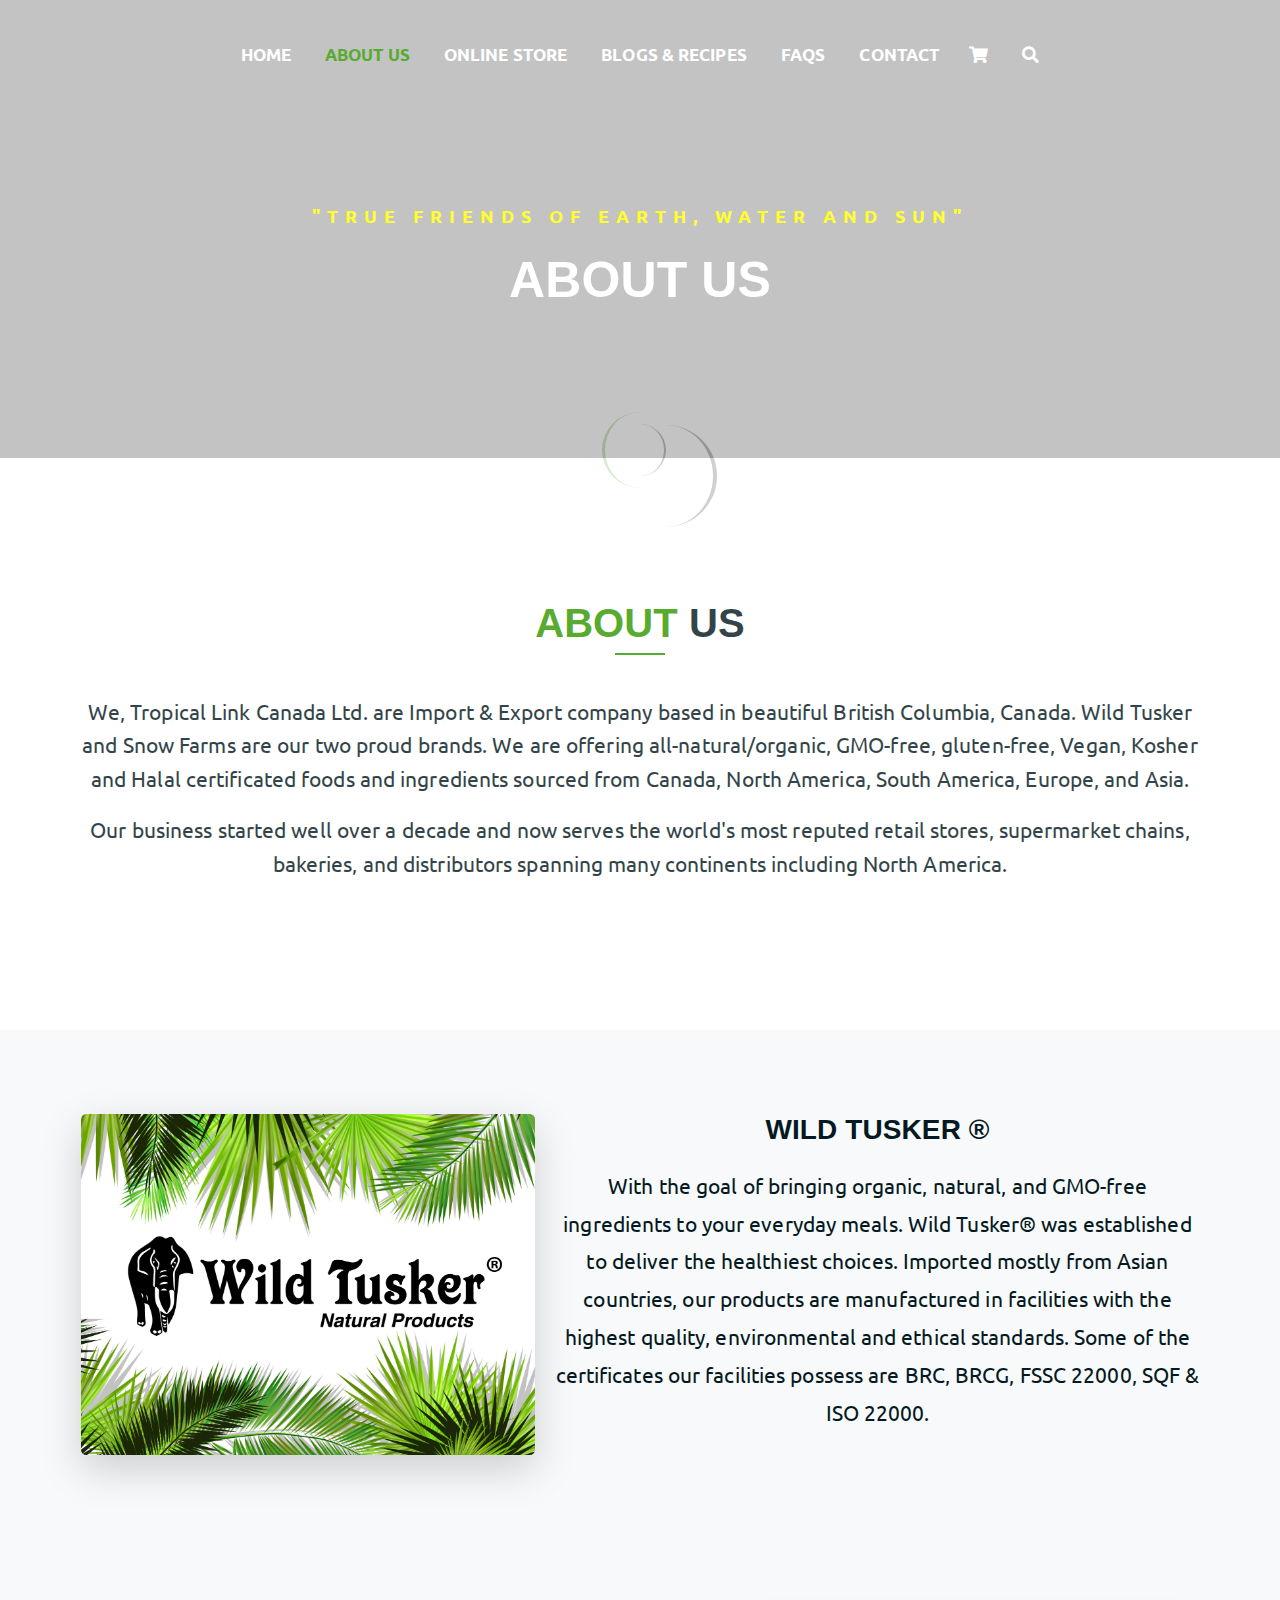
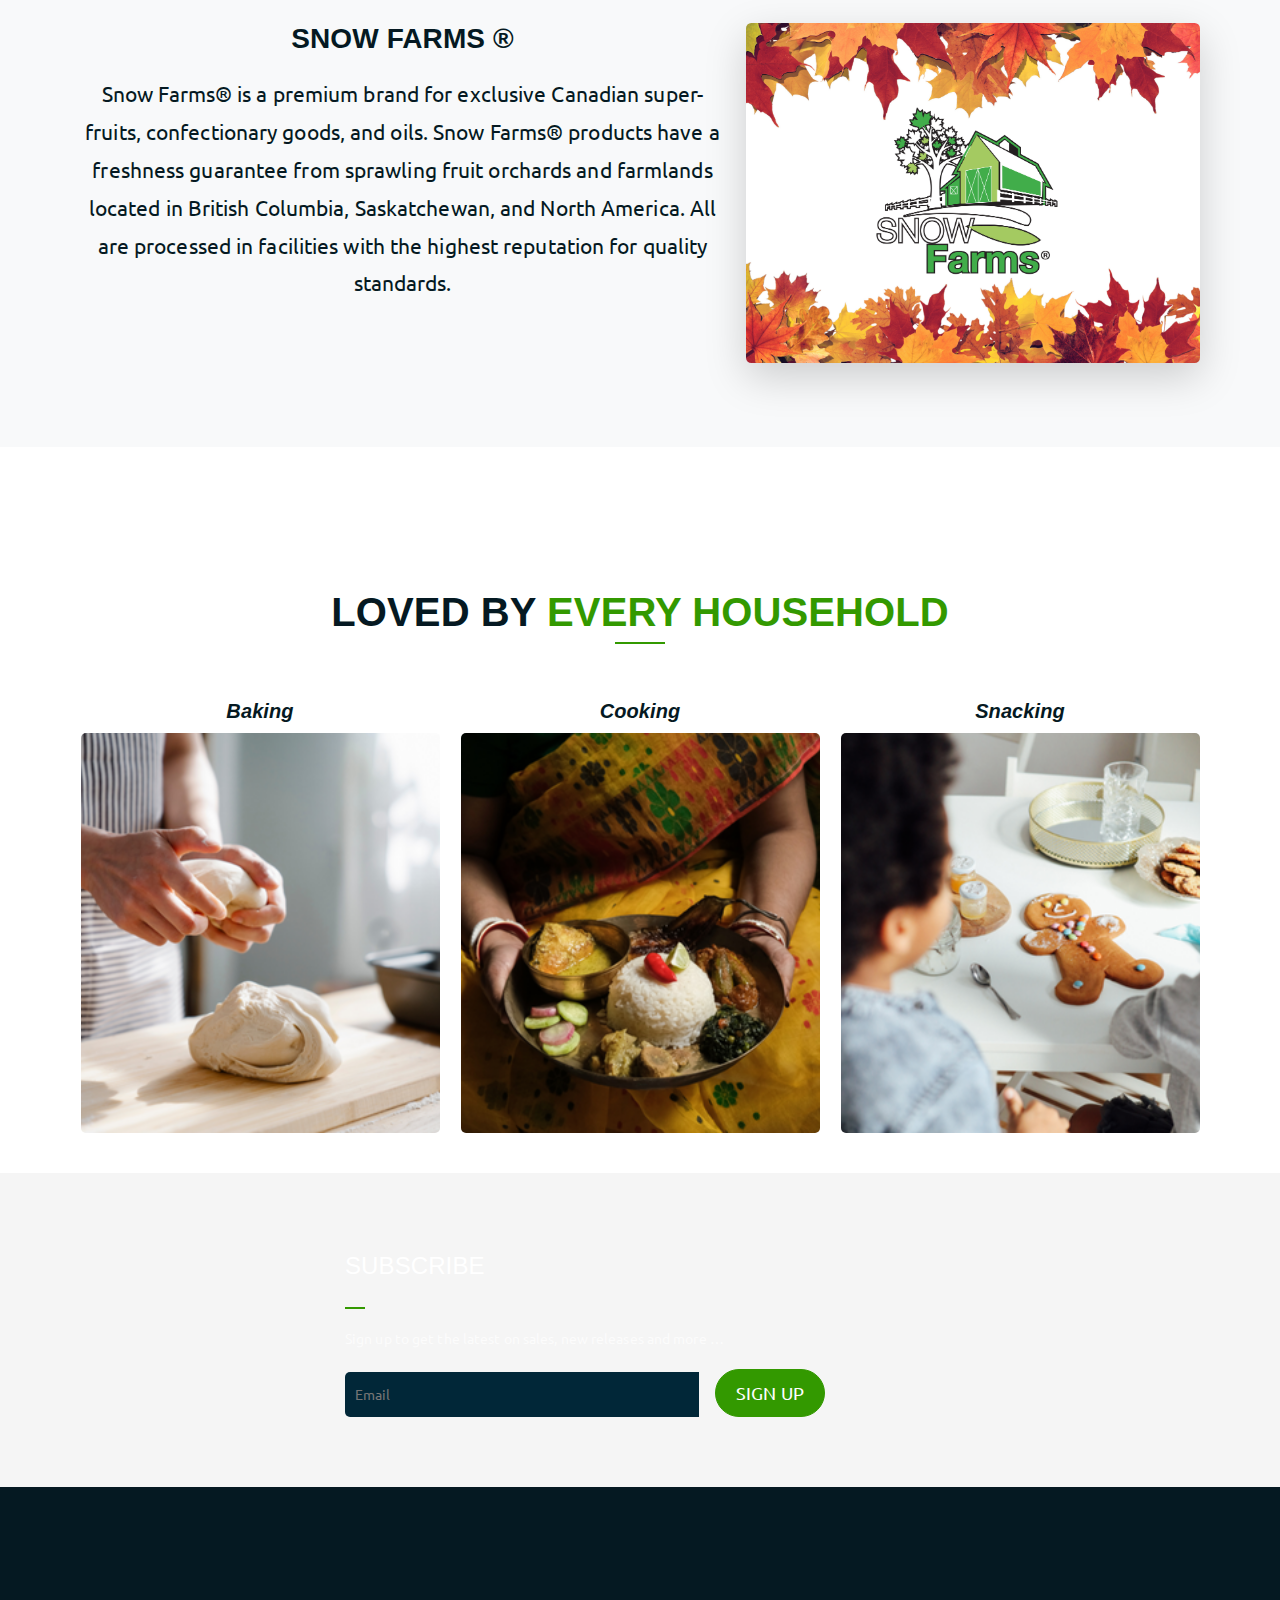
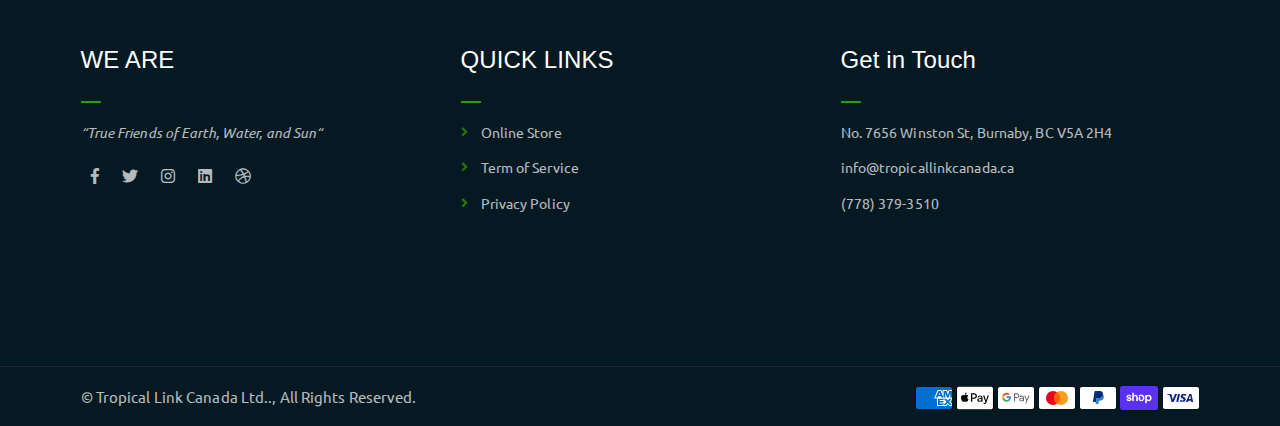
<file: about.html>
<!DOCTYPE html>
<html lang="en">
<head>
	<meta charset="UTF-8">
	<meta http-equiv="X-UA-Compatible" content="IE=edge">
	<meta name="viewport" content="width=device-width, initial-scale=1">
	<!-- <meta name="description" content="Responsive Bootstrap4 Shop Template, Created by Imran Hossain from https://imransdesign.com/"> -->

	<!-- title -->
	<title>Tropical Link Canada Ltd. | About</title>

	<!-- favicon -->
	<link rel="shortcut icon" type="image/png" href="assets/img/favicon.png">
	<!-- google font -->
	<link rel="preconnect" href="https://fonts.googleapis.com">
	<link rel="preconnect" href="https://fonts.gstatic.com" crossorigin>
	<link href="https://fonts.googleapis.com/css2?family=Ubuntu:ital,wght@0,300;0,400;0,500;0,700;1,300;1,400;1,500;1,700&display=swap" rel="stylesheet">
	<!-- fontawesome -->
	<link rel="stylesheet" href="assets/css/all.min.css">
	<!-- bootstrap -->
	<link rel="stylesheet" href="assets/bootstrap/css/bootstrap.min.css">
	<link href="https://cdn.jsdelivr.net/npm/bootstrap@5.3.3/dist/css/bootstrap.min.css" rel="stylesheet" integrity="sha384-QWTKZyjpPEjISv5WaRU9OFeRpok6YctnYmDr5pNlyT2bRjXh0JMhjY6hW+ALEwIH" crossorigin="anonymous">
	<!-- owl carousel -->
	<link rel="stylesheet" href="assets/css/owl.carousel.css">
	<!-- magnific popup -->
	<link rel="stylesheet" href="assets/css/magnific-popup.css">
	<!-- animate css -->
	<link rel="stylesheet" href="assets/css/animate.css">
	<!-- mean menu css -->
	<link rel="stylesheet" href="assets/css/meanmenu.min.css">
	<!-- main style -->
	<link rel="stylesheet" href="assets/css/main.css">
	<!-- responsive -->
	<link rel="stylesheet" href="assets/css/responsive.css">

</head>
<body>
	
	<!--PreLoader-->
    <div class="loader">
        <div class="loader-inner">
            <div class="circle"></div>
        </div>
    </div>
    <!--PreLoader Ends-->
	
	<!-- header -->
	<div class="top-header-area" id="sticker">
		<div class="container">
			<div class="row">
				<div class="col-lg-12 col-sm-12 text-center">
					<div class="main-menu-wrap">
						<nav class="main-menu">
							<ul>
								<li><a href="index.html">Home</a></li>
								<li class="current-list-item"><a href="about.html">About Us</a></li>
								<li class="has-mega-menu"><a href="#">Online Store</a>
									<div class="mega-menu">
										<div class="mega-menu-section">
											<h4>snow farms</h4>
											<ul>
												<li><a href="shop.html">Online Store Retail</a></li>
												<li><a href="shop.html">Online Store Bulk</a></li>
											</ul>
										</div>
										<div class="mega-menu-section">
											<h4>wild tusker</h4>
											<ul>
												<li><a href="shop.html">Online Store Retail</a></li>
												<li><a href="shop.html">Online Store Bulk</a></li>
											</ul>
										</div>
									</div>
								</li>
								<li><a href="blog.html">Blogs & Recipes</a></li>
								<li><a href="faqs.html">FAQS</a></li>
								<li><a href="contact.html">Contact</a></li>
								<li>
									<div class="header-icons">
										<a class="shopping-cart" href="#"><i class="fas fa-shopping-cart"></i></a>
										<a class="mobile-hide search-bar-icon" href="#"><i class="fas fa-search"></i></a>
									</div>
								</li>
							</ul>
						</nav>
						<a class="mobile-show search-bar-icon" href="#"><i class="fas fa-search"></i></a>
						<div class="mobile-menu"></div>
					</div>
				</div>
			</div>
		</div>
	</div>
	<!-- end header -->

	<!-- search area -->
	<div class="search-area">
		<div class="container">
			<div class="row">
				<div class="col-lg-12">
					<span class="close-btn"><i class="fas fa-window-close"></i></span>
					<div class="search-bar">
						<div class="search-bar-tablecell">
							<h3>Search For:</h3>
							<input type="text" placeholder="Keywords">
							<button type="submit">Search <i class="fas fa-search"></i></button>
						</div>
					</div>
				</div>
			</div>
		</div>
	</div>
	<!-- end search arewa -->
	
	<!-- breadcrumb-section -->
	<div class="breadcrumb-section breadcrumb-bg">
		<div class="container">
			<div class="row">
				<div class="col-lg-8 offset-lg-2 text-center">
					<div class="breadcrumb-text">
						<p style="color: #ffff01; font-size: large;">"True Friends of Earth, Water and Sun"</p>
						<h1 style="text-transform: uppercase;">About Us</h1>
					</div>
				</div>
			</div>
		</div>
	</div>
	<!-- end breadcrumb section -->

	<!-- about section -->
	<div class="mt-150 mb-150">
		<div class="container">
			<div class="row">
				<div class="col-lg-12">
					<div class="single-article-section">
						<div class="single-article-text">
							<div class="col-lg-8 offset-lg-2 text-center">
								<div class="section-title" style="margin-bottom: 40px;">	
									<h3 class="text-uppercase"><span class="orange-text">About </span>Us</h3>
								</div>
							</div>
							<p class="fs-4 text-center">We, Tropical Link Canada Ltd. are Import & Export company based in beautiful British Columbia, Canada. Wild Tusker and Snow Farms are our two proud brands. We are offering all-natural/organic, GMO-free, gluten-free, Vegan, Kosher and Halal certificated foods and ingredients sourced from Canada, North America, South America, Europe, and Asia.</p>

							<p class="fs-4 text-center">Our business started well over a decade and now serves the world's most reputed retail stores, supermarket chains, bakeries, and distributors spanning many continents including North America.</p>
						</div>
					</div>
				</div>
			</div>
		</div>
	</div>
	<!-- end about section -->

	<!--  -->
	<section id="about" class="about bg-light" style="padding: 6rem 0;">
		<div class="container">
			<div class="row align-items-flex-start">
				<!-- Text Content -->
				<div class="col-lg-7 order-lg-1 text-center">
					<!-- <h1 class="text-success">Wild Tusker ®</h1> -->
					<h3 class="text-uppercase">Wild Tusker ®</h3>
					<p class="mt-4 fs-4">
						With the goal of bringing organic, natural, and GMO-free ingredients to your everyday meals. Wild Tusker® was established to deliver the healthiest choices. Imported mostly from Asian countries, our products are manufactured in facilities with the highest quality, environmental and ethical standards. Some of the certificates our facilities possess are BRC, BRCG, FSSC 22000, SQF & ISO 22000.
					</p>
				</div>
				<!-- Image -->
				<div class="col-lg-5 text-lg-end mt-4 mt-lg-0">
					<img src="./assets/img/wild-tusker-about.png"
						class="img-fluid rounded shadow-lg" alt="GeeksforGeeks">
				</div>
			</div>
		</div>
	</section>
	<!--  -->

	<!--  -->
	<section id="about" class="about bg-light" style="padding: 6rem 0;">
		<div class="container">
			<div class="row align-items-flex-start">
				<!-- Text Content (Left Side, Right-Aligned) -->
				<div class="col-lg-7 text-lg-center">
					<!-- <h1 class="text-success">SNOW FARMS ®</h1> -->
					<h3 class="text-uppercase">SNOW FARMS ®</h3>
					<p class="mt-4 fs-4">
						Snow Farms® is a premium brand for exclusive Canadian super-fruits, confectionary goods, and oils. Snow Farms® products have a freshness guarantee from sprawling fruit orchards and farmlands located in British Columbia, Saskatchewan, and North America. All are processed in facilities with the highest reputation for quality standards.
					</p>
				</div>
				<!-- Image (Right Side) -->
				<div class="col-lg-5 text-lg-end mt-4 mt-lg-0">
					<img src="./assets/img/snow-farm-about.png"
						class="img-fluid rounded shadow-lg" alt="GeeksforGeeks">
				</div>
			</div>
		</div>
	</section>
	<!--  -->

	<!-- team section -->
	<div class="mt-150">
		<div class="container">
			<div class="row">
				<div class="col-lg-8 offset-lg-2 text-center">
					<div class="section-title" style="margin-bottom: 40px;">
						<h3>LOVED BY <span class="orange-text">EVERY HOUSEHOLD</span></h3>
						<!-- <p>Lorem ipsum dolor sit amet, consectetur adipisicing elit. Aliquid, fuga quas itaque eveniet beatae optio.</p> -->
					</div>
				</div>
			</div>
			<div class="row" style="margin-bottom: 40px;">
				<div class="col-lg-4 col-md-6">
					<div class="single-team-item">
						<h4 class="fst-italic">Baking</h4>
						<div class="team-bg baking-bg"></div>
					</div>
				</div>
				<div class="col-lg-4 col-md-6">
					<div class="single-team-item">
						<h4 class="fst-italic">Cooking</h4>
						<div class="team-bg cooking-bg"></div>
					</div>
				</div>
				<div class="col-lg-4 col-md-6">
					<div class="single-team-item">
						<h4 class="fst-italic">Snacking</h4>
						<div class="team-bg snaking-bg"></div>
					</div>
				</div>
			</div>
		</div>
	</div>
	<!-- end team section -->

	<!-- subscribe -->
	<section class="shop-banner-3">
		<div class="shop-banner-3-container">
			<div class="col-lg-6 col-md-6">
				<div class="footer-box subscribe">
					<h2 class="widget-title text-uppercase">Subscribe</h2>
					<p>Sign up to get the latest on sales, new releases and more …</p>
					<form action="index.html">
						<input type="email" style="width: 60%; margin-right: 13px; padding: 10px;" placeholder="Email">
						<a href="#" class="cart-btn btn-lg">SIGN UP</a>
					</form>
				</div>
			</div>
			<!-- <a href="#" class="cart-btn btn-lg">Shop Now</a> -->
		</div>
	</section>
	<!-- end subscribe -->

	<!-- footer -->
	<div class="footer-area">
		<div class="container">
			<div class="row">
				<div class="col-lg-4 col-md-6">
					<div class="footer-box about-widget">
						<h2 class="widget-title text-uppercase">we are</h2>
						<p class="fst-italic">“True Friends of Earth, Water, and Sun“</p>
					</div>
					<div class="social-icons">
						<ul>
							<li><a href="#" target="_blank"><i class="fab fa-facebook-f"></i></a></li>
							<li><a href="#" target="_blank"><i class="fab fa-twitter"></i></a></li>
							<li><a href="#" target="_blank"><i class="fab fa-instagram"></i></a></li>
							<li><a href="#" target="_blank"><i class="fab fa-linkedin"></i></a></li>
							<li><a href="#" target="_blank"><i class="fab fa-dribbble"></i></a></li>
						</ul>
					</div>
				</div>
				<div class="col-lg-4 col-md-6">
					<div class="footer-box pages">
						<h2 class="widget-title text-uppercase">Quick Links</h2>
						<ul>
							<li><a href="#">Online Store</a></li>
							<li><a href="#">Term of Service</a></li>
							<li><a href="#">Privacy Policy</a></li>
						</ul>
					</div>
				</div>
				<div class="col-lg-4 col-md-6">
					<div class="footer-box get-in-touch">
						<h2 class="widget-title">Get in Touch</h2>
						<ul>
							<li>No. 7656 Winston St, Burnaby, BC V5A 2H4</li>
							<li>info@tropicallinkcanada.ca</li>
							<li>(778) 379-3510</li>
						</ul>
					</div>
				</div>
				<!-- <div class="col-lg-3 col-md-6">
					<div class="footer-box subscribe">
						<h2 class="widget-title">Subscribe</h2>
						<p>Subscribe to our mailing list to get the latest updates.</p>
						<form action="index.html">
							<input type="email" placeholder="Email">
							<button type="submit"><i class="fas fa-paper-plane"></i></button>
						</form>
					</div>
				</div> -->
			</div>
		</div>
	</div>
	<!-- end footer -->
	
	<!-- copyright -->
	<div class="copyright">
		<div class="container">
			<div class="row">
				<div class="col-lg-6 col-md-12">
					<p>&copy; <span id="year"></span> Tropical Link Canada Ltd..,  All Rights Reserved.
					</p>
				</div>
				<div class="col-lg-6 text-right col-md-12 align-content-center">
					<div class="social-icons">
						<ul>
							<svg class="payment-icon" xmlns="http://www.w3.org/2000/svg" role="img" aria-labelledby="pi-american_express" viewBox="0 0 38 24" width="38" height="24"><title id="pi-american_express">American Express</title><path fill="#000" d="M35 0H3C1.3 0 0 1.3 0 3v18c0 1.7 1.4 3 3 3h32c1.7 0 3-1.3 3-3V3c0-1.7-1.4-3-3-3Z" opacity=".07"></path><path fill="#006FCF" d="M35 1c1.1 0 2 .9 2 2v18c0 1.1-.9 2-2 2H3c-1.1 0-2-.9-2-2V3c0-1.1.9-2 2-2h32Z"></path><path fill="#FFF" d="M22.012 19.936v-8.421L37 11.528v2.326l-1.732 1.852L37 17.573v2.375h-2.766l-1.47-1.622-1.46 1.628-9.292-.02Z"></path><path fill="#006FCF" d="M23.013 19.012v-6.57h5.572v1.513h-3.768v1.028h3.678v1.488h-3.678v1.01h3.768v1.531h-5.572Z"></path><path fill="#006FCF" d="m28.557 19.012 3.083-3.289-3.083-3.282h2.386l1.884 2.083 1.89-2.082H37v.051l-3.017 3.23L37 18.92v.093h-2.307l-1.917-2.103-1.898 2.104h-2.321Z"></path><path fill="#FFF" d="M22.71 4.04h3.614l1.269 2.881V4.04h4.46l.77 2.159.771-2.159H37v8.421H19l3.71-8.421Z"></path><path fill="#006FCF" d="m23.395 4.955-2.916 6.566h2l.55-1.315h2.98l.55 1.315h2.05l-2.904-6.566h-2.31Zm.25 3.777.875-2.09.873 2.09h-1.748Z"></path><path fill="#006FCF" d="M28.581 11.52V4.953l2.811.01L32.84 9l1.456-4.046H37v6.565l-1.74.016v-4.51l-1.644 4.494h-1.59L30.35 7.01v4.51h-1.768Z"></path></svg>

							<svg class="payment-icon" version="1.1" xmlns="http://www.w3.org/2000/svg" role="img" x="0" y="0" width="38" height="24" viewBox="0 0 165.521 105.965" xml:space="preserve" aria-labelledby="pi-apple_pay"><title id="pi-apple_pay">Apple Pay</title><path fill="#000" d="M150.698 0H14.823c-.566 0-1.133 0-1.698.003-.477.004-.953.009-1.43.022-1.039.028-2.087.09-3.113.274a10.51 10.51 0 0 0-2.958.975 9.932 9.932 0 0 0-4.35 4.35 10.463 10.463 0 0 0-.975 2.96C.113 9.611.052 10.658.024 11.696a70.22 70.22 0 0 0-.022 1.43C0 13.69 0 14.256 0 14.823v76.318c0 .567 0 1.132.002 1.699.003.476.009.953.022 1.43.028 1.036.09 2.084.275 3.11a10.46 10.46 0 0 0 .974 2.96 9.897 9.897 0 0 0 1.83 2.52 9.874 9.874 0 0 0 2.52 1.83c.947.483 1.917.79 2.96.977 1.025.183 2.073.245 3.112.273.477.011.953.017 1.43.02.565.004 1.132.004 1.698.004h135.875c.565 0 1.132 0 1.697-.004.476-.002.952-.009 1.431-.02 1.037-.028 2.085-.09 3.113-.273a10.478 10.478 0 0 0 2.958-.977 9.955 9.955 0 0 0 4.35-4.35c.483-.947.789-1.917.974-2.96.186-1.026.246-2.074.274-3.11.013-.477.02-.954.022-1.43.004-.567.004-1.132.004-1.699V14.824c0-.567 0-1.133-.004-1.699a63.067 63.067 0 0 0-.022-1.429c-.028-1.038-.088-2.085-.274-3.112a10.4 10.4 0 0 0-.974-2.96 9.94 9.94 0 0 0-4.35-4.35A10.52 10.52 0 0 0 156.939.3c-1.028-.185-2.076-.246-3.113-.274a71.417 71.417 0 0 0-1.431-.022C151.83 0 151.263 0 150.698 0z"></path><path fill="#FFF" d="M150.698 3.532l1.672.003c.452.003.905.008 1.36.02.793.022 1.719.065 2.583.22.75.135 1.38.34 1.984.648a6.392 6.392 0 0 1 2.804 2.807c.306.6.51 1.226.645 1.983.154.854.197 1.783.218 2.58.013.45.019.9.02 1.36.005.557.005 1.113.005 1.671v76.318c0 .558 0 1.114-.004 1.682-.002.45-.008.9-.02 1.35-.022.796-.065 1.725-.221 2.589a6.855 6.855 0 0 1-.645 1.975 6.397 6.397 0 0 1-2.808 2.807c-.6.306-1.228.511-1.971.645-.881.157-1.847.2-2.574.22-.457.01-.912.017-1.379.019-.555.004-1.113.004-1.669.004H14.801c-.55 0-1.1 0-1.66-.004a74.993 74.993 0 0 1-1.35-.018c-.744-.02-1.71-.064-2.584-.22a6.938 6.938 0 0 1-1.986-.65 6.337 6.337 0 0 1-1.622-1.18 6.355 6.355 0 0 1-1.178-1.623 6.935 6.935 0 0 1-.646-1.985c-.156-.863-.2-1.788-.22-2.578a66.088 66.088 0 0 1-.02-1.355l-.003-1.327V14.474l.002-1.325a66.7 66.7 0 0 1 .02-1.357c.022-.792.065-1.717.222-2.587a6.924 6.924 0 0 1 .646-1.981c.304-.598.7-1.144 1.18-1.623a6.386 6.386 0 0 1 1.624-1.18 6.96 6.96 0 0 1 1.98-.646c.865-.155 1.792-.198 2.586-.22.452-.012.905-.017 1.354-.02l1.677-.003h135.875"></path><g><g><path fill="#000" d="M43.508 35.77c1.404-1.755 2.356-4.112 2.105-6.52-2.054.102-4.56 1.355-6.012 3.112-1.303 1.504-2.456 3.959-2.156 6.266 2.306.2 4.61-1.152 6.063-2.858"></path><path fill="#000" d="M45.587 39.079c-3.35-.2-6.196 1.9-7.795 1.9-1.6 0-4.049-1.8-6.698-1.751-3.447.05-6.645 2-8.395 5.1-3.598 6.2-.95 15.4 2.55 20.45 1.699 2.5 3.747 5.25 6.445 5.151 2.55-.1 3.549-1.65 6.647-1.65 3.097 0 3.997 1.65 6.696 1.6 2.798-.05 4.548-2.5 6.247-5 1.95-2.85 2.747-5.6 2.797-5.75-.05-.05-5.396-2.101-5.446-8.251-.05-5.15 4.198-7.6 4.398-7.751-2.399-3.548-6.147-3.948-7.447-4.048"></path></g><g><path fill="#000" d="M78.973 32.11c7.278 0 12.347 5.017 12.347 12.321 0 7.33-5.173 12.373-12.529 12.373h-8.058V69.62h-5.822V32.11h14.062zm-8.24 19.807h6.68c5.07 0 7.954-2.729 7.954-7.46 0-4.73-2.885-7.434-7.928-7.434h-6.706v14.894z"></path><path fill="#000" d="M92.764 61.847c0-4.809 3.665-7.564 10.423-7.98l7.252-.442v-2.08c0-3.04-2.001-4.704-5.562-4.704-2.938 0-5.07 1.507-5.51 3.82h-5.252c.157-4.86 4.731-8.395 10.918-8.395 6.654 0 10.995 3.483 10.995 8.89v18.663h-5.38v-4.497h-.13c-1.534 2.937-4.914 4.782-8.579 4.782-5.406 0-9.175-3.222-9.175-8.057zm17.675-2.417v-2.106l-6.472.416c-3.64.234-5.536 1.585-5.536 3.95 0 2.288 1.975 3.77 5.068 3.77 3.95 0 6.94-2.522 6.94-6.03z"></path><path fill="#000" d="M120.975 79.652v-4.496c.364.051 1.247.103 1.715.103 2.573 0 4.029-1.09 4.913-3.899l.52-1.663-9.852-27.293h6.082l6.863 22.146h.13l6.862-22.146h5.927l-10.216 28.67c-2.34 6.577-5.017 8.735-10.683 8.735-.442 0-1.872-.052-2.261-.157z"></path></g></g></svg>

							<svg class="payment-icon" xmlns="http://www.w3.org/2000/svg" role="img" viewBox="0 0 38 24" width="38" height="24" aria-labelledby="pi-google_pay"><title id="pi-google_pay">Google Pay</title><path d="M35 0H3C1.3 0 0 1.3 0 3v18c0 1.7 1.4 3 3 3h32c1.7 0 3-1.3 3-3V3c0-1.7-1.4-3-3-3z" fill="#000" opacity=".07"></path><path d="M35 1c1.1 0 2 .9 2 2v18c0 1.1-.9 2-2 2H3c-1.1 0-2-.9-2-2V3c0-1.1.9-2 2-2h32" fill="#FFF"></path><path d="M18.093 11.976v3.2h-1.018v-7.9h2.691a2.447 2.447 0 0 1 1.747.692 2.28 2.28 0 0 1 .11 3.224l-.11.116c-.47.447-1.098.69-1.747.674l-1.673-.006zm0-3.732v2.788h1.698c.377.012.741-.135 1.005-.404a1.391 1.391 0 0 0-1.005-2.354l-1.698-.03zm6.484 1.348c.65-.03 1.286.188 1.778.613.445.43.682 1.03.65 1.649v3.334h-.969v-.766h-.049a1.93 1.93 0 0 1-1.673.931 2.17 2.17 0 0 1-1.496-.533 1.667 1.667 0 0 1-.613-1.324 1.606 1.606 0 0 1 .613-1.336 2.746 2.746 0 0 1 1.698-.515c.517-.02 1.03.093 1.49.331v-.208a1.134 1.134 0 0 0-.417-.901 1.416 1.416 0 0 0-.98-.368 1.545 1.545 0 0 0-1.319.717l-.895-.564a2.488 2.488 0 0 1 2.182-1.06zM23.29 13.52a.79.79 0 0 0 .337.662c.223.176.5.269.785.263.429-.001.84-.17 1.146-.472.305-.286.478-.685.478-1.103a2.047 2.047 0 0 0-1.324-.374 1.716 1.716 0 0 0-1.03.294.883.883 0 0 0-.392.73zm9.286-3.75l-3.39 7.79h-1.048l1.281-2.728-2.224-5.062h1.103l1.612 3.885 1.569-3.885h1.097z" fill="#5F6368"></path><path d="M13.986 11.284c0-.308-.024-.616-.073-.92h-4.29v1.747h2.451a2.096 2.096 0 0 1-.9 1.373v1.134h1.464a4.433 4.433 0 0 0 1.348-3.334z" fill="#4285F4"></path><path d="M9.629 15.721a4.352 4.352 0 0 0 3.01-1.097l-1.466-1.14a2.752 2.752 0 0 1-4.094-1.44H5.577v1.17a4.53 4.53 0 0 0 4.052 2.507z" fill="#34A853"></path><path d="M7.079 12.05a2.709 2.709 0 0 1 0-1.735v-1.17H5.577a4.505 4.505 0 0 0 0 4.075l1.502-1.17z" fill="#FBBC04"></path><path d="M9.629 8.44a2.452 2.452 0 0 1 1.74.68l1.3-1.293a4.37 4.37 0 0 0-3.065-1.183 4.53 4.53 0 0 0-4.027 2.5l1.502 1.171a2.715 2.715 0 0 1 2.55-1.875z" fill="#EA4335"></path></svg>

							<svg class="payment-icon" viewBox="0 0 38 24" xmlns="http://www.w3.org/2000/svg" role="img" width="38" height="24" aria-labelledby="pi-master"><title id="pi-master">Mastercard</title><path opacity=".07" d="M35 0H3C1.3 0 0 1.3 0 3v18c0 1.7 1.4 3 3 3h32c1.7 0 3-1.3 3-3V3c0-1.7-1.4-3-3-3z"></path><path fill="#fff" d="M35 1c1.1 0 2 .9 2 2v18c0 1.1-.9 2-2 2H3c-1.1 0-2-.9-2-2V3c0-1.1.9-2 2-2h32"></path><circle fill="#EB001B" cx="15" cy="12" r="7"></circle><circle fill="#F79E1B" cx="23" cy="12" r="7"></circle><path fill="#FF5F00" d="M22 12c0-2.4-1.2-4.5-3-5.7-1.8 1.3-3 3.4-3 5.7s1.2 4.5 3 5.7c1.8-1.2 3-3.3 3-5.7z"></path></svg>

							<svg class="payment-icon" viewBox="0 0 38 24" xmlns="http://www.w3.org/2000/svg" width="38" height="24" role="img" aria-labelledby="pi-paypal"><title id="pi-paypal">PayPal</title><path opacity=".07" d="M35 0H3C1.3 0 0 1.3 0 3v18c0 1.7 1.4 3 3 3h32c1.7 0 3-1.3 3-3V3c0-1.7-1.4-3-3-3z"></path><path fill="#fff" d="M35 1c1.1 0 2 .9 2 2v18c0 1.1-.9 2-2 2H3c-1.1 0-2-.9-2-2V3c0-1.1.9-2 2-2h32"></path><path fill="#003087" d="M23.9 8.3c.2-1 0-1.7-.6-2.3-.6-.7-1.7-1-3.1-1h-4.1c-.3 0-.5.2-.6.5L14 15.6c0 .2.1.4.3.4H17l.4-3.4 1.8-2.2 4.7-2.1z"></path><path fill="#3086C8" d="M23.9 8.3l-.2.2c-.5 2.8-2.2 3.8-4.6 3.8H18c-.3 0-.5.2-.6.5l-.6 3.9-.2 1c0 .2.1.4.3.4H19c.3 0 .5-.2.5-.4v-.1l.4-2.4v-.1c0-.2.3-.4.5-.4h.3c2.1 0 3.7-.8 4.1-3.2.2-1 .1-1.8-.4-2.4-.1-.5-.3-.7-.5-.8z"></path><path fill="#012169" d="M23.3 8.1c-.1-.1-.2-.1-.3-.1-.1 0-.2 0-.3-.1-.3-.1-.7-.1-1.1-.1h-3c-.1 0-.2 0-.2.1-.2.1-.3.2-.3.4l-.7 4.4v.1c0-.3.3-.5.6-.5h1.3c2.5 0 4.1-1 4.6-3.8v-.2c-.1-.1-.3-.2-.5-.2h-.1z"></path></svg>

							<svg class="payment-icon" xmlns="http://www.w3.org/2000/svg" role="img" viewBox="0 0 38 24" width="38" height="24" aria-labelledby="pi-shopify_pay"><title id="pi-shopify_pay">Shop Pay</title><path opacity=".07" d="M35 0H3C1.3 0 0 1.3 0 3v18c0 1.7 1.4 3 3 3h32c1.7 0 3-1.3 3-3V3c0-1.7-1.4-3-3-3z" fill="#000"></path><path d="M35.889 0C37.05 0 38 .982 38 2.182v19.636c0 1.2-.95 2.182-2.111 2.182H2.11C.95 24 0 23.018 0 21.818V2.182C0 .982.95 0 2.111 0H35.89z" fill="#5A31F4"></path><path d="M9.35 11.368c-1.017-.223-1.47-.31-1.47-.705 0-.372.306-.558.92-.558.54 0 .934.238 1.225.704a.079.079 0 00.104.03l1.146-.584a.082.082 0 00.032-.114c-.475-.831-1.353-1.286-2.51-1.286-1.52 0-2.464.755-2.464 1.956 0 1.275 1.15 1.597 2.17 1.82 1.02.222 1.474.31 1.474.705 0 .396-.332.582-.993.582-.612 0-1.065-.282-1.34-.83a.08.08 0 00-.107-.035l-1.143.57a.083.083 0 00-.036.111c.454.92 1.384 1.437 2.627 1.437 1.583 0 2.539-.742 2.539-1.98s-1.155-1.598-2.173-1.82v-.003zM15.49 8.855c-.65 0-1.224.232-1.636.646a.04.04 0 01-.069-.03v-2.64a.08.08 0 00-.08-.081H12.27a.08.08 0 00-.08.082v8.194a.08.08 0 00.08.082h1.433a.08.08 0 00.081-.082v-3.594c0-.695.528-1.227 1.239-1.227.71 0 1.226.521 1.226 1.227v3.594a.08.08 0 00.081.082h1.433a.08.08 0 00.081-.082v-3.594c0-1.51-.981-2.577-2.355-2.577zM20.753 8.62c-.778 0-1.507.24-2.03.588a.082.082 0 00-.027.109l.632 1.088a.08.08 0 00.11.03 2.5 2.5 0 011.318-.366c1.25 0 2.17.891 2.17 2.068 0 1.003-.736 1.745-1.669 1.745-.76 0-1.288-.446-1.288-1.077 0-.361.152-.657.548-.866a.08.08 0 00.032-.113l-.596-1.018a.08.08 0 00-.098-.035c-.799.299-1.359 1.018-1.359 1.984 0 1.46 1.152 2.55 2.76 2.55 1.877 0 3.227-1.313 3.227-3.195 0-2.018-1.57-3.492-3.73-3.492zM28.675 8.843c-.724 0-1.373.27-1.845.746-.026.027-.069.007-.069-.029v-.572a.08.08 0 00-.08-.082h-1.397a.08.08 0 00-.08.082v8.182a.08.08 0 00.08.081h1.433a.08.08 0 00.081-.081v-2.683c0-.036.043-.054.069-.03a2.6 2.6 0 001.808.7c1.682 0 2.993-1.373 2.993-3.157s-1.313-3.157-2.993-3.157zm-.271 4.929c-.956 0-1.681-.768-1.681-1.783s.723-1.783 1.681-1.783c.958 0 1.68.755 1.68 1.783 0 1.027-.713 1.783-1.681 1.783h.001z" fill="#fff"></path></svg>

							<svg class="payment-icon" viewBox="0 0 38 24" xmlns="http://www.w3.org/2000/svg" role="img" width="38" height="24" aria-labelledby="pi-visa"><title id="pi-visa">Visa</title><path opacity=".07" d="M35 0H3C1.3 0 0 1.3 0 3v18c0 1.7 1.4 3 3 3h32c1.7 0 3-1.3 3-3V3c0-1.7-1.4-3-3-3z"></path><path fill="#fff" d="M35 1c1.1 0 2 .9 2 2v18c0 1.1-.9 2-2 2H3c-1.1 0-2-.9-2-2V3c0-1.1.9-2 2-2h32"></path><path d="M28.3 10.1H28c-.4 1-.7 1.5-1 3h1.9c-.3-1.5-.3-2.2-.6-3zm2.9 5.9h-1.7c-.1 0-.1 0-.2-.1l-.2-.9-.1-.2h-2.4c-.1 0-.2 0-.2.2l-.3.9c0 .1-.1.1-.1.1h-2.1l.2-.5L27 8.7c0-.5.3-.7.8-.7h1.5c.1 0 .2 0 .2.2l1.4 6.5c.1.4.2.7.2 1.1.1.1.1.1.1.2zm-13.4-.3l.4-1.8c.1 0 .2.1.2.1.7.3 1.4.5 2.1.4.2 0 .5-.1.7-.2.5-.2.5-.7.1-1.1-.2-.2-.5-.3-.8-.5-.4-.2-.8-.4-1.1-.7-1.2-1-.8-2.4-.1-3.1.6-.4.9-.8 1.7-.8 1.2 0 2.5 0 3.1.2h.1c-.1.6-.2 1.1-.4 1.7-.5-.2-1-.4-1.5-.4-.3 0-.6 0-.9.1-.2 0-.3.1-.4.2-.2.2-.2.5 0 .7l.5.4c.4.2.8.4 1.1.6.5.3 1 .8 1.1 1.4.2.9-.1 1.7-.9 2.3-.5.4-.7.6-1.4.6-1.4 0-2.5.1-3.4-.2-.1.2-.1.2-.2.1zm-3.5.3c.1-.7.1-.7.2-1 .5-2.2 1-4.5 1.4-6.7.1-.2.1-.3.3-.3H18c-.2 1.2-.4 2.1-.7 3.2-.3 1.5-.6 3-1 4.5 0 .2-.1.2-.3.2M5 8.2c0-.1.2-.2.3-.2h3.4c.5 0 .9.3 1 .8l.9 4.4c0 .1 0 .1.1.2 0-.1.1-.1.1-.1l2.1-5.1c-.1-.1 0-.2.1-.2h2.1c0 .1 0 .1-.1.2l-3.1 7.3c-.1.2-.1.3-.2.4-.1.1-.3 0-.5 0H9.7c-.1 0-.2 0-.2-.2L7.9 9.5c-.2-.2-.5-.5-.9-.6-.6-.3-1.7-.5-1.9-.5L5 8.2z" fill="#142688"></path></svg>
						</ul>
					</div>
				</div>
			</div>
		</div>
	</div>
	<!-- end copyright -->
	
	<!-- jquery -->
	<script src="assets/js/jquery-1.11.3.min.js"></script>
	<!-- bootstrap -->
	<script src="assets/bootstrap/js/bootstrap.min.js"></script>
	<!-- count down -->
	<script src="assets/js/jquery.countdown.js"></script>
	<!-- isotope -->
	<script src="assets/js/jquery.isotope-3.0.6.min.js"></script>
	<!-- waypoints -->
	<script src="assets/js/waypoints.js"></script>
	<!-- owl carousel -->
	<script src="assets/js/owl.carousel.min.js"></script>
	<!-- magnific popup -->
	<script src="assets/js/jquery.magnific-popup.min.js"></script>
	<!-- mean menu -->
	<script src="assets/js/jquery.meanmenu.min.js"></script>
	<!-- sticker js -->
	<script src="assets/js/sticker.js"></script>
	<!-- main js -->
	<script src="assets/js/main.js"></script>

</body>
</html>
</file>
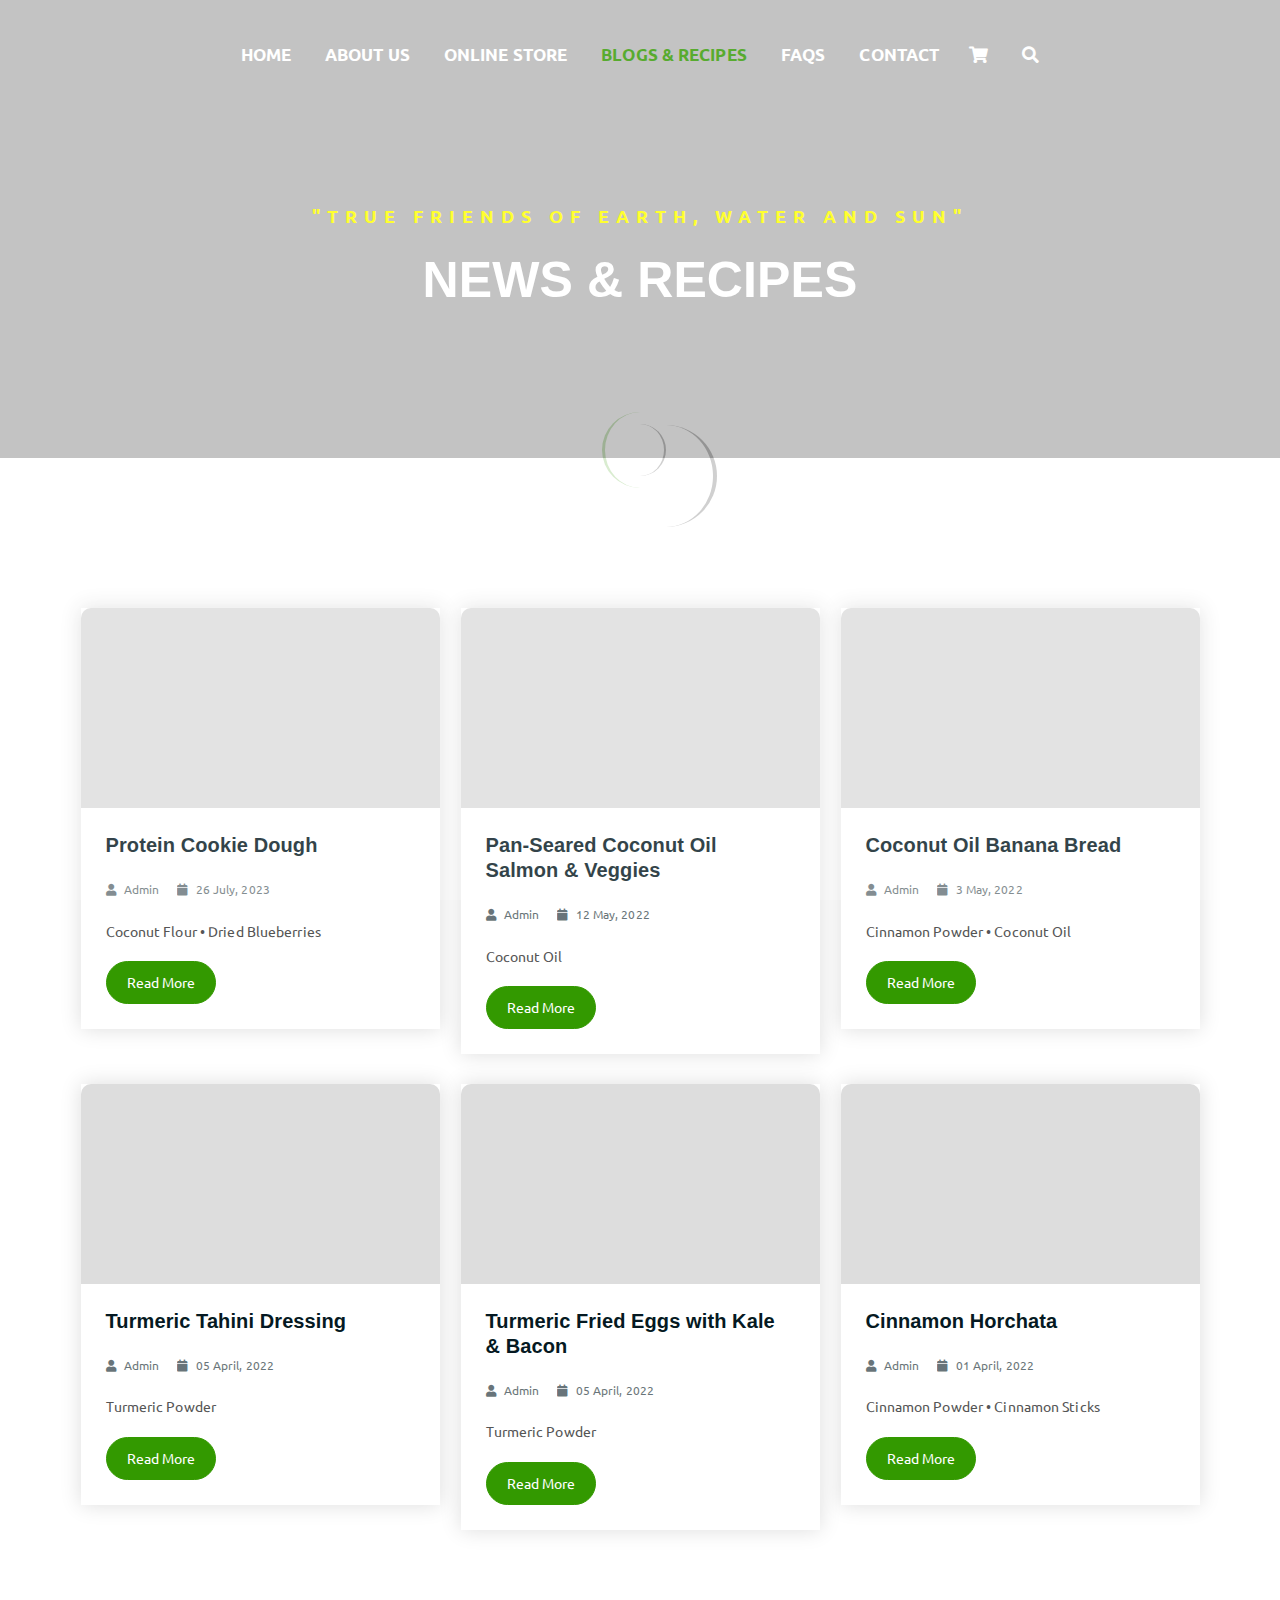
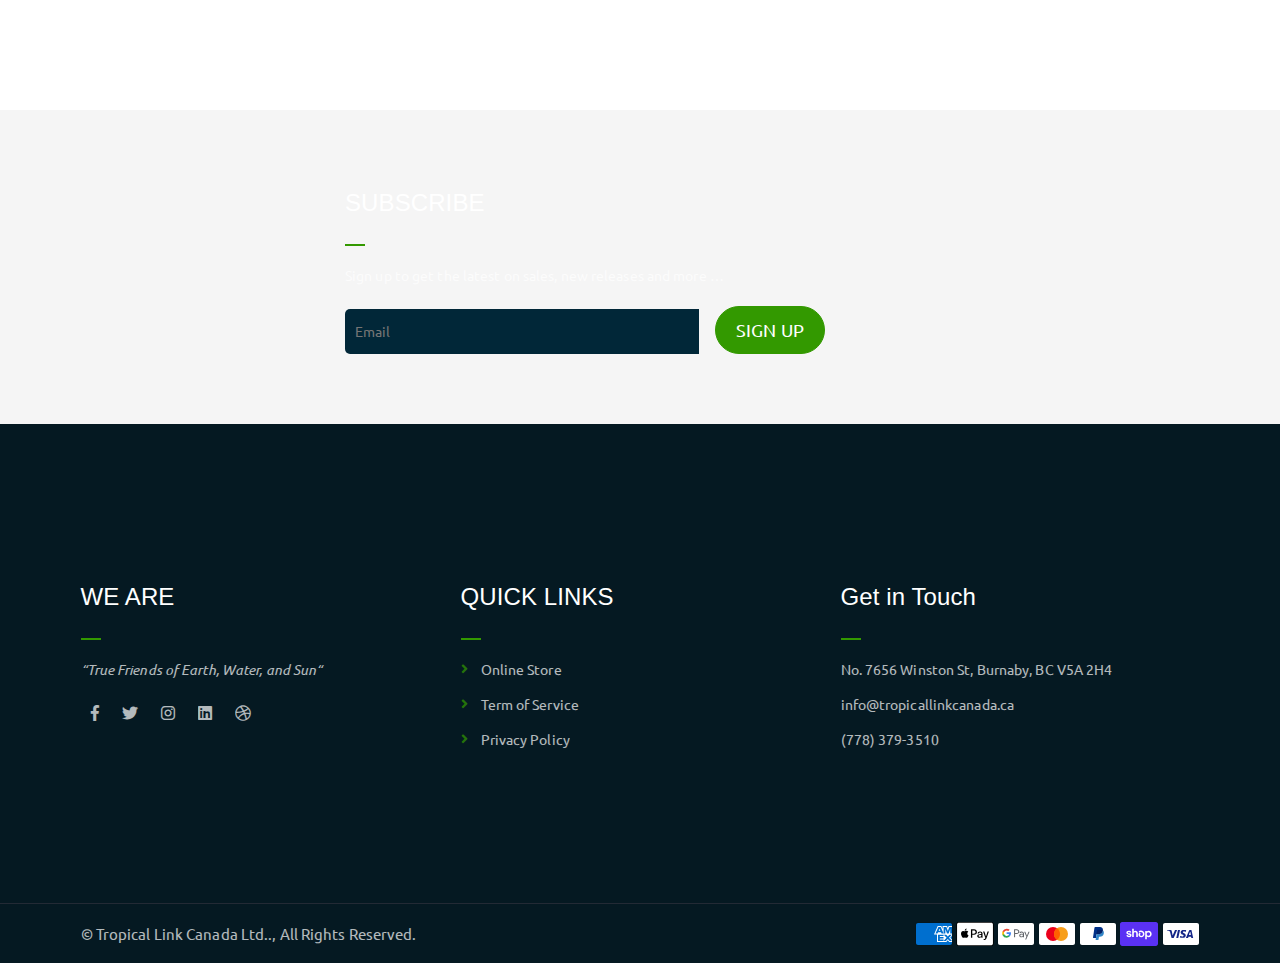
<file: blog.html>
<!DOCTYPE html>
<html lang="en">
<head>
	<meta charset="UTF-8">
	<meta http-equiv="X-UA-Compatible" content="IE=edge">
	<meta name="viewport" content="width=device-width, initial-scale=1">
	<!-- <meta name="description" content="Responsive Bootstrap4 Shop Template, Created by Imran Hossain from https://imransdesign.com/"> -->

	<!-- title -->
	<title>Tropical Link Canada Ltd. | News & Recipes</title>

	<!-- favicon -->
	<link rel="shortcut icon" type="image/png" href="assets/img/favicon.png">
	<!-- google font -->
	<link rel="preconnect" href="https://fonts.googleapis.com">
	<link rel="preconnect" href="https://fonts.gstatic.com" crossorigin>
	<link href="https://fonts.googleapis.com/css2?family=Ubuntu:ital,wght@0,300;0,400;0,500;0,700;1,300;1,400;1,500;1,700&display=swap" rel="stylesheet">
	<!-- fontawesome -->
	<link rel="stylesheet" href="assets/css/all.min.css">
	<!-- bootstrap -->
	<link rel="stylesheet" href="assets/bootstrap/css/bootstrap.min.css">
	<link href="https://cdn.jsdelivr.net/npm/bootstrap@5.3.3/dist/css/bootstrap.min.css" rel="stylesheet" integrity="sha384-QWTKZyjpPEjISv5WaRU9OFeRpok6YctnYmDr5pNlyT2bRjXh0JMhjY6hW+ALEwIH" crossorigin="anonymous">
	<!-- owl carousel -->
	<link rel="stylesheet" href="assets/css/owl.carousel.css">
	<!-- magnific popup -->
	<link rel="stylesheet" href="assets/css/magnific-popup.css">
	<!-- animate css -->
	<link rel="stylesheet" href="assets/css/animate.css">
	<!-- mean menu css -->
	<link rel="stylesheet" href="assets/css/meanmenu.min.css">
	<!-- main style -->
	<link rel="stylesheet" href="assets/css/main.css">
	<!-- responsive -->
	<link rel="stylesheet" href="assets/css/responsive.css">

</head>
<body>
	
	<!--PreLoader-->
    <div class="loader">
        <div class="loader-inner">
            <div class="circle"></div>
        </div>
    </div>
    <!--PreLoader Ends-->
	
	<!-- header -->
	<div class="top-header-area" id="sticker">
		<div class="container">
			<div class="row">
				<div class="col-lg-12 col-sm-12 text-center">
					<div class="main-menu-wrap">
						<nav class="main-menu">
							<ul>
								<li><a href="index.html">Home</a></li>
								<li><a href="about.html">About Us</a></li>
								<li class="has-mega-menu"><a href="#">Online Store</a>
									<div class="mega-menu">
										<div class="mega-menu-section">
											<h4>snow farms</h4>
											<ul>
												<li><a href="shop.html">Online Store Retail</a></li>
												<li><a href="shop.html">Online Store Bulk</a></li>
											</ul>
										</div>
										<div class="mega-menu-section">
											<h4>wild tusker</h4>
											<ul>
												<li><a href="shop.html">Online Store Retail</a></li>
												<li><a href="shop.html">Online Store Bulk</a></li>
											</ul>
										</div>
									</div>
								</li>
								<li class="current-list-item"><a href="blog.html">Blogs & Recipes</a></li>
								<li><a href="faqs.html">FAQS</a></li>
								<li><a href="contact.html">Contact</a></li>
								<li>
									<div class="header-icons">
										<a class="shopping-cart" href="#"><i class="fas fa-shopping-cart"></i></a>
										<a class="mobile-hide search-bar-icon" href="#"><i class="fas fa-search"></i></a>
									</div>
								</li>
							</ul>
						</nav>
						<a class="mobile-show search-bar-icon" href="#"><i class="fas fa-search"></i></a>
						<div class="mobile-menu"></div>
					</div>
				</div>
			</div>
		</div>
	</div>
	<!-- end header -->

	<!-- search area -->
	<div class="search-area">
		<div class="container">
			<div class="row">
				<div class="col-lg-12">
					<span class="close-btn"><i class="fas fa-window-close"></i></span>
					<div class="search-bar">
						<div class="search-bar-tablecell">
							<h3>Search For:</h3>
							<input type="text" placeholder="Keywords">
							<button type="submit">Search <i class="fas fa-search"></i></button>
						</div>
					</div>
				</div>
			</div>
		</div>
	</div>
	<!-- end search arewa -->
	
	<!-- breadcrumb-section -->
	<div class="breadcrumb-section breadcrumb-bg">
		<div class="container">
			<div class="row">
				<div class="col-lg-8 offset-lg-2 text-center">
					<div class="breadcrumb-text">
						<p style="color: #ffff01; font-size: large;">"True Friends of Earth, Water and Sun"</p>
						<h1 style="text-transform: uppercase;">News & Recipes</h1>
					</div>
				</div>
			</div>
		</div>
	</div>
	<!-- end breadcrumb section -->

	<!-- latest news -->
	<div class="latest-news mt-150 mb-150">
		<div class="container">
			<div class="row">
				<div class="col-lg-4 col-md-6">
					<div class="single-latest-news">
						<a href="single-blog.html"><div class="latest-news-bg news-bg-1"></div></a>
						<div class="news-text-box">
							<h3><a href="single-blog.html">Protein Cookie Dough</a></h3>
							<p class="blog-meta">
								<span class="author"><i class="fas fa-user"></i> Admin</span>
								<span class="date"><i class="fas fa-calendar"></i> 26 July, 2023</span>
							</p>
							<p class="excerpt">Coconut Flour <span>&#x2022;</span> Dried Blueberries</p>
							<!-- <a href="single-blog.html" class="read-more-btn">read more <i class="fas fa-angle-right"></i></a> -->
							<div class="text-flex-start">
								<a href="single-blog.html" class="cart-btn-w-bg btn-lg align-items-center fs-6">Read More</a>
							</div>
						</div>
					</div>
				</div>
				<div class="col-lg-4 col-md-6">
					<div class="single-latest-news">
						<a href="single-blog.html"><div class="latest-news-bg news-bg-2"></div></a>
						<div class="news-text-box">
							<h3><a href="single-blog.html">Pan-Seared Coconut Oil Salmon & Veggies</a></h3>
							<p class="blog-meta">
								<span class="author"><i class="fas fa-user"></i> Admin</span>
								<span class="date"><i class="fas fa-calendar"></i> 12 May, 2022</span>
							</p>
							<p class="excerpt">Coconut Oil</p>
							<div class="text-flex-start">
								<a href="single-blog.html" class="cart-btn-w-bg btn-lg align-items-center fs-6">Read More</a>
							</div>
						</div>
					</div>
				</div>
				<div class="col-lg-4 col-md-6">
					<div class="single-latest-news">
						<a href="single-blog.html"><div class="latest-news-bg news-bg-3"></div></a>
						<div class="news-text-box">
							<h3><a href="single-blog.html">Coconut Oil Banana Bread</a></h3>
							<p class="blog-meta">
								<span class="author"><i class="fas fa-user"></i> Admin</span>
								<span class="date"><i class="fas fa-calendar"></i> 3 May, 2022</span>
							</p>
							<p class="excerpt">Cinnamon Powder <span>&#x2022;</span> Coconut Oil</p>
							<div class="text-flex-start">
								<a href="single-blog.html" class="cart-btn-w-bg btn-lg align-items-center fs-6">Read More</a>
							</div>
						</div>
					</div>
				</div>
				<div class="col-lg-4 col-md-6">
					<div class="single-latest-news">
						<a href="single-blog.html"><div class="latest-news-bg news-bg-4"></div></a>
						<div class="news-text-box">
							<h3><a href="single-blog.html">Turmeric Tahini Dressing</a></h3>
							<p class="blog-meta">
								<span class="author"><i class="fas fa-user"></i> Admin</span>
								<span class="date"><i class="fas fa-calendar"></i> 05 April, 2022</span>
							</p>
							<p class="excerpt">Turmeric Powder</p>
							<div class="text-flex-start">
								<a href="single-blog.html" class="cart-btn-w-bg btn-lg align-items-center fs-6">Read More</a>
							</div>
						</div>
					</div>
				</div>
				<div class="col-lg-4 col-md-6">
					<div class="single-latest-news">
						<a href="single-blog.html"><div class="latest-news-bg news-bg-5"></div></a>
						<div class="news-text-box">
							<h3><a href="single-blog.html">Turmeric Fried Eggs with Kale & Bacon</a></h3>
							<p class="blog-meta">
								<span class="author"><i class="fas fa-user"></i> Admin</span>
								<span class="date"><i class="fas fa-calendar"></i> 05 April, 2022</span>
							</p>
							<p class="excerpt">Turmeric Powder</p>
							<div class="text-flex-start">
								<a href="single-blog.html" class="cart-btn-w-bg btn-lg align-items-center fs-6">Read More</a>
							</div>
						</div>
					</div>
				</div>
				<div class="col-lg-4 col-md-6">
					<div class="single-latest-news">
						<a href="single-blog.html"><div class="latest-news-bg news-bg-6"></div></a>
						<div class="news-text-box">
							<h3><a href="single-blog.html">Cinnamon Horchata</a></h3>
							<p class="blog-meta">
								<span class="author"><i class="fas fa-user"></i> Admin</span>
								<span class="date"><i class="fas fa-calendar"></i> 01 April, 2022</span>
							</p>
							<p class="excerpt">Cinnamon Powder <span>&#x2022;</span> Cinnamon Sticks</p>
							<div class="text-flex-start">
								<a href="single-blog.html" class="cart-btn-w-bg btn-lg align-items-center fs-6">Read More</a>
							</div>
						</div>
					</div>
				</div>
			</div>

		</div>
	</div>
	<!-- end latest news -->

	<!-- subscribe -->
	<section class="shop-banner-3">
		<div class="shop-banner-3-container">
			<div class="col-lg-6 col-md-6">
				<div class="footer-box subscribe">
					<h2 class="widget-title text-uppercase">Subscribe</h2>
					<p>Sign up to get the latest on sales, new releases and more …</p>
					<form action="index.html">
						<input type="email" style="width: 60%; margin-right: 13px; padding: 10px;" placeholder="Email">
						<a href="#" class="cart-btn btn-lg">SIGN UP</a>
					</form>
				</div>
			</div>
			<!-- <a href="#" class="cart-btn btn-lg">Shop Now</a> -->
		</div>
	</section>
	<!-- end subscribe -->

	<!-- footer -->
	<div class="footer-area">
		<div class="container">
			<div class="row">
				<div class="col-lg-4 col-md-6">
					<div class="footer-box about-widget">
						<h2 class="widget-title text-uppercase">we are</h2>
						<p class="fst-italic">“True Friends of Earth, Water, and Sun“</p>
					</div>
					<div class="social-icons">
						<ul>
							<li><a href="#" target="_blank"><i class="fab fa-facebook-f"></i></a></li>
							<li><a href="#" target="_blank"><i class="fab fa-twitter"></i></a></li>
							<li><a href="#" target="_blank"><i class="fab fa-instagram"></i></a></li>
							<li><a href="#" target="_blank"><i class="fab fa-linkedin"></i></a></li>
							<li><a href="#" target="_blank"><i class="fab fa-dribbble"></i></a></li>
						</ul>
					</div>
				</div>
				<div class="col-lg-4 col-md-6">
					<div class="footer-box pages">
						<h2 class="widget-title text-uppercase">Quick Links</h2>
						<ul>
							<li><a href="#">Online Store</a></li>
							<li><a href="#">Term of Service</a></li>
							<li><a href="#">Privacy Policy</a></li>
						</ul>
					</div>
				</div>
				<div class="col-lg-4 col-md-6">
					<div class="footer-box get-in-touch">
						<h2 class="widget-title">Get in Touch</h2>
						<ul>
							<li>No. 7656 Winston St, Burnaby, BC V5A 2H4</li>
							<li>info@tropicallinkcanada.ca</li>
							<li>(778) 379-3510</li>
						</ul>
					</div>
				</div>
				<!-- <div class="col-lg-3 col-md-6">
					<div class="footer-box subscribe">
						<h2 class="widget-title">Subscribe</h2>
						<p>Subscribe to our mailing list to get the latest updates.</p>
						<form action="index.html">
							<input type="email" placeholder="Email">
							<button type="submit"><i class="fas fa-paper-plane"></i></button>
						</form>
					</div>
				</div> -->
			</div>
		</div>
	</div>
	<!-- end footer -->
	
	<!-- copyright -->
	<div class="copyright">
		<div class="container">
			<div class="row">
				<div class="col-lg-6 col-md-12">
					<p>&copy; <span id="year"></span> Tropical Link Canada Ltd..,  All Rights Reserved.
					</p>
				</div>
				<div class="col-lg-6 text-right col-md-12 align-content-center">
					<div class="social-icons">
						<ul>
							<svg class="payment-icon" xmlns="http://www.w3.org/2000/svg" role="img" aria-labelledby="pi-american_express" viewBox="0 0 38 24" width="38" height="24"><title id="pi-american_express">American Express</title><path fill="#000" d="M35 0H3C1.3 0 0 1.3 0 3v18c0 1.7 1.4 3 3 3h32c1.7 0 3-1.3 3-3V3c0-1.7-1.4-3-3-3Z" opacity=".07"></path><path fill="#006FCF" d="M35 1c1.1 0 2 .9 2 2v18c0 1.1-.9 2-2 2H3c-1.1 0-2-.9-2-2V3c0-1.1.9-2 2-2h32Z"></path><path fill="#FFF" d="M22.012 19.936v-8.421L37 11.528v2.326l-1.732 1.852L37 17.573v2.375h-2.766l-1.47-1.622-1.46 1.628-9.292-.02Z"></path><path fill="#006FCF" d="M23.013 19.012v-6.57h5.572v1.513h-3.768v1.028h3.678v1.488h-3.678v1.01h3.768v1.531h-5.572Z"></path><path fill="#006FCF" d="m28.557 19.012 3.083-3.289-3.083-3.282h2.386l1.884 2.083 1.89-2.082H37v.051l-3.017 3.23L37 18.92v.093h-2.307l-1.917-2.103-1.898 2.104h-2.321Z"></path><path fill="#FFF" d="M22.71 4.04h3.614l1.269 2.881V4.04h4.46l.77 2.159.771-2.159H37v8.421H19l3.71-8.421Z"></path><path fill="#006FCF" d="m23.395 4.955-2.916 6.566h2l.55-1.315h2.98l.55 1.315h2.05l-2.904-6.566h-2.31Zm.25 3.777.875-2.09.873 2.09h-1.748Z"></path><path fill="#006FCF" d="M28.581 11.52V4.953l2.811.01L32.84 9l1.456-4.046H37v6.565l-1.74.016v-4.51l-1.644 4.494h-1.59L30.35 7.01v4.51h-1.768Z"></path></svg>

							<svg class="payment-icon" version="1.1" xmlns="http://www.w3.org/2000/svg" role="img" x="0" y="0" width="38" height="24" viewBox="0 0 165.521 105.965" xml:space="preserve" aria-labelledby="pi-apple_pay"><title id="pi-apple_pay">Apple Pay</title><path fill="#000" d="M150.698 0H14.823c-.566 0-1.133 0-1.698.003-.477.004-.953.009-1.43.022-1.039.028-2.087.09-3.113.274a10.51 10.51 0 0 0-2.958.975 9.932 9.932 0 0 0-4.35 4.35 10.463 10.463 0 0 0-.975 2.96C.113 9.611.052 10.658.024 11.696a70.22 70.22 0 0 0-.022 1.43C0 13.69 0 14.256 0 14.823v76.318c0 .567 0 1.132.002 1.699.003.476.009.953.022 1.43.028 1.036.09 2.084.275 3.11a10.46 10.46 0 0 0 .974 2.96 9.897 9.897 0 0 0 1.83 2.52 9.874 9.874 0 0 0 2.52 1.83c.947.483 1.917.79 2.96.977 1.025.183 2.073.245 3.112.273.477.011.953.017 1.43.02.565.004 1.132.004 1.698.004h135.875c.565 0 1.132 0 1.697-.004.476-.002.952-.009 1.431-.02 1.037-.028 2.085-.09 3.113-.273a10.478 10.478 0 0 0 2.958-.977 9.955 9.955 0 0 0 4.35-4.35c.483-.947.789-1.917.974-2.96.186-1.026.246-2.074.274-3.11.013-.477.02-.954.022-1.43.004-.567.004-1.132.004-1.699V14.824c0-.567 0-1.133-.004-1.699a63.067 63.067 0 0 0-.022-1.429c-.028-1.038-.088-2.085-.274-3.112a10.4 10.4 0 0 0-.974-2.96 9.94 9.94 0 0 0-4.35-4.35A10.52 10.52 0 0 0 156.939.3c-1.028-.185-2.076-.246-3.113-.274a71.417 71.417 0 0 0-1.431-.022C151.83 0 151.263 0 150.698 0z"></path><path fill="#FFF" d="M150.698 3.532l1.672.003c.452.003.905.008 1.36.02.793.022 1.719.065 2.583.22.75.135 1.38.34 1.984.648a6.392 6.392 0 0 1 2.804 2.807c.306.6.51 1.226.645 1.983.154.854.197 1.783.218 2.58.013.45.019.9.02 1.36.005.557.005 1.113.005 1.671v76.318c0 .558 0 1.114-.004 1.682-.002.45-.008.9-.02 1.35-.022.796-.065 1.725-.221 2.589a6.855 6.855 0 0 1-.645 1.975 6.397 6.397 0 0 1-2.808 2.807c-.6.306-1.228.511-1.971.645-.881.157-1.847.2-2.574.22-.457.01-.912.017-1.379.019-.555.004-1.113.004-1.669.004H14.801c-.55 0-1.1 0-1.66-.004a74.993 74.993 0 0 1-1.35-.018c-.744-.02-1.71-.064-2.584-.22a6.938 6.938 0 0 1-1.986-.65 6.337 6.337 0 0 1-1.622-1.18 6.355 6.355 0 0 1-1.178-1.623 6.935 6.935 0 0 1-.646-1.985c-.156-.863-.2-1.788-.22-2.578a66.088 66.088 0 0 1-.02-1.355l-.003-1.327V14.474l.002-1.325a66.7 66.7 0 0 1 .02-1.357c.022-.792.065-1.717.222-2.587a6.924 6.924 0 0 1 .646-1.981c.304-.598.7-1.144 1.18-1.623a6.386 6.386 0 0 1 1.624-1.18 6.96 6.96 0 0 1 1.98-.646c.865-.155 1.792-.198 2.586-.22.452-.012.905-.017 1.354-.02l1.677-.003h135.875"></path><g><g><path fill="#000" d="M43.508 35.77c1.404-1.755 2.356-4.112 2.105-6.52-2.054.102-4.56 1.355-6.012 3.112-1.303 1.504-2.456 3.959-2.156 6.266 2.306.2 4.61-1.152 6.063-2.858"></path><path fill="#000" d="M45.587 39.079c-3.35-.2-6.196 1.9-7.795 1.9-1.6 0-4.049-1.8-6.698-1.751-3.447.05-6.645 2-8.395 5.1-3.598 6.2-.95 15.4 2.55 20.45 1.699 2.5 3.747 5.25 6.445 5.151 2.55-.1 3.549-1.65 6.647-1.65 3.097 0 3.997 1.65 6.696 1.6 2.798-.05 4.548-2.5 6.247-5 1.95-2.85 2.747-5.6 2.797-5.75-.05-.05-5.396-2.101-5.446-8.251-.05-5.15 4.198-7.6 4.398-7.751-2.399-3.548-6.147-3.948-7.447-4.048"></path></g><g><path fill="#000" d="M78.973 32.11c7.278 0 12.347 5.017 12.347 12.321 0 7.33-5.173 12.373-12.529 12.373h-8.058V69.62h-5.822V32.11h14.062zm-8.24 19.807h6.68c5.07 0 7.954-2.729 7.954-7.46 0-4.73-2.885-7.434-7.928-7.434h-6.706v14.894z"></path><path fill="#000" d="M92.764 61.847c0-4.809 3.665-7.564 10.423-7.98l7.252-.442v-2.08c0-3.04-2.001-4.704-5.562-4.704-2.938 0-5.07 1.507-5.51 3.82h-5.252c.157-4.86 4.731-8.395 10.918-8.395 6.654 0 10.995 3.483 10.995 8.89v18.663h-5.38v-4.497h-.13c-1.534 2.937-4.914 4.782-8.579 4.782-5.406 0-9.175-3.222-9.175-8.057zm17.675-2.417v-2.106l-6.472.416c-3.64.234-5.536 1.585-5.536 3.95 0 2.288 1.975 3.77 5.068 3.77 3.95 0 6.94-2.522 6.94-6.03z"></path><path fill="#000" d="M120.975 79.652v-4.496c.364.051 1.247.103 1.715.103 2.573 0 4.029-1.09 4.913-3.899l.52-1.663-9.852-27.293h6.082l6.863 22.146h.13l6.862-22.146h5.927l-10.216 28.67c-2.34 6.577-5.017 8.735-10.683 8.735-.442 0-1.872-.052-2.261-.157z"></path></g></g></svg>

							<svg class="payment-icon" xmlns="http://www.w3.org/2000/svg" role="img" viewBox="0 0 38 24" width="38" height="24" aria-labelledby="pi-google_pay"><title id="pi-google_pay">Google Pay</title><path d="M35 0H3C1.3 0 0 1.3 0 3v18c0 1.7 1.4 3 3 3h32c1.7 0 3-1.3 3-3V3c0-1.7-1.4-3-3-3z" fill="#000" opacity=".07"></path><path d="M35 1c1.1 0 2 .9 2 2v18c0 1.1-.9 2-2 2H3c-1.1 0-2-.9-2-2V3c0-1.1.9-2 2-2h32" fill="#FFF"></path><path d="M18.093 11.976v3.2h-1.018v-7.9h2.691a2.447 2.447 0 0 1 1.747.692 2.28 2.28 0 0 1 .11 3.224l-.11.116c-.47.447-1.098.69-1.747.674l-1.673-.006zm0-3.732v2.788h1.698c.377.012.741-.135 1.005-.404a1.391 1.391 0 0 0-1.005-2.354l-1.698-.03zm6.484 1.348c.65-.03 1.286.188 1.778.613.445.43.682 1.03.65 1.649v3.334h-.969v-.766h-.049a1.93 1.93 0 0 1-1.673.931 2.17 2.17 0 0 1-1.496-.533 1.667 1.667 0 0 1-.613-1.324 1.606 1.606 0 0 1 .613-1.336 2.746 2.746 0 0 1 1.698-.515c.517-.02 1.03.093 1.49.331v-.208a1.134 1.134 0 0 0-.417-.901 1.416 1.416 0 0 0-.98-.368 1.545 1.545 0 0 0-1.319.717l-.895-.564a2.488 2.488 0 0 1 2.182-1.06zM23.29 13.52a.79.79 0 0 0 .337.662c.223.176.5.269.785.263.429-.001.84-.17 1.146-.472.305-.286.478-.685.478-1.103a2.047 2.047 0 0 0-1.324-.374 1.716 1.716 0 0 0-1.03.294.883.883 0 0 0-.392.73zm9.286-3.75l-3.39 7.79h-1.048l1.281-2.728-2.224-5.062h1.103l1.612 3.885 1.569-3.885h1.097z" fill="#5F6368"></path><path d="M13.986 11.284c0-.308-.024-.616-.073-.92h-4.29v1.747h2.451a2.096 2.096 0 0 1-.9 1.373v1.134h1.464a4.433 4.433 0 0 0 1.348-3.334z" fill="#4285F4"></path><path d="M9.629 15.721a4.352 4.352 0 0 0 3.01-1.097l-1.466-1.14a2.752 2.752 0 0 1-4.094-1.44H5.577v1.17a4.53 4.53 0 0 0 4.052 2.507z" fill="#34A853"></path><path d="M7.079 12.05a2.709 2.709 0 0 1 0-1.735v-1.17H5.577a4.505 4.505 0 0 0 0 4.075l1.502-1.17z" fill="#FBBC04"></path><path d="M9.629 8.44a2.452 2.452 0 0 1 1.74.68l1.3-1.293a4.37 4.37 0 0 0-3.065-1.183 4.53 4.53 0 0 0-4.027 2.5l1.502 1.171a2.715 2.715 0 0 1 2.55-1.875z" fill="#EA4335"></path></svg>

							<svg class="payment-icon" viewBox="0 0 38 24" xmlns="http://www.w3.org/2000/svg" role="img" width="38" height="24" aria-labelledby="pi-master"><title id="pi-master">Mastercard</title><path opacity=".07" d="M35 0H3C1.3 0 0 1.3 0 3v18c0 1.7 1.4 3 3 3h32c1.7 0 3-1.3 3-3V3c0-1.7-1.4-3-3-3z"></path><path fill="#fff" d="M35 1c1.1 0 2 .9 2 2v18c0 1.1-.9 2-2 2H3c-1.1 0-2-.9-2-2V3c0-1.1.9-2 2-2h32"></path><circle fill="#EB001B" cx="15" cy="12" r="7"></circle><circle fill="#F79E1B" cx="23" cy="12" r="7"></circle><path fill="#FF5F00" d="M22 12c0-2.4-1.2-4.5-3-5.7-1.8 1.3-3 3.4-3 5.7s1.2 4.5 3 5.7c1.8-1.2 3-3.3 3-5.7z"></path></svg>

							<svg class="payment-icon" viewBox="0 0 38 24" xmlns="http://www.w3.org/2000/svg" width="38" height="24" role="img" aria-labelledby="pi-paypal"><title id="pi-paypal">PayPal</title><path opacity=".07" d="M35 0H3C1.3 0 0 1.3 0 3v18c0 1.7 1.4 3 3 3h32c1.7 0 3-1.3 3-3V3c0-1.7-1.4-3-3-3z"></path><path fill="#fff" d="M35 1c1.1 0 2 .9 2 2v18c0 1.1-.9 2-2 2H3c-1.1 0-2-.9-2-2V3c0-1.1.9-2 2-2h32"></path><path fill="#003087" d="M23.9 8.3c.2-1 0-1.7-.6-2.3-.6-.7-1.7-1-3.1-1h-4.1c-.3 0-.5.2-.6.5L14 15.6c0 .2.1.4.3.4H17l.4-3.4 1.8-2.2 4.7-2.1z"></path><path fill="#3086C8" d="M23.9 8.3l-.2.2c-.5 2.8-2.2 3.8-4.6 3.8H18c-.3 0-.5.2-.6.5l-.6 3.9-.2 1c0 .2.1.4.3.4H19c.3 0 .5-.2.5-.4v-.1l.4-2.4v-.1c0-.2.3-.4.5-.4h.3c2.1 0 3.7-.8 4.1-3.2.2-1 .1-1.8-.4-2.4-.1-.5-.3-.7-.5-.8z"></path><path fill="#012169" d="M23.3 8.1c-.1-.1-.2-.1-.3-.1-.1 0-.2 0-.3-.1-.3-.1-.7-.1-1.1-.1h-3c-.1 0-.2 0-.2.1-.2.1-.3.2-.3.4l-.7 4.4v.1c0-.3.3-.5.6-.5h1.3c2.5 0 4.1-1 4.6-3.8v-.2c-.1-.1-.3-.2-.5-.2h-.1z"></path></svg>

							<svg class="payment-icon" xmlns="http://www.w3.org/2000/svg" role="img" viewBox="0 0 38 24" width="38" height="24" aria-labelledby="pi-shopify_pay"><title id="pi-shopify_pay">Shop Pay</title><path opacity=".07" d="M35 0H3C1.3 0 0 1.3 0 3v18c0 1.7 1.4 3 3 3h32c1.7 0 3-1.3 3-3V3c0-1.7-1.4-3-3-3z" fill="#000"></path><path d="M35.889 0C37.05 0 38 .982 38 2.182v19.636c0 1.2-.95 2.182-2.111 2.182H2.11C.95 24 0 23.018 0 21.818V2.182C0 .982.95 0 2.111 0H35.89z" fill="#5A31F4"></path><path d="M9.35 11.368c-1.017-.223-1.47-.31-1.47-.705 0-.372.306-.558.92-.558.54 0 .934.238 1.225.704a.079.079 0 00.104.03l1.146-.584a.082.082 0 00.032-.114c-.475-.831-1.353-1.286-2.51-1.286-1.52 0-2.464.755-2.464 1.956 0 1.275 1.15 1.597 2.17 1.82 1.02.222 1.474.31 1.474.705 0 .396-.332.582-.993.582-.612 0-1.065-.282-1.34-.83a.08.08 0 00-.107-.035l-1.143.57a.083.083 0 00-.036.111c.454.92 1.384 1.437 2.627 1.437 1.583 0 2.539-.742 2.539-1.98s-1.155-1.598-2.173-1.82v-.003zM15.49 8.855c-.65 0-1.224.232-1.636.646a.04.04 0 01-.069-.03v-2.64a.08.08 0 00-.08-.081H12.27a.08.08 0 00-.08.082v8.194a.08.08 0 00.08.082h1.433a.08.08 0 00.081-.082v-3.594c0-.695.528-1.227 1.239-1.227.71 0 1.226.521 1.226 1.227v3.594a.08.08 0 00.081.082h1.433a.08.08 0 00.081-.082v-3.594c0-1.51-.981-2.577-2.355-2.577zM20.753 8.62c-.778 0-1.507.24-2.03.588a.082.082 0 00-.027.109l.632 1.088a.08.08 0 00.11.03 2.5 2.5 0 011.318-.366c1.25 0 2.17.891 2.17 2.068 0 1.003-.736 1.745-1.669 1.745-.76 0-1.288-.446-1.288-1.077 0-.361.152-.657.548-.866a.08.08 0 00.032-.113l-.596-1.018a.08.08 0 00-.098-.035c-.799.299-1.359 1.018-1.359 1.984 0 1.46 1.152 2.55 2.76 2.55 1.877 0 3.227-1.313 3.227-3.195 0-2.018-1.57-3.492-3.73-3.492zM28.675 8.843c-.724 0-1.373.27-1.845.746-.026.027-.069.007-.069-.029v-.572a.08.08 0 00-.08-.082h-1.397a.08.08 0 00-.08.082v8.182a.08.08 0 00.08.081h1.433a.08.08 0 00.081-.081v-2.683c0-.036.043-.054.069-.03a2.6 2.6 0 001.808.7c1.682 0 2.993-1.373 2.993-3.157s-1.313-3.157-2.993-3.157zm-.271 4.929c-.956 0-1.681-.768-1.681-1.783s.723-1.783 1.681-1.783c.958 0 1.68.755 1.68 1.783 0 1.027-.713 1.783-1.681 1.783h.001z" fill="#fff"></path></svg>

							<svg class="payment-icon" viewBox="0 0 38 24" xmlns="http://www.w3.org/2000/svg" role="img" width="38" height="24" aria-labelledby="pi-visa"><title id="pi-visa">Visa</title><path opacity=".07" d="M35 0H3C1.3 0 0 1.3 0 3v18c0 1.7 1.4 3 3 3h32c1.7 0 3-1.3 3-3V3c0-1.7-1.4-3-3-3z"></path><path fill="#fff" d="M35 1c1.1 0 2 .9 2 2v18c0 1.1-.9 2-2 2H3c-1.1 0-2-.9-2-2V3c0-1.1.9-2 2-2h32"></path><path d="M28.3 10.1H28c-.4 1-.7 1.5-1 3h1.9c-.3-1.5-.3-2.2-.6-3zm2.9 5.9h-1.7c-.1 0-.1 0-.2-.1l-.2-.9-.1-.2h-2.4c-.1 0-.2 0-.2.2l-.3.9c0 .1-.1.1-.1.1h-2.1l.2-.5L27 8.7c0-.5.3-.7.8-.7h1.5c.1 0 .2 0 .2.2l1.4 6.5c.1.4.2.7.2 1.1.1.1.1.1.1.2zm-13.4-.3l.4-1.8c.1 0 .2.1.2.1.7.3 1.4.5 2.1.4.2 0 .5-.1.7-.2.5-.2.5-.7.1-1.1-.2-.2-.5-.3-.8-.5-.4-.2-.8-.4-1.1-.7-1.2-1-.8-2.4-.1-3.1.6-.4.9-.8 1.7-.8 1.2 0 2.5 0 3.1.2h.1c-.1.6-.2 1.1-.4 1.7-.5-.2-1-.4-1.5-.4-.3 0-.6 0-.9.1-.2 0-.3.1-.4.2-.2.2-.2.5 0 .7l.5.4c.4.2.8.4 1.1.6.5.3 1 .8 1.1 1.4.2.9-.1 1.7-.9 2.3-.5.4-.7.6-1.4.6-1.4 0-2.5.1-3.4-.2-.1.2-.1.2-.2.1zm-3.5.3c.1-.7.1-.7.2-1 .5-2.2 1-4.5 1.4-6.7.1-.2.1-.3.3-.3H18c-.2 1.2-.4 2.1-.7 3.2-.3 1.5-.6 3-1 4.5 0 .2-.1.2-.3.2M5 8.2c0-.1.2-.2.3-.2h3.4c.5 0 .9.3 1 .8l.9 4.4c0 .1 0 .1.1.2 0-.1.1-.1.1-.1l2.1-5.1c-.1-.1 0-.2.1-.2h2.1c0 .1 0 .1-.1.2l-3.1 7.3c-.1.2-.1.3-.2.4-.1.1-.3 0-.5 0H9.7c-.1 0-.2 0-.2-.2L7.9 9.5c-.2-.2-.5-.5-.9-.6-.6-.3-1.7-.5-1.9-.5L5 8.2z" fill="#142688"></path></svg>
						</ul>
					</div>
				</div>
			</div>
		</div>
	</div>
	<!-- end copyright -->
	
	<!-- jquery -->
	<script src="assets/js/jquery-1.11.3.min.js"></script>
	<!-- bootstrap -->
	<script src="assets/bootstrap/js/bootstrap.min.js"></script>
	<!-- count down -->
	<script src="assets/js/jquery.countdown.js"></script>
	<!-- isotope -->
	<script src="assets/js/jquery.isotope-3.0.6.min.js"></script>
	<!-- waypoints -->
	<script src="assets/js/waypoints.js"></script>
	<!-- owl carousel -->
	<script src="assets/js/owl.carousel.min.js"></script>
	<!-- magnific popup -->
	<script src="assets/js/jquery.magnific-popup.min.js"></script>
	<!-- mean menu -->
	<script src="assets/js/jquery.meanmenu.min.js"></script>
	<!-- sticker js -->
	<script src="assets/js/sticker.js"></script>
	<!-- main js -->
	<script src="assets/js/main.js"></script>

</body>
</html>
</file>
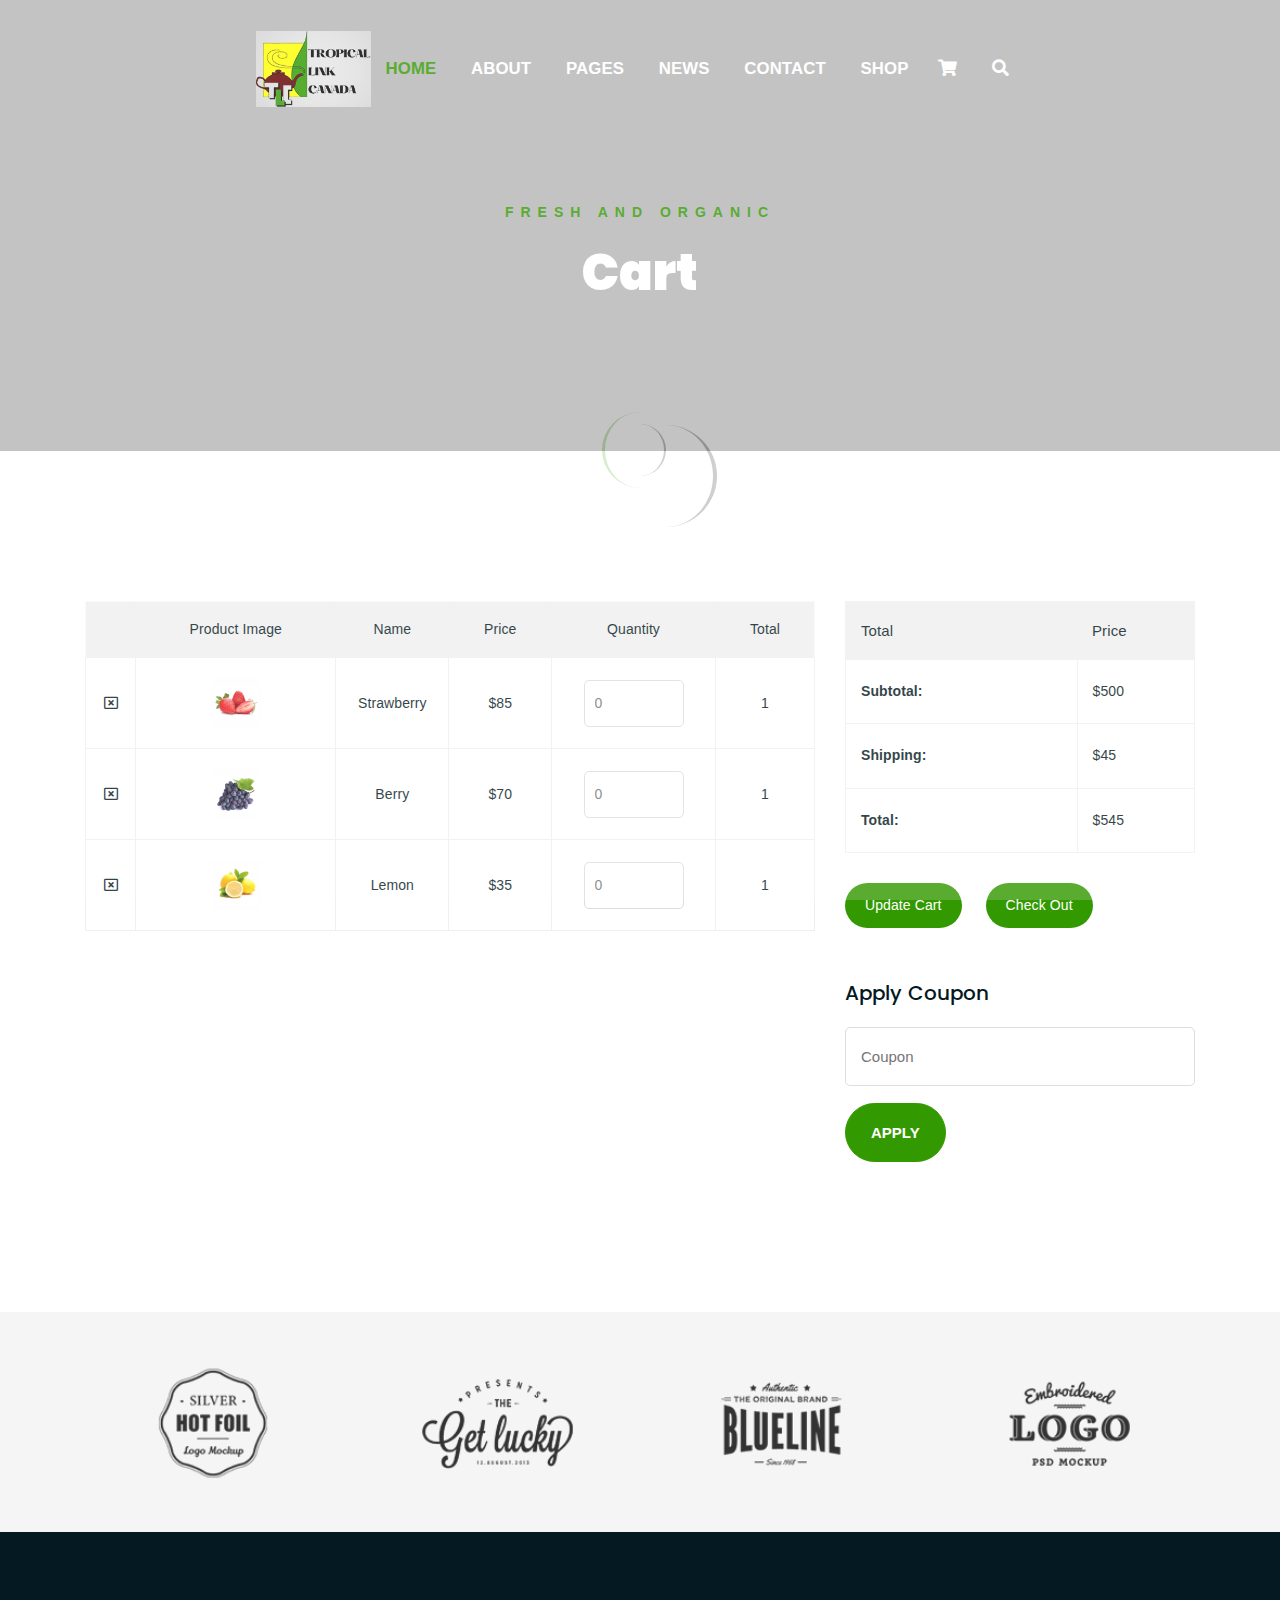
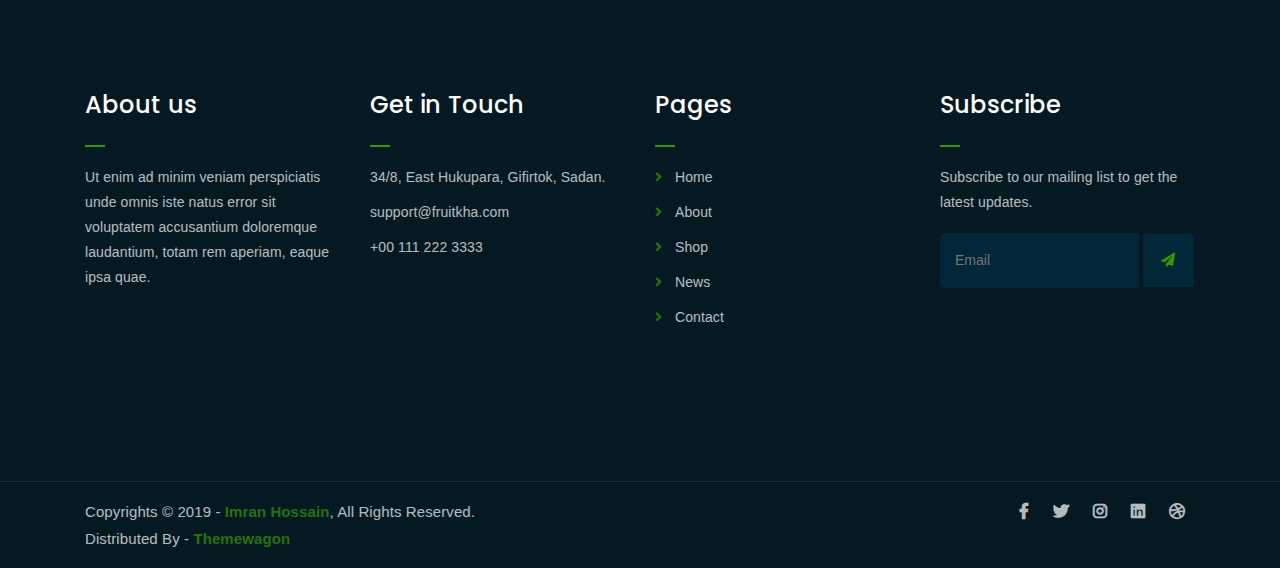
<file: cart.html>
<!DOCTYPE html>
<html lang="en">
<head>
	<meta charset="UTF-8">
	<meta http-equiv="X-UA-Compatible" content="IE=edge">
	<meta name="viewport" content="width=device-width, initial-scale=1">
	<meta name="description" content="Responsive Bootstrap4 Shop Template, Created by Imran Hossain from https://imransdesign.com/">

	<!-- title -->
	<title>Cart</title>

	<!-- favicon -->
	<link rel="shortcut icon" type="image/png" href="assets/img/favicon.png">
	<!-- google font -->
	<link href="https://fonts.googleapis.com/css?family=Open+Sans:300,400,700" rel="stylesheet">
	<link href="https://fonts.googleapis.com/css?family=Poppins:400,700&display=swap" rel="stylesheet">
	<!-- fontawesome -->
	<link rel="stylesheet" href="assets/css/all.min.css">
	<!-- bootstrap -->
	<link rel="stylesheet" href="assets/bootstrap/css/bootstrap.min.css">
	<!-- owl carousel -->
	<link rel="stylesheet" href="assets/css/owl.carousel.css">
	<!-- magnific popup -->
	<link rel="stylesheet" href="assets/css/magnific-popup.css">
	<!-- animate css -->
	<link rel="stylesheet" href="assets/css/animate.css">
	<!-- mean menu css -->
	<link rel="stylesheet" href="assets/css/meanmenu.min.css">
	<!-- main style -->
	<link rel="stylesheet" href="assets/css/main.css">
	<!-- responsive -->
	<link rel="stylesheet" href="assets/css/responsive.css">

</head>
<body>
	
	<!--PreLoader-->
    <div class="loader">
        <div class="loader-inner">
            <div class="circle"></div>
        </div>
    </div>
    <!--PreLoader Ends-->
	
	<!-- header -->
	<div class="top-header-area" id="sticker">
		<div class="container">
			<div class="row">
				<div class="col-lg-12 col-sm-12 text-center">
					<div class="main-menu-wrap">
						<!-- logo -->
						<div class="site-logo">
							<a href="index.html">
								<img src="assets/img/logo.png" alt="">
							</a>
						</div>
						<!-- logo -->

						<!-- menu start -->
						<nav class="main-menu">
							<ul>
								<li class="current-list-item"><a href="#">Home</a>
									<ul class="sub-menu">
										<li><a href="index.html">Static Home</a></li>
										<li><a href="index_2.html">Slider Home</a></li>
									</ul>
								</li>
								<li><a href="about.html">About</a></li>
								<li><a href="#">Pages</a>
									<ul class="sub-menu">
										<li><a href="404.html">404 page</a></li>
										<li><a href="about.html">About</a></li>
										<li><a href="cart.html">Cart</a></li>
										<li><a href="checkout.html">Check Out</a></li>
										<li><a href="contact.html">Contact</a></li>
										<li><a href="news.html">News</a></li>
										<li><a href="shop.html">Shop</a></li>
									</ul>
								</li>
								<li><a href="news.html">News</a>
									<ul class="sub-menu">
										<li><a href="news.html">News</a></li>
										<li><a href="single-news.html">Single News</a></li>
									</ul>
								</li>
								<li><a href="contact.html">Contact</a></li>
								<li><a href="shop.html">Shop</a>
									<ul class="sub-menu">
										<li><a href="shop.html">Shop</a></li>
										<li><a href="checkout.html">Check Out</a></li>
										<li><a href="single-product.html">Single Product</a></li>
										<li><a href="cart.html">Cart</a></li>
									</ul>
								</li>
								<li>
									<div class="header-icons">
										<a class="shopping-cart" href="cart.html"><i class="fas fa-shopping-cart"></i></a>
										<a class="mobile-hide search-bar-icon" href="#"><i class="fas fa-search"></i></a>
									</div>
								</li>
							</ul>
						</nav>
						<a class="mobile-show search-bar-icon" href="#"><i class="fas fa-search"></i></a>
						<div class="mobile-menu"></div>
						<!-- menu end -->
					</div>
				</div>
			</div>
		</div>
	</div>
	<!-- end header -->

	<!-- search area -->
	<div class="search-area">
		<div class="container">
			<div class="row">
				<div class="col-lg-12">
					<span class="close-btn"><i class="fas fa-window-close"></i></span>
					<div class="search-bar">
						<div class="search-bar-tablecell">
							<h3>Search For:</h3>
							<input type="text" placeholder="Keywords">
							<button type="submit">Search <i class="fas fa-search"></i></button>
						</div>
					</div>
				</div>
			</div>
		</div>
	</div>
	<!-- end search arewa -->
	
	<!-- breadcrumb-section -->
	<div class="breadcrumb-section breadcrumb-bg">
		<div class="container">
			<div class="row">
				<div class="col-lg-8 offset-lg-2 text-center">
					<div class="breadcrumb-text">
						<p>Fresh and Organic</p>
						<h1>Cart</h1>
					</div>
				</div>
			</div>
		</div>
	</div>
	<!-- end breadcrumb section -->

	<!-- cart -->
	<div class="cart-section mt-150 mb-150">
		<div class="container">
			<div class="row">
				<div class="col-lg-8 col-md-12">
					<div class="cart-table-wrap">
						<table class="cart-table">
							<thead class="cart-table-head">
								<tr class="table-head-row">
									<th class="product-remove"></th>
									<th class="product-image">Product Image</th>
									<th class="product-name">Name</th>
									<th class="product-price">Price</th>
									<th class="product-quantity">Quantity</th>
									<th class="product-total">Total</th>
								</tr>
							</thead>
							<tbody>
								<tr class="table-body-row">
									<td class="product-remove"><a href="#"><i class="far fa-window-close"></i></a></td>
									<td class="product-image"><img src="assets/img/products/product-img-1.jpg" alt=""></td>
									<td class="product-name">Strawberry</td>
									<td class="product-price">$85</td>
									<td class="product-quantity"><input type="number" placeholder="0"></td>
									<td class="product-total">1</td>
								</tr>
								<tr class="table-body-row">
									<td class="product-remove"><a href="#"><i class="far fa-window-close"></i></a></td>
									<td class="product-image"><img src="assets/img/products/product-img-2.jpg" alt=""></td>
									<td class="product-name">Berry</td>
									<td class="product-price">$70</td>
									<td class="product-quantity"><input type="number" placeholder="0"></td>
									<td class="product-total">1</td>
								</tr>
								<tr class="table-body-row">
									<td class="product-remove"><a href="#"><i class="far fa-window-close"></i></a></td>
									<td class="product-image"><img src="assets/img/products/product-img-3.jpg" alt=""></td>
									<td class="product-name">Lemon</td>
									<td class="product-price">$35</td>
									<td class="product-quantity"><input type="number" placeholder="0"></td>
									<td class="product-total">1</td>
								</tr>
							</tbody>
						</table>
					</div>
				</div>

				<div class="col-lg-4">
					<div class="total-section">
						<table class="total-table">
							<thead class="total-table-head">
								<tr class="table-total-row">
									<th>Total</th>
									<th>Price</th>
								</tr>
							</thead>
							<tbody>
								<tr class="total-data">
									<td><strong>Subtotal: </strong></td>
									<td>$500</td>
								</tr>
								<tr class="total-data">
									<td><strong>Shipping: </strong></td>
									<td>$45</td>
								</tr>
								<tr class="total-data">
									<td><strong>Total: </strong></td>
									<td>$545</td>
								</tr>
							</tbody>
						</table>
						<div class="cart-buttons">
							<a href="cart.html" class="boxed-btn">Update Cart</a>
							<a href="checkout.html" class="boxed-btn black">Check Out</a>
						</div>
					</div>

					<div class="coupon-section">
						<h3>Apply Coupon</h3>
						<div class="coupon-form-wrap">
							<form action="index.html">
								<p><input type="text" placeholder="Coupon"></p>
								<p><input type="submit" value="Apply"></p>
							</form>
						</div>
					</div>
				</div>
			</div>
		</div>
	</div>
	<!-- end cart -->

	<!-- logo carousel -->
	<div class="logo-carousel-section">
		<div class="container">
			<div class="row">
				<div class="col-lg-12">
					<div class="logo-carousel-inner">
						<div class="single-logo-item">
							<img src="assets/img/company-logos/1.png" alt="">
						</div>
						<div class="single-logo-item">
							<img src="assets/img/company-logos/2.png" alt="">
						</div>
						<div class="single-logo-item">
							<img src="assets/img/company-logos/3.png" alt="">
						</div>
						<div class="single-logo-item">
							<img src="assets/img/company-logos/4.png" alt="">
						</div>
						<div class="single-logo-item">
							<img src="assets/img/company-logos/5.png" alt="">
						</div>
					</div>
				</div>
			</div>
		</div>
	</div>
	<!-- end logo carousel -->

	<!-- footer -->
	<div class="footer-area">
		<div class="container">
			<div class="row">
				<div class="col-lg-3 col-md-6">
					<div class="footer-box about-widget">
						<h2 class="widget-title">About us</h2>
						<p>Ut enim ad minim veniam perspiciatis unde omnis iste natus error sit voluptatem accusantium doloremque laudantium, totam rem aperiam, eaque ipsa quae.</p>
					</div>
				</div>
				<div class="col-lg-3 col-md-6">
					<div class="footer-box get-in-touch">
						<h2 class="widget-title">Get in Touch</h2>
						<ul>
							<li>34/8, East Hukupara, Gifirtok, Sadan.</li>
							<li>support@fruitkha.com</li>
							<li>+00 111 222 3333</li>
						</ul>
					</div>
				</div>
				<div class="col-lg-3 col-md-6">
					<div class="footer-box pages">
						<h2 class="widget-title">Pages</h2>
						<ul>
							<li><a href="index.html">Home</a></li>
							<li><a href="about.html">About</a></li>
							<li><a href="services.html">Shop</a></li>
							<li><a href="news.html">News</a></li>
							<li><a href="contact.html">Contact</a></li>
						</ul>
					</div>
				</div>
				<div class="col-lg-3 col-md-6">
					<div class="footer-box subscribe">
						<h2 class="widget-title">Subscribe</h2>
						<p>Subscribe to our mailing list to get the latest updates.</p>
						<form action="index.html">
							<input type="email" placeholder="Email">
							<button type="submit"><i class="fas fa-paper-plane"></i></button>
						</form>
					</div>
				</div>
			</div>
		</div>
	</div>
	<!-- end footer -->
	
	<!-- copyright -->
	<div class="copyright">
		<div class="container">
			<div class="row">
				<div class="col-lg-6 col-md-12">
					<p>Copyrights &copy; 2019 - <a href="https://imransdesign.com/">Imran Hossain</a>,  All Rights Reserved.<br>
						Distributed By - <a href="https://themewagon.com/">Themewagon</a>
					</p>
				</div>
				<div class="col-lg-6 text-right col-md-12">
					<div class="social-icons">
						<ul>
							<li><a href="#" target="_blank"><i class="fab fa-facebook-f"></i></a></li>
							<li><a href="#" target="_blank"><i class="fab fa-twitter"></i></a></li>
							<li><a href="#" target="_blank"><i class="fab fa-instagram"></i></a></li>
							<li><a href="#" target="_blank"><i class="fab fa-linkedin"></i></a></li>
							<li><a href="#" target="_blank"><i class="fab fa-dribbble"></i></a></li>
						</ul>
					</div>
				</div>
			</div>
		</div>
	</div>
	<!-- end copyright -->
	
	<!-- jquery -->
	<script src="assets/js/jquery-1.11.3.min.js"></script>
	<!-- bootstrap -->
	<script src="assets/bootstrap/js/bootstrap.min.js"></script>
	<!-- count down -->
	<script src="assets/js/jquery.countdown.js"></script>
	<!-- isotope -->
	<script src="assets/js/jquery.isotope-3.0.6.min.js"></script>
	<!-- waypoints -->
	<script src="assets/js/waypoints.js"></script>
	<!-- owl carousel -->
	<script src="assets/js/owl.carousel.min.js"></script>
	<!-- magnific popup -->
	<script src="assets/js/jquery.magnific-popup.min.js"></script>
	<!-- mean menu -->
	<script src="assets/js/jquery.meanmenu.min.js"></script>
	<!-- sticker js -->
	<script src="assets/js/sticker.js"></script>
	<!-- main js -->
	<script src="assets/js/main.js"></script>

</body>
</html>
</file>
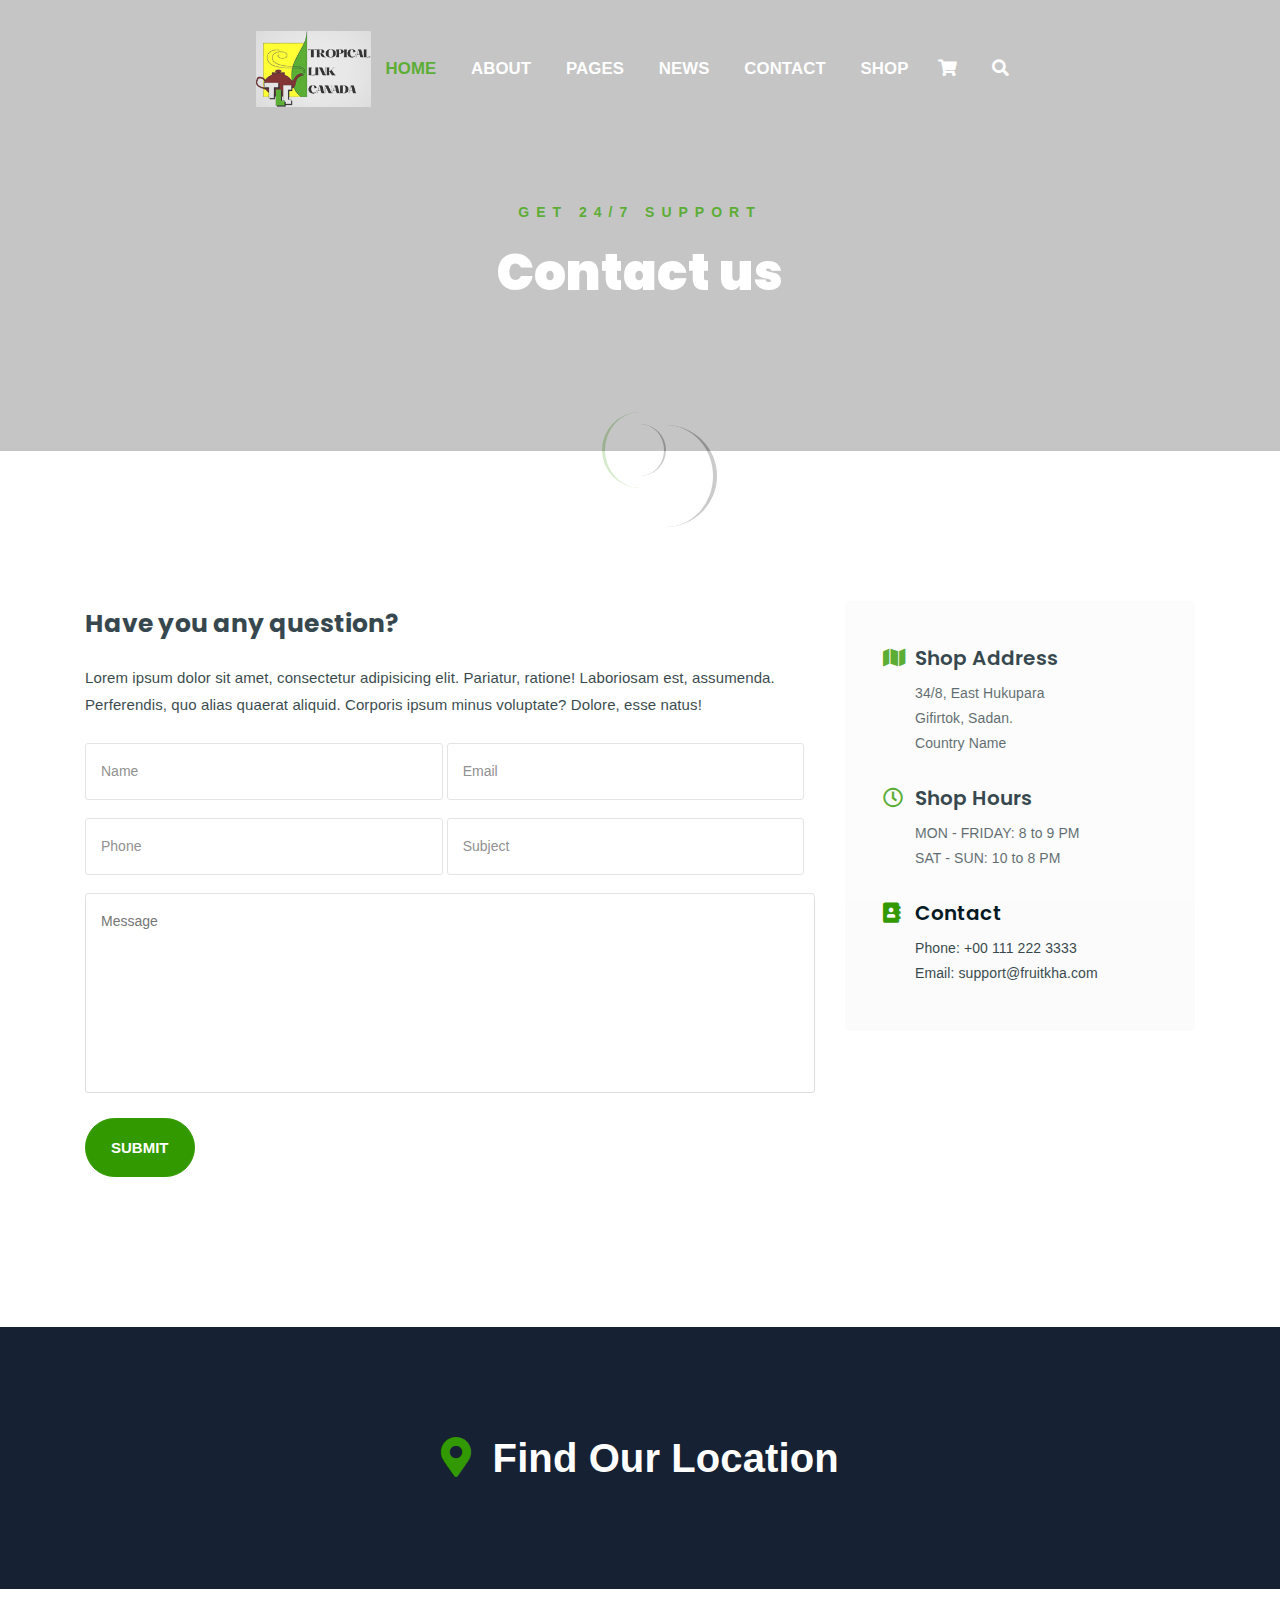
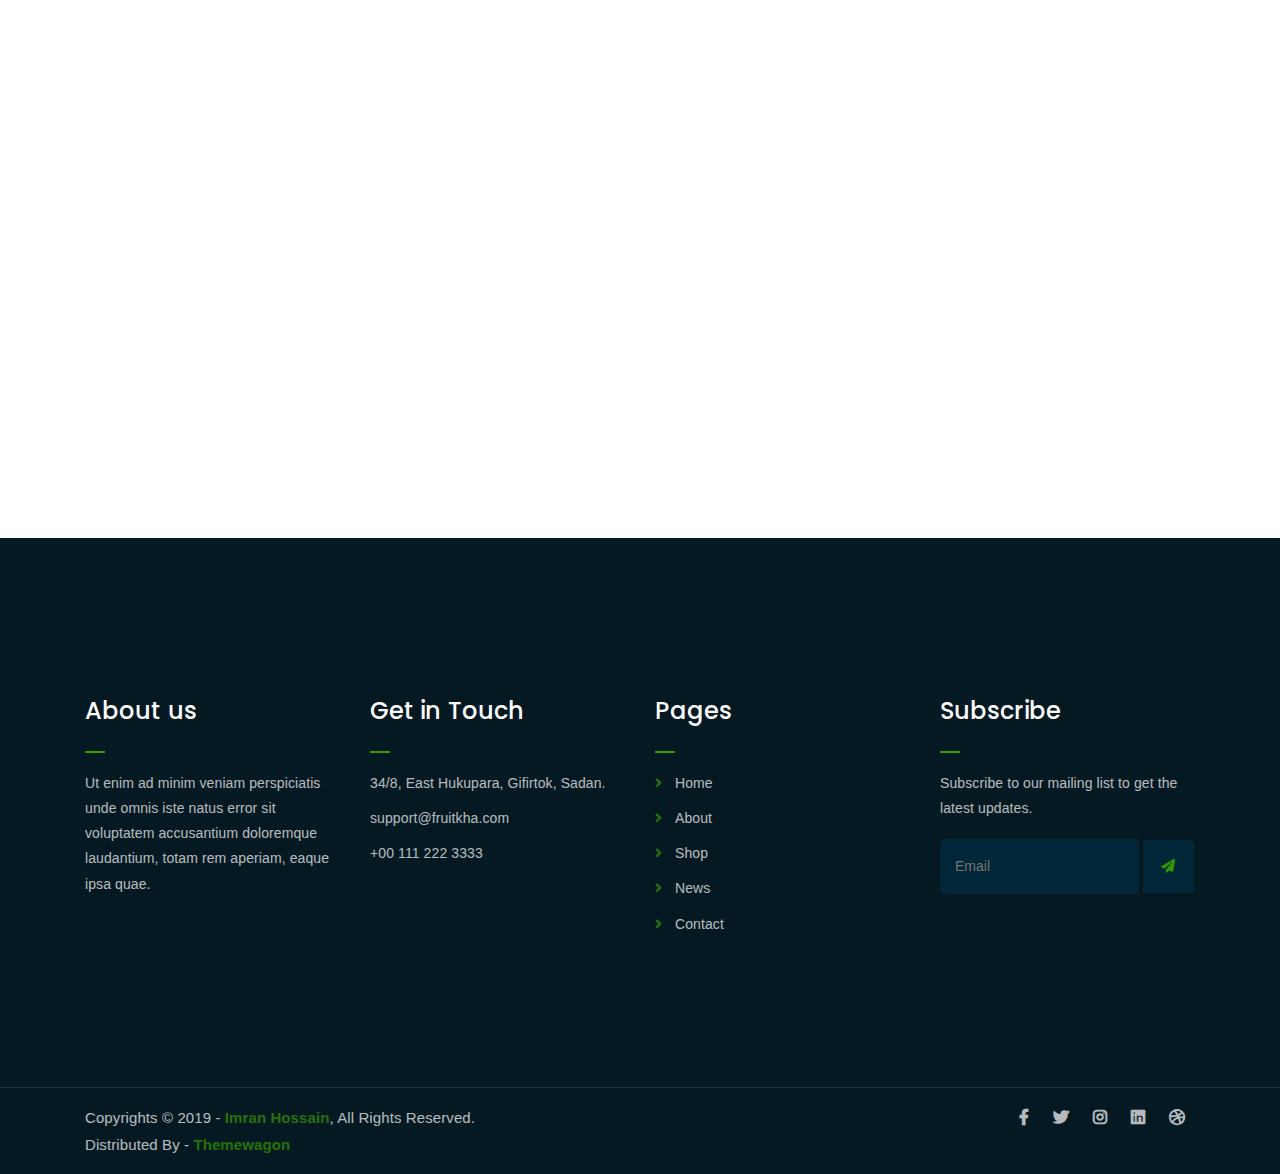
<file: contact.html>
<!DOCTYPE html>
<html lang="en">
<head>
	<meta charset="UTF-8">
	<meta http-equiv="X-UA-Compatible" content="IE=edge">
	<meta name="viewport" content="width=device-width, initial-scale=1">
	<meta name="description" content="Responsive Bootstrap4 Shop Template, Created by Imran Hossain from https://imransdesign.com/">

	<!-- title -->
	<title>Contact</title>

	<!-- favicon -->
	<link rel="shortcut icon" type="image/png" href="assets/img/favicon.png">
	<!-- google font -->
	<link href="https://fonts.googleapis.com/css?family=Open+Sans:300,400,700" rel="stylesheet">
	<link href="https://fonts.googleapis.com/css?family=Poppins:400,700&display=swap" rel="stylesheet">
	<!-- fontawesome -->
	<link rel="stylesheet" href="assets/css/all.min.css">
	<!-- bootstrap -->
	<link rel="stylesheet" href="assets/bootstrap/css/bootstrap.min.css">
	<!-- owl carousel -->
	<link rel="stylesheet" href="assets/css/owl.carousel.css">
	<!-- magnific popup -->
	<link rel="stylesheet" href="assets/css/magnific-popup.css">
	<!-- animate css -->
	<link rel="stylesheet" href="assets/css/animate.css">
	<!-- mean menu css -->
	<link rel="stylesheet" href="assets/css/meanmenu.min.css">
	<!-- main style -->
	<link rel="stylesheet" href="assets/css/main.css">
	<!-- responsive -->
	<link rel="stylesheet" href="assets/css/responsive.css">

</head>
<body>
	
	<!--PreLoader-->
    <div class="loader">
        <div class="loader-inner">
            <div class="circle"></div>
        </div>
    </div>
    <!--PreLoader Ends-->
	
	<!-- header -->
	<div class="top-header-area" id="sticker">
		<div class="container">
			<div class="row">
				<div class="col-lg-12 col-sm-12 text-center">
					<div class="main-menu-wrap">
						<!-- logo -->
						<div class="site-logo">
							<a href="index.html">
								<img src="assets/img/logo.png" alt="">
							</a>
						</div>
						<!-- logo -->

						<!-- menu start -->
						<nav class="main-menu">
							<ul>
								<li class="current-list-item"><a href="#">Home</a>
									<ul class="sub-menu">
										<li><a href="index.html">Static Home</a></li>
										<li><a href="index_2.html">Slider Home</a></li>
									</ul>
								</li>
								<li><a href="about.html">About</a></li>
								<li><a href="#">Pages</a>
									<ul class="sub-menu">
										<li><a href="404.html">404 page</a></li>
										<li><a href="about.html">About</a></li>
										<li><a href="cart.html">Cart</a></li>
										<li><a href="checkout.html">Check Out</a></li>
										<li><a href="contact.html">Contact</a></li>
										<li><a href="news.html">News</a></li>
										<li><a href="shop.html">Shop</a></li>
									</ul>
								</li>
								<li><a href="news.html">News</a>
									<ul class="sub-menu">
										<li><a href="news.html">News</a></li>
										<li><a href="single-news.html">Single News</a></li>
									</ul>
								</li>
								<li><a href="contact.html">Contact</a></li>
								<li><a href="shop.html">Shop</a>
									<ul class="sub-menu">
										<li><a href="shop.html">Shop</a></li>
										<li><a href="checkout.html">Check Out</a></li>
										<li><a href="single-product.html">Single Product</a></li>
										<li><a href="cart.html">Cart</a></li>
									</ul>
								</li>
								<li>
									<div class="header-icons">
										<a class="shopping-cart" href="cart.html"><i class="fas fa-shopping-cart"></i></a>
										<a class="mobile-hide search-bar-icon" href="#"><i class="fas fa-search"></i></a>
									</div>
								</li>
							</ul>
						</nav>
						<a class="mobile-show search-bar-icon" href="#"><i class="fas fa-search"></i></a>
						<div class="mobile-menu"></div>
						<!-- menu end -->
					</div>
				</div>
			</div>
		</div>
	</div>
	<!-- end header -->

	<!-- search area -->
	<div class="search-area">
		<div class="container">
			<div class="row">
				<div class="col-lg-12">
					<span class="close-btn"><i class="fas fa-window-close"></i></span>
					<div class="search-bar">
						<div class="search-bar-tablecell">
							<h3>Search For:</h3>
							<input type="text" placeholder="Keywords">
							<button type="submit">Search <i class="fas fa-search"></i></button>
						</div>
					</div>
				</div>
			</div>
		</div>
	</div>
	<!-- end search arewa -->
	
	<!-- breadcrumb-section -->
	<div class="breadcrumb-section breadcrumb-bg">
		<div class="container">
			<div class="row">
				<div class="col-lg-8 offset-lg-2 text-center">
					<div class="breadcrumb-text">
						<p>Get 24/7 Support</p>
						<h1>Contact us</h1>
					</div>
				</div>
			</div>
		</div>
	</div>
	<!-- end breadcrumb section -->

	<!-- contact form -->
	<div class="contact-from-section mt-150 mb-150">
		<div class="container">
			<div class="row">
				<div class="col-lg-8 mb-5 mb-lg-0">
					<div class="form-title">
						<h2>Have you any question?</h2>
						<p>Lorem ipsum dolor sit amet, consectetur adipisicing elit. Pariatur, ratione! Laboriosam est, assumenda. Perferendis, quo alias quaerat aliquid. Corporis ipsum minus voluptate? Dolore, esse natus!</p>
					</div>
				 	<div id="form_status"></div>
					<div class="contact-form">
						<form type="POST" id="fruitkha-contact" onSubmit="return valid_datas( this );">
							<p>
								<input type="text" placeholder="Name" name="name" id="name">
								<input type="email" placeholder="Email" name="email" id="email">
							</p>
							<p>
								<input type="tel" placeholder="Phone" name="phone" id="phone">
								<input type="text" placeholder="Subject" name="subject" id="subject">
							</p>
							<p><textarea name="message" id="message" cols="30" rows="10" placeholder="Message"></textarea></p>
							<input type="hidden" name="token" value="FsWga4&@f6aw" />
							<p><input type="submit" value="Submit"></p>
						</form>
					</div>
				</div>
				<div class="col-lg-4">
					<div class="contact-form-wrap">
						<div class="contact-form-box">
							<h4><i class="fas fa-map"></i> Shop Address</h4>
							<p>34/8, East Hukupara <br> Gifirtok, Sadan. <br> Country Name</p>
						</div>
						<div class="contact-form-box">
							<h4><i class="far fa-clock"></i> Shop Hours</h4>
							<p>MON - FRIDAY: 8 to 9 PM <br> SAT - SUN: 10 to 8 PM </p>
						</div>
						<div class="contact-form-box">
							<h4><i class="fas fa-address-book"></i> Contact</h4>
							<p>Phone: +00 111 222 3333 <br> Email: support@fruitkha.com</p>
						</div>
					</div>
				</div>
			</div>
		</div>
	</div>
	<!-- end contact form -->

	<!-- find our location -->
	<div class="find-location blue-bg">
		<div class="container">
			<div class="row">
				<div class="col-lg-12 text-center">
					<p> <i class="fas fa-map-marker-alt"></i> Find Our Location</p>
				</div>
			</div>
		</div>
	</div>
	<!-- end find our location -->

	<!-- google map section -->
	<div class="embed-responsive embed-responsive-21by9">
		<iframe src="https://www.google.com/maps/embed?pb=!1m18!1m12!1m3!1d26432.42324808999!2d-118.34398767954286!3d34.09378509738966!2m3!1f0!2f0!3f0!3m2!1i1024!2i768!4f13.1!3m3!1m2!1s0x80c2bf07045279bf%3A0xf67a9a6797bdfae4!2sHollywood%2C%20Los%20Angeles%2C%20CA%2C%20USA!5e0!3m2!1sen!2sbd!4v1576846473265!5m2!1sen!2sbd" width="600" height="450" frameborder="0" style="border:0;" allowfullscreen="" class="embed-responsive-item"></iframe>
	</div>
	<!-- end google map section -->


	<!-- footer -->
	<div class="footer-area">
		<div class="container">
			<div class="row">
				<div class="col-lg-3 col-md-6">
					<div class="footer-box about-widget">
						<h2 class="widget-title">About us</h2>
						<p>Ut enim ad minim veniam perspiciatis unde omnis iste natus error sit voluptatem accusantium doloremque laudantium, totam rem aperiam, eaque ipsa quae.</p>
					</div>
				</div>
				<div class="col-lg-3 col-md-6">
					<div class="footer-box get-in-touch">
						<h2 class="widget-title">Get in Touch</h2>
						<ul>
							<li>34/8, East Hukupara, Gifirtok, Sadan.</li>
							<li>support@fruitkha.com</li>
							<li>+00 111 222 3333</li>
						</ul>
					</div>
				</div>
				<div class="col-lg-3 col-md-6">
					<div class="footer-box pages">
						<h2 class="widget-title">Pages</h2>
						<ul>
							<li><a href="index.html">Home</a></li>
							<li><a href="about.html">About</a></li>
							<li><a href="services.html">Shop</a></li>
							<li><a href="news.html">News</a></li>
							<li><a href="contact.html">Contact</a></li>
						</ul>
					</div>
				</div>
				<div class="col-lg-3 col-md-6">
					<div class="footer-box subscribe">
						<h2 class="widget-title">Subscribe</h2>
						<p>Subscribe to our mailing list to get the latest updates.</p>
						<form action="index.html">
							<input type="email" placeholder="Email">
							<button type="submit"><i class="fas fa-paper-plane"></i></button>
						</form>
					</div>
				</div>
			</div>
		</div>
	</div>
	<!-- end footer -->
	
	<!-- copyright -->
	<div class="copyright">
		<div class="container">
			<div class="row">
				<div class="col-lg-6 col-md-12">
					<p>Copyrights &copy; 2019 - <a href="https://imransdesign.com/">Imran Hossain</a>,  All Rights Reserved.<br>
						Distributed By - <a href="https://themewagon.com/">Themewagon</a>
					</p>
				</div>
				<div class="col-lg-6 text-right col-md-12">
					<div class="social-icons">
						<ul>
							<li><a href="#" target="_blank"><i class="fab fa-facebook-f"></i></a></li>
							<li><a href="#" target="_blank"><i class="fab fa-twitter"></i></a></li>
							<li><a href="#" target="_blank"><i class="fab fa-instagram"></i></a></li>
							<li><a href="#" target="_blank"><i class="fab fa-linkedin"></i></a></li>
							<li><a href="#" target="_blank"><i class="fab fa-dribbble"></i></a></li>
						</ul>
					</div>
				</div>
			</div>
		</div>
	</div>
	<!-- end copyright -->
	
	<!-- jquery -->
	<script src="assets/js/jquery-1.11.3.min.js"></script>
	<!-- bootstrap -->
	<script src="assets/bootstrap/js/bootstrap.min.js"></script>
	<!-- count down -->
	<script src="assets/js/jquery.countdown.js"></script>
	<!-- isotope -->
	<script src="assets/js/jquery.isotope-3.0.6.min.js"></script>
	<!-- waypoints -->
	<script src="assets/js/waypoints.js"></script>
	<!-- owl carousel -->
	<script src="assets/js/owl.carousel.min.js"></script>
	<!-- magnific popup -->
	<script src="assets/js/jquery.magnific-popup.min.js"></script>
	<!-- mean menu -->
	<script src="assets/js/jquery.meanmenu.min.js"></script>
	<!-- sticker js -->
	<script src="assets/js/sticker.js"></script>
	<!-- form validation js -->
	<script src="assets/js/form-validate.js"></script>
	<!-- main js -->
	<script src="assets/js/main.js"></script>
	
</body>
</html>
</file>
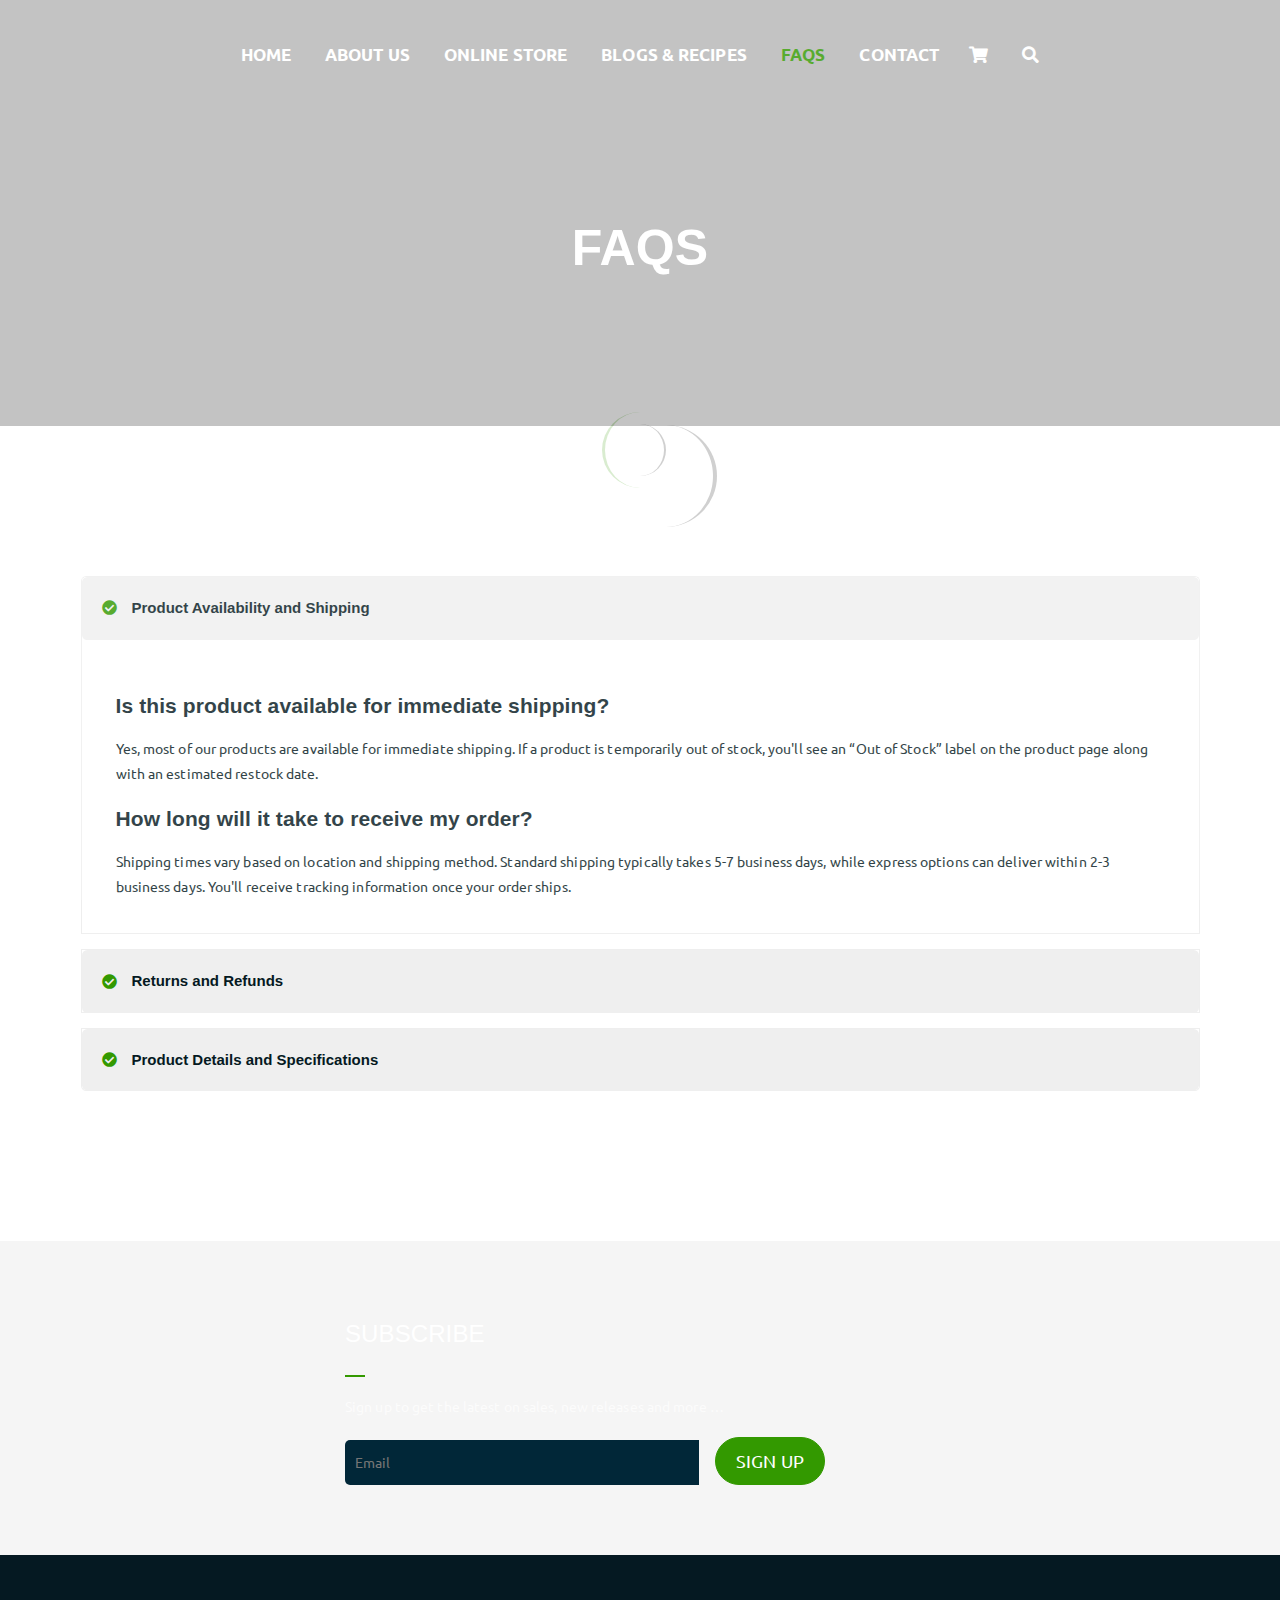
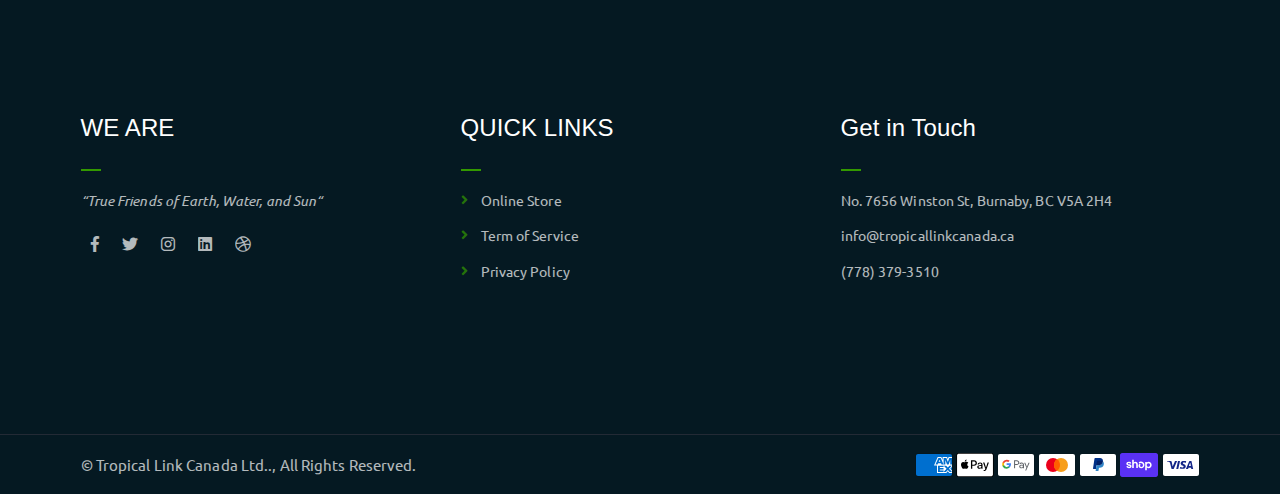
<file: faqs.html>
<!DOCTYPE html>
<html lang="en">
<head>
	<meta charset="UTF-8">
	<meta http-equiv="X-UA-Compatible" content="IE=edge">
	<meta name="viewport" content="width=device-width, initial-scale=1">
	<!-- <meta name="description" content="Responsive Bootstrap4 Shop Template, Created by Imran Hossain from https://imransdesign.com/"> -->

	<!-- title -->
	<title>Tropical Link Canada Ltd. | FAQs</title>

	<!-- favicon -->
	<link rel="shortcut icon" type="image/png" href="assets/img/favicon.png">
	<!-- google font -->
	<link rel="preconnect" href="https://fonts.googleapis.com">
	<link rel="preconnect" href="https://fonts.gstatic.com" crossorigin>
	<link href="https://fonts.googleapis.com/css2?family=Ubuntu:ital,wght@0,300;0,400;0,500;0,700;1,300;1,400;1,500;1,700&display=swap" rel="stylesheet">
	<!-- fontawesome -->
	<link rel="stylesheet" href="assets/css/all.min.css">
	<!-- bootstrap -->
	<link rel="stylesheet" href="assets/bootstrap/css/bootstrap.min.css">
	<link href="https://cdn.jsdelivr.net/npm/bootstrap@5.3.3/dist/css/bootstrap.min.css" rel="stylesheet" integrity="sha384-QWTKZyjpPEjISv5WaRU9OFeRpok6YctnYmDr5pNlyT2bRjXh0JMhjY6hW+ALEwIH" crossorigin="anonymous">
	<!-- owl carousel -->
	<link rel="stylesheet" href="assets/css/owl.carousel.css">
	<!-- magnific popup -->
	<link rel="stylesheet" href="assets/css/magnific-popup.css">
	<!-- animate css -->
	<link rel="stylesheet" href="assets/css/animate.css">
	<!-- mean menu css -->
	<link rel="stylesheet" href="assets/css/meanmenu.min.css">
	<!-- main style -->
	<link rel="stylesheet" href="assets/css/main.css">
	<!-- responsive -->
	<link rel="stylesheet" href="assets/css/responsive.css">

</head>
<body>
	
	<!--PreLoader-->
    <div class="loader">
        <div class="loader-inner">
            <div class="circle"></div>
        </div>
    </div>
    <!--PreLoader Ends-->
	
	<!-- header -->
	<div class="top-header-area" id="sticker">
		<div class="container">
			<div class="row">
				<div class="col-lg-12 col-sm-12 text-center">
					<div class="main-menu-wrap">
						<nav class="main-menu">
							<ul>
								<li><a href="index.html">Home</a></li>
								<li><a href="about.html">About Us</a></li>
								<li class="has-mega-menu"><a href="#">Online Store</a>
									<div class="mega-menu">
										<div class="mega-menu-section">
											<h4>snow farms</h4>
											<ul>
												<li><a href="shop.html">Online Store Retail</a></li>
												<li><a href="shop.html">Online Store Bulk</a></li>
											</ul>
										</div>
										<div class="mega-menu-section">
											<h4>wild tusker</h4>
											<ul>
												<li><a href="shop.html">Online Store Retail</a></li>
												<li><a href="shop.html">Online Store Bulk</a></li>
											</ul>
										</div>
									</div>
								</li>
								<li><a href="blog.html">Blogs & Recipes</a></li>
								<li class="current-list-item"><a href="faqs.html">FAQS</a></li>
								<li><a href="contact.html">Contact</a></li>
								<li>
									<div class="header-icons">
										<a class="shopping-cart" href="#"><i class="fas fa-shopping-cart"></i></a>
										<a class="mobile-hide search-bar-icon" href="#"><i class="fas fa-search"></i></a>
									</div>
								</li>
							</ul>
						</nav>
						<a class="mobile-show search-bar-icon" href="#"><i class="fas fa-search"></i></a>
						<div class="mobile-menu"></div>
					</div>
				</div>
			</div>
		</div>
	</div>
	<!-- end header -->

	<!-- search area -->
	<div class="search-area">
		<div class="container">
			<div class="row">
				<div class="col-lg-12">
					<span class="close-btn"><i class="fas fa-window-close"></i></span>
					<div class="search-bar">
						<div class="search-bar-tablecell">
							<h3>Search For:</h3>
							<input type="text" placeholder="Keywords">
							<button type="submit">Search <i class="fas fa-search"></i></button>
						</div>
					</div>
				</div>
			</div>
		</div>
	</div>
	<!-- end search arewa -->
	
	<!-- breadcrumb-section -->
	<div class="breadcrumb-section breadcrumb-bg">
		<div class="container">
			<div class="row">
				<div class="col-lg-8 offset-lg-2 text-center">
					<div class="breadcrumb-text">
						<!-- <p>Fresh and Organic</p> -->
						<h1 style="text-transform: uppercase;">FAQs</h1>
					</div>
				</div>
			</div>
		</div>
	</div>
	<!-- end breadcrumb section -->

	<!-- check out section -->
	<div class="checkout-section mt-150 mb-150">
		<div class="container">
			<div class="row">
				<div class="col-lg-12">
					<div class="checkout-accordion-wrap">
						<div class="accordion" id="accordionExample">
						  <div class="card single-accordion">
						    <div class="card-header" id="headingOne">
						      <h5 class="mb-0">
						        <button class="btn btn-link" type="button" data-toggle="collapse" data-target="#collapseOne" aria-expanded="true" aria-controls="collapseOne">
									Product Availability and Shipping
						        </button>
						      </h5>
						    </div>

						    <div id="collapseOne" class="collapse show" aria-labelledby="headingOne" data-parent="#accordionExample">
						      <div class="card-body">
						        <div class="billing-address-form">
						        	<h4 class="mt-4">Is this product available for immediate shipping?</h4>
									<p>Yes, most of our products are available for immediate shipping. If a product is temporarily out of stock, you'll see an “Out of Stock” label on the product page along with an estimated restock date.</p>

									<h4 class="mt-4">How long will it take to receive my order?</h4>
									<p>Shipping times vary based on location and shipping method. Standard shipping typically takes 5-7 business days, while express options can deliver within 2-3 business days. You'll receive tracking information once your order ships.</p>
						        </div>
						      </div>
						    </div>
						  </div>
						  <div class="card single-accordion">
						    <div class="card-header" id="headingTwo">
						      <h5 class="mb-0">
						        <button class="btn btn-link collapsed" type="button" data-toggle="collapse" data-target="#collapseTwo" aria-expanded="false" aria-controls="collapseTwo">
									Returns and Refunds
						        </button>
						      </h5>
						    </div>
						    <div id="collapseTwo" class="collapse" aria-labelledby="headingTwo" data-parent="#accordionExample">
						      <div class="card-body">
						        <div class="shipping-address-form">
						        	<h4 class="mt-4">What is your return policy for this product?</h4>
									<p>Refunds are processed within 5-10 business days after we receive and inspect the returned item. You'll receive a confirmation email once your refund is issued.</p>

									<h4 class="mt-4">How long does it take to process a refund?</h4>
									<p>Shipping times vary based on location and shipping method. Standard shipping typically takes 5-7 business days, while express options can deliver within 2-3 business days. You'll receive tracking information once your order ships.</p>
						        </div>
						      </div>
						    </div>
						  </div>
						  <div class="card single-accordion">
						    <div class="card-header" id="headingThree">
						      <h5 class="mb-0">
						        <button class="btn btn-link collapsed" type="button" data-toggle="collapse" data-target="#collapseThree" aria-expanded="false" aria-controls="collapseThree">
									Product Details and Specifications
						        </button>
						      </h5>
						    </div>
						    <div id="collapseThree" class="collapse" aria-labelledby="headingThree" data-parent="#accordionExample">
						      <div class="card-body">
						        <div class="card-details">
						        	<h4 class="mt-4">What materials are used in this product?</h4>
									<p>This product is made with 100% organic cotton and hypoallergenic materials to ensure comfort and durability. Detailed material information is available in the Product Specifications section of the product page.</p>

									<h4 class="mt-4">Are there size guides for this product?</h4>
									<p>Yes, each product page includes a size guide to help you select the best fit. We recommend reviewing the guide carefully, especially if you’re shopping for apparel or footwear.</p>
						        </div>
						      </div>
						    </div>
						  </div>
						</div>

					</div>
				</div>
			</div>
		</div>
	</div>
	<!-- end check out section -->

	<!-- subscribe -->
	<section class="shop-banner-3">
		<div class="shop-banner-3-container">
			<div class="col-lg-6 col-md-6">
				<div class="footer-box subscribe">
					<h2 class="widget-title text-uppercase">Subscribe</h2>
					<p>Sign up to get the latest on sales, new releases and more …</p>
					<form action="index.html">
						<input type="email" style="width: 60%; margin-right: 13px; padding: 10px;" placeholder="Email">
						<a href="#" class="cart-btn btn-lg">SIGN UP</a>
					</form>
				</div>
			</div>
			<!-- <a href="#" class="cart-btn btn-lg">Shop Now</a> -->
		</div>
	</section>
	<!-- end subscribe -->

	<!-- footer -->
	<div class="footer-area">
		<div class="container">
			<div class="row">
				<div class="col-lg-4 col-md-6">
					<div class="footer-box about-widget">
						<h2 class="widget-title text-uppercase">we are</h2>
						<p class="fst-italic">“True Friends of Earth, Water, and Sun“</p>
					</div>
					<div class="social-icons">
						<ul>
							<li><a href="#" target="_blank"><i class="fab fa-facebook-f"></i></a></li>
							<li><a href="#" target="_blank"><i class="fab fa-twitter"></i></a></li>
							<li><a href="#" target="_blank"><i class="fab fa-instagram"></i></a></li>
							<li><a href="#" target="_blank"><i class="fab fa-linkedin"></i></a></li>
							<li><a href="#" target="_blank"><i class="fab fa-dribbble"></i></a></li>
						</ul>
					</div>
				</div>
				<div class="col-lg-4 col-md-6">
					<div class="footer-box pages">
						<h2 class="widget-title text-uppercase">Quick Links</h2>
						<ul>
							<li><a href="#">Online Store</a></li>
							<li><a href="#">Term of Service</a></li>
							<li><a href="#">Privacy Policy</a></li>
						</ul>
					</div>
				</div>
				<div class="col-lg-4 col-md-6">
					<div class="footer-box get-in-touch">
						<h2 class="widget-title">Get in Touch</h2>
						<ul>
							<li>No. 7656 Winston St, Burnaby, BC V5A 2H4</li>
							<li>info@tropicallinkcanada.ca</li>
							<li>(778) 379-3510</li>
						</ul>
					</div>
				</div>
				<!-- <div class="col-lg-3 col-md-6">
					<div class="footer-box subscribe">
						<h2 class="widget-title">Subscribe</h2>
						<p>Subscribe to our mailing list to get the latest updates.</p>
						<form action="index.html">
							<input type="email" placeholder="Email">
							<button type="submit"><i class="fas fa-paper-plane"></i></button>
						</form>
					</div>
				</div> -->
			</div>
		</div>
	</div>
	<!-- end footer -->
	
	<!-- copyright -->
	<div class="copyright">
		<div class="container">
			<div class="row">
				<div class="col-lg-6 col-md-12">
					<p>&copy; <span id="year"></span> Tropical Link Canada Ltd..,  All Rights Reserved.
					</p>
				</div>
				<div class="col-lg-6 text-right col-md-12 align-content-center">
					<div class="social-icons">
						<ul>
							<svg class="payment-icon" xmlns="http://www.w3.org/2000/svg" role="img" aria-labelledby="pi-american_express" viewBox="0 0 38 24" width="38" height="24"><title id="pi-american_express">American Express</title><path fill="#000" d="M35 0H3C1.3 0 0 1.3 0 3v18c0 1.7 1.4 3 3 3h32c1.7 0 3-1.3 3-3V3c0-1.7-1.4-3-3-3Z" opacity=".07"></path><path fill="#006FCF" d="M35 1c1.1 0 2 .9 2 2v18c0 1.1-.9 2-2 2H3c-1.1 0-2-.9-2-2V3c0-1.1.9-2 2-2h32Z"></path><path fill="#FFF" d="M22.012 19.936v-8.421L37 11.528v2.326l-1.732 1.852L37 17.573v2.375h-2.766l-1.47-1.622-1.46 1.628-9.292-.02Z"></path><path fill="#006FCF" d="M23.013 19.012v-6.57h5.572v1.513h-3.768v1.028h3.678v1.488h-3.678v1.01h3.768v1.531h-5.572Z"></path><path fill="#006FCF" d="m28.557 19.012 3.083-3.289-3.083-3.282h2.386l1.884 2.083 1.89-2.082H37v.051l-3.017 3.23L37 18.92v.093h-2.307l-1.917-2.103-1.898 2.104h-2.321Z"></path><path fill="#FFF" d="M22.71 4.04h3.614l1.269 2.881V4.04h4.46l.77 2.159.771-2.159H37v8.421H19l3.71-8.421Z"></path><path fill="#006FCF" d="m23.395 4.955-2.916 6.566h2l.55-1.315h2.98l.55 1.315h2.05l-2.904-6.566h-2.31Zm.25 3.777.875-2.09.873 2.09h-1.748Z"></path><path fill="#006FCF" d="M28.581 11.52V4.953l2.811.01L32.84 9l1.456-4.046H37v6.565l-1.74.016v-4.51l-1.644 4.494h-1.59L30.35 7.01v4.51h-1.768Z"></path></svg>

							<svg class="payment-icon" version="1.1" xmlns="http://www.w3.org/2000/svg" role="img" x="0" y="0" width="38" height="24" viewBox="0 0 165.521 105.965" xml:space="preserve" aria-labelledby="pi-apple_pay"><title id="pi-apple_pay">Apple Pay</title><path fill="#000" d="M150.698 0H14.823c-.566 0-1.133 0-1.698.003-.477.004-.953.009-1.43.022-1.039.028-2.087.09-3.113.274a10.51 10.51 0 0 0-2.958.975 9.932 9.932 0 0 0-4.35 4.35 10.463 10.463 0 0 0-.975 2.96C.113 9.611.052 10.658.024 11.696a70.22 70.22 0 0 0-.022 1.43C0 13.69 0 14.256 0 14.823v76.318c0 .567 0 1.132.002 1.699.003.476.009.953.022 1.43.028 1.036.09 2.084.275 3.11a10.46 10.46 0 0 0 .974 2.96 9.897 9.897 0 0 0 1.83 2.52 9.874 9.874 0 0 0 2.52 1.83c.947.483 1.917.79 2.96.977 1.025.183 2.073.245 3.112.273.477.011.953.017 1.43.02.565.004 1.132.004 1.698.004h135.875c.565 0 1.132 0 1.697-.004.476-.002.952-.009 1.431-.02 1.037-.028 2.085-.09 3.113-.273a10.478 10.478 0 0 0 2.958-.977 9.955 9.955 0 0 0 4.35-4.35c.483-.947.789-1.917.974-2.96.186-1.026.246-2.074.274-3.11.013-.477.02-.954.022-1.43.004-.567.004-1.132.004-1.699V14.824c0-.567 0-1.133-.004-1.699a63.067 63.067 0 0 0-.022-1.429c-.028-1.038-.088-2.085-.274-3.112a10.4 10.4 0 0 0-.974-2.96 9.94 9.94 0 0 0-4.35-4.35A10.52 10.52 0 0 0 156.939.3c-1.028-.185-2.076-.246-3.113-.274a71.417 71.417 0 0 0-1.431-.022C151.83 0 151.263 0 150.698 0z"></path><path fill="#FFF" d="M150.698 3.532l1.672.003c.452.003.905.008 1.36.02.793.022 1.719.065 2.583.22.75.135 1.38.34 1.984.648a6.392 6.392 0 0 1 2.804 2.807c.306.6.51 1.226.645 1.983.154.854.197 1.783.218 2.58.013.45.019.9.02 1.36.005.557.005 1.113.005 1.671v76.318c0 .558 0 1.114-.004 1.682-.002.45-.008.9-.02 1.35-.022.796-.065 1.725-.221 2.589a6.855 6.855 0 0 1-.645 1.975 6.397 6.397 0 0 1-2.808 2.807c-.6.306-1.228.511-1.971.645-.881.157-1.847.2-2.574.22-.457.01-.912.017-1.379.019-.555.004-1.113.004-1.669.004H14.801c-.55 0-1.1 0-1.66-.004a74.993 74.993 0 0 1-1.35-.018c-.744-.02-1.71-.064-2.584-.22a6.938 6.938 0 0 1-1.986-.65 6.337 6.337 0 0 1-1.622-1.18 6.355 6.355 0 0 1-1.178-1.623 6.935 6.935 0 0 1-.646-1.985c-.156-.863-.2-1.788-.22-2.578a66.088 66.088 0 0 1-.02-1.355l-.003-1.327V14.474l.002-1.325a66.7 66.7 0 0 1 .02-1.357c.022-.792.065-1.717.222-2.587a6.924 6.924 0 0 1 .646-1.981c.304-.598.7-1.144 1.18-1.623a6.386 6.386 0 0 1 1.624-1.18 6.96 6.96 0 0 1 1.98-.646c.865-.155 1.792-.198 2.586-.22.452-.012.905-.017 1.354-.02l1.677-.003h135.875"></path><g><g><path fill="#000" d="M43.508 35.77c1.404-1.755 2.356-4.112 2.105-6.52-2.054.102-4.56 1.355-6.012 3.112-1.303 1.504-2.456 3.959-2.156 6.266 2.306.2 4.61-1.152 6.063-2.858"></path><path fill="#000" d="M45.587 39.079c-3.35-.2-6.196 1.9-7.795 1.9-1.6 0-4.049-1.8-6.698-1.751-3.447.05-6.645 2-8.395 5.1-3.598 6.2-.95 15.4 2.55 20.45 1.699 2.5 3.747 5.25 6.445 5.151 2.55-.1 3.549-1.65 6.647-1.65 3.097 0 3.997 1.65 6.696 1.6 2.798-.05 4.548-2.5 6.247-5 1.95-2.85 2.747-5.6 2.797-5.75-.05-.05-5.396-2.101-5.446-8.251-.05-5.15 4.198-7.6 4.398-7.751-2.399-3.548-6.147-3.948-7.447-4.048"></path></g><g><path fill="#000" d="M78.973 32.11c7.278 0 12.347 5.017 12.347 12.321 0 7.33-5.173 12.373-12.529 12.373h-8.058V69.62h-5.822V32.11h14.062zm-8.24 19.807h6.68c5.07 0 7.954-2.729 7.954-7.46 0-4.73-2.885-7.434-7.928-7.434h-6.706v14.894z"></path><path fill="#000" d="M92.764 61.847c0-4.809 3.665-7.564 10.423-7.98l7.252-.442v-2.08c0-3.04-2.001-4.704-5.562-4.704-2.938 0-5.07 1.507-5.51 3.82h-5.252c.157-4.86 4.731-8.395 10.918-8.395 6.654 0 10.995 3.483 10.995 8.89v18.663h-5.38v-4.497h-.13c-1.534 2.937-4.914 4.782-8.579 4.782-5.406 0-9.175-3.222-9.175-8.057zm17.675-2.417v-2.106l-6.472.416c-3.64.234-5.536 1.585-5.536 3.95 0 2.288 1.975 3.77 5.068 3.77 3.95 0 6.94-2.522 6.94-6.03z"></path><path fill="#000" d="M120.975 79.652v-4.496c.364.051 1.247.103 1.715.103 2.573 0 4.029-1.09 4.913-3.899l.52-1.663-9.852-27.293h6.082l6.863 22.146h.13l6.862-22.146h5.927l-10.216 28.67c-2.34 6.577-5.017 8.735-10.683 8.735-.442 0-1.872-.052-2.261-.157z"></path></g></g></svg>

							<svg class="payment-icon" xmlns="http://www.w3.org/2000/svg" role="img" viewBox="0 0 38 24" width="38" height="24" aria-labelledby="pi-google_pay"><title id="pi-google_pay">Google Pay</title><path d="M35 0H3C1.3 0 0 1.3 0 3v18c0 1.7 1.4 3 3 3h32c1.7 0 3-1.3 3-3V3c0-1.7-1.4-3-3-3z" fill="#000" opacity=".07"></path><path d="M35 1c1.1 0 2 .9 2 2v18c0 1.1-.9 2-2 2H3c-1.1 0-2-.9-2-2V3c0-1.1.9-2 2-2h32" fill="#FFF"></path><path d="M18.093 11.976v3.2h-1.018v-7.9h2.691a2.447 2.447 0 0 1 1.747.692 2.28 2.28 0 0 1 .11 3.224l-.11.116c-.47.447-1.098.69-1.747.674l-1.673-.006zm0-3.732v2.788h1.698c.377.012.741-.135 1.005-.404a1.391 1.391 0 0 0-1.005-2.354l-1.698-.03zm6.484 1.348c.65-.03 1.286.188 1.778.613.445.43.682 1.03.65 1.649v3.334h-.969v-.766h-.049a1.93 1.93 0 0 1-1.673.931 2.17 2.17 0 0 1-1.496-.533 1.667 1.667 0 0 1-.613-1.324 1.606 1.606 0 0 1 .613-1.336 2.746 2.746 0 0 1 1.698-.515c.517-.02 1.03.093 1.49.331v-.208a1.134 1.134 0 0 0-.417-.901 1.416 1.416 0 0 0-.98-.368 1.545 1.545 0 0 0-1.319.717l-.895-.564a2.488 2.488 0 0 1 2.182-1.06zM23.29 13.52a.79.79 0 0 0 .337.662c.223.176.5.269.785.263.429-.001.84-.17 1.146-.472.305-.286.478-.685.478-1.103a2.047 2.047 0 0 0-1.324-.374 1.716 1.716 0 0 0-1.03.294.883.883 0 0 0-.392.73zm9.286-3.75l-3.39 7.79h-1.048l1.281-2.728-2.224-5.062h1.103l1.612 3.885 1.569-3.885h1.097z" fill="#5F6368"></path><path d="M13.986 11.284c0-.308-.024-.616-.073-.92h-4.29v1.747h2.451a2.096 2.096 0 0 1-.9 1.373v1.134h1.464a4.433 4.433 0 0 0 1.348-3.334z" fill="#4285F4"></path><path d="M9.629 15.721a4.352 4.352 0 0 0 3.01-1.097l-1.466-1.14a2.752 2.752 0 0 1-4.094-1.44H5.577v1.17a4.53 4.53 0 0 0 4.052 2.507z" fill="#34A853"></path><path d="M7.079 12.05a2.709 2.709 0 0 1 0-1.735v-1.17H5.577a4.505 4.505 0 0 0 0 4.075l1.502-1.17z" fill="#FBBC04"></path><path d="M9.629 8.44a2.452 2.452 0 0 1 1.74.68l1.3-1.293a4.37 4.37 0 0 0-3.065-1.183 4.53 4.53 0 0 0-4.027 2.5l1.502 1.171a2.715 2.715 0 0 1 2.55-1.875z" fill="#EA4335"></path></svg>

							<svg class="payment-icon" viewBox="0 0 38 24" xmlns="http://www.w3.org/2000/svg" role="img" width="38" height="24" aria-labelledby="pi-master"><title id="pi-master">Mastercard</title><path opacity=".07" d="M35 0H3C1.3 0 0 1.3 0 3v18c0 1.7 1.4 3 3 3h32c1.7 0 3-1.3 3-3V3c0-1.7-1.4-3-3-3z"></path><path fill="#fff" d="M35 1c1.1 0 2 .9 2 2v18c0 1.1-.9 2-2 2H3c-1.1 0-2-.9-2-2V3c0-1.1.9-2 2-2h32"></path><circle fill="#EB001B" cx="15" cy="12" r="7"></circle><circle fill="#F79E1B" cx="23" cy="12" r="7"></circle><path fill="#FF5F00" d="M22 12c0-2.4-1.2-4.5-3-5.7-1.8 1.3-3 3.4-3 5.7s1.2 4.5 3 5.7c1.8-1.2 3-3.3 3-5.7z"></path></svg>

							<svg class="payment-icon" viewBox="0 0 38 24" xmlns="http://www.w3.org/2000/svg" width="38" height="24" role="img" aria-labelledby="pi-paypal"><title id="pi-paypal">PayPal</title><path opacity=".07" d="M35 0H3C1.3 0 0 1.3 0 3v18c0 1.7 1.4 3 3 3h32c1.7 0 3-1.3 3-3V3c0-1.7-1.4-3-3-3z"></path><path fill="#fff" d="M35 1c1.1 0 2 .9 2 2v18c0 1.1-.9 2-2 2H3c-1.1 0-2-.9-2-2V3c0-1.1.9-2 2-2h32"></path><path fill="#003087" d="M23.9 8.3c.2-1 0-1.7-.6-2.3-.6-.7-1.7-1-3.1-1h-4.1c-.3 0-.5.2-.6.5L14 15.6c0 .2.1.4.3.4H17l.4-3.4 1.8-2.2 4.7-2.1z"></path><path fill="#3086C8" d="M23.9 8.3l-.2.2c-.5 2.8-2.2 3.8-4.6 3.8H18c-.3 0-.5.2-.6.5l-.6 3.9-.2 1c0 .2.1.4.3.4H19c.3 0 .5-.2.5-.4v-.1l.4-2.4v-.1c0-.2.3-.4.5-.4h.3c2.1 0 3.7-.8 4.1-3.2.2-1 .1-1.8-.4-2.4-.1-.5-.3-.7-.5-.8z"></path><path fill="#012169" d="M23.3 8.1c-.1-.1-.2-.1-.3-.1-.1 0-.2 0-.3-.1-.3-.1-.7-.1-1.1-.1h-3c-.1 0-.2 0-.2.1-.2.1-.3.2-.3.4l-.7 4.4v.1c0-.3.3-.5.6-.5h1.3c2.5 0 4.1-1 4.6-3.8v-.2c-.1-.1-.3-.2-.5-.2h-.1z"></path></svg>

							<svg class="payment-icon" xmlns="http://www.w3.org/2000/svg" role="img" viewBox="0 0 38 24" width="38" height="24" aria-labelledby="pi-shopify_pay"><title id="pi-shopify_pay">Shop Pay</title><path opacity=".07" d="M35 0H3C1.3 0 0 1.3 0 3v18c0 1.7 1.4 3 3 3h32c1.7 0 3-1.3 3-3V3c0-1.7-1.4-3-3-3z" fill="#000"></path><path d="M35.889 0C37.05 0 38 .982 38 2.182v19.636c0 1.2-.95 2.182-2.111 2.182H2.11C.95 24 0 23.018 0 21.818V2.182C0 .982.95 0 2.111 0H35.89z" fill="#5A31F4"></path><path d="M9.35 11.368c-1.017-.223-1.47-.31-1.47-.705 0-.372.306-.558.92-.558.54 0 .934.238 1.225.704a.079.079 0 00.104.03l1.146-.584a.082.082 0 00.032-.114c-.475-.831-1.353-1.286-2.51-1.286-1.52 0-2.464.755-2.464 1.956 0 1.275 1.15 1.597 2.17 1.82 1.02.222 1.474.31 1.474.705 0 .396-.332.582-.993.582-.612 0-1.065-.282-1.34-.83a.08.08 0 00-.107-.035l-1.143.57a.083.083 0 00-.036.111c.454.92 1.384 1.437 2.627 1.437 1.583 0 2.539-.742 2.539-1.98s-1.155-1.598-2.173-1.82v-.003zM15.49 8.855c-.65 0-1.224.232-1.636.646a.04.04 0 01-.069-.03v-2.64a.08.08 0 00-.08-.081H12.27a.08.08 0 00-.08.082v8.194a.08.08 0 00.08.082h1.433a.08.08 0 00.081-.082v-3.594c0-.695.528-1.227 1.239-1.227.71 0 1.226.521 1.226 1.227v3.594a.08.08 0 00.081.082h1.433a.08.08 0 00.081-.082v-3.594c0-1.51-.981-2.577-2.355-2.577zM20.753 8.62c-.778 0-1.507.24-2.03.588a.082.082 0 00-.027.109l.632 1.088a.08.08 0 00.11.03 2.5 2.5 0 011.318-.366c1.25 0 2.17.891 2.17 2.068 0 1.003-.736 1.745-1.669 1.745-.76 0-1.288-.446-1.288-1.077 0-.361.152-.657.548-.866a.08.08 0 00.032-.113l-.596-1.018a.08.08 0 00-.098-.035c-.799.299-1.359 1.018-1.359 1.984 0 1.46 1.152 2.55 2.76 2.55 1.877 0 3.227-1.313 3.227-3.195 0-2.018-1.57-3.492-3.73-3.492zM28.675 8.843c-.724 0-1.373.27-1.845.746-.026.027-.069.007-.069-.029v-.572a.08.08 0 00-.08-.082h-1.397a.08.08 0 00-.08.082v8.182a.08.08 0 00.08.081h1.433a.08.08 0 00.081-.081v-2.683c0-.036.043-.054.069-.03a2.6 2.6 0 001.808.7c1.682 0 2.993-1.373 2.993-3.157s-1.313-3.157-2.993-3.157zm-.271 4.929c-.956 0-1.681-.768-1.681-1.783s.723-1.783 1.681-1.783c.958 0 1.68.755 1.68 1.783 0 1.027-.713 1.783-1.681 1.783h.001z" fill="#fff"></path></svg>

							<svg class="payment-icon" viewBox="0 0 38 24" xmlns="http://www.w3.org/2000/svg" role="img" width="38" height="24" aria-labelledby="pi-visa"><title id="pi-visa">Visa</title><path opacity=".07" d="M35 0H3C1.3 0 0 1.3 0 3v18c0 1.7 1.4 3 3 3h32c1.7 0 3-1.3 3-3V3c0-1.7-1.4-3-3-3z"></path><path fill="#fff" d="M35 1c1.1 0 2 .9 2 2v18c0 1.1-.9 2-2 2H3c-1.1 0-2-.9-2-2V3c0-1.1.9-2 2-2h32"></path><path d="M28.3 10.1H28c-.4 1-.7 1.5-1 3h1.9c-.3-1.5-.3-2.2-.6-3zm2.9 5.9h-1.7c-.1 0-.1 0-.2-.1l-.2-.9-.1-.2h-2.4c-.1 0-.2 0-.2.2l-.3.9c0 .1-.1.1-.1.1h-2.1l.2-.5L27 8.7c0-.5.3-.7.8-.7h1.5c.1 0 .2 0 .2.2l1.4 6.5c.1.4.2.7.2 1.1.1.1.1.1.1.2zm-13.4-.3l.4-1.8c.1 0 .2.1.2.1.7.3 1.4.5 2.1.4.2 0 .5-.1.7-.2.5-.2.5-.7.1-1.1-.2-.2-.5-.3-.8-.5-.4-.2-.8-.4-1.1-.7-1.2-1-.8-2.4-.1-3.1.6-.4.9-.8 1.7-.8 1.2 0 2.5 0 3.1.2h.1c-.1.6-.2 1.1-.4 1.7-.5-.2-1-.4-1.5-.4-.3 0-.6 0-.9.1-.2 0-.3.1-.4.2-.2.2-.2.5 0 .7l.5.4c.4.2.8.4 1.1.6.5.3 1 .8 1.1 1.4.2.9-.1 1.7-.9 2.3-.5.4-.7.6-1.4.6-1.4 0-2.5.1-3.4-.2-.1.2-.1.2-.2.1zm-3.5.3c.1-.7.1-.7.2-1 .5-2.2 1-4.5 1.4-6.7.1-.2.1-.3.3-.3H18c-.2 1.2-.4 2.1-.7 3.2-.3 1.5-.6 3-1 4.5 0 .2-.1.2-.3.2M5 8.2c0-.1.2-.2.3-.2h3.4c.5 0 .9.3 1 .8l.9 4.4c0 .1 0 .1.1.2 0-.1.1-.1.1-.1l2.1-5.1c-.1-.1 0-.2.1-.2h2.1c0 .1 0 .1-.1.2l-3.1 7.3c-.1.2-.1.3-.2.4-.1.1-.3 0-.5 0H9.7c-.1 0-.2 0-.2-.2L7.9 9.5c-.2-.2-.5-.5-.9-.6-.6-.3-1.7-.5-1.9-.5L5 8.2z" fill="#142688"></path></svg>
						</ul>
					</div>
				</div>
			</div>
		</div>
	</div>
	<!-- end copyright -->
	
	<!-- jquery -->
	<script src="assets/js/jquery-1.11.3.min.js"></script>
	<!-- bootstrap -->
	<script src="assets/bootstrap/js/bootstrap.min.js"></script>
	<!-- count down -->
	<script src="assets/js/jquery.countdown.js"></script>
	<!-- isotope -->
	<script src="assets/js/jquery.isotope-3.0.6.min.js"></script>
	<!-- waypoints -->
	<script src="assets/js/waypoints.js"></script>
	<!-- owl carousel -->
	<script src="assets/js/owl.carousel.min.js"></script>
	<!-- magnific popup -->
	<script src="assets/js/jquery.magnific-popup.min.js"></script>
	<!-- mean menu -->
	<script src="assets/js/jquery.meanmenu.min.js"></script>
	<!-- sticker js -->
	<script src="assets/js/sticker.js"></script>
	<!-- main js -->
	<script src="assets/js/main.js"></script>

</body>
</html>
</file>
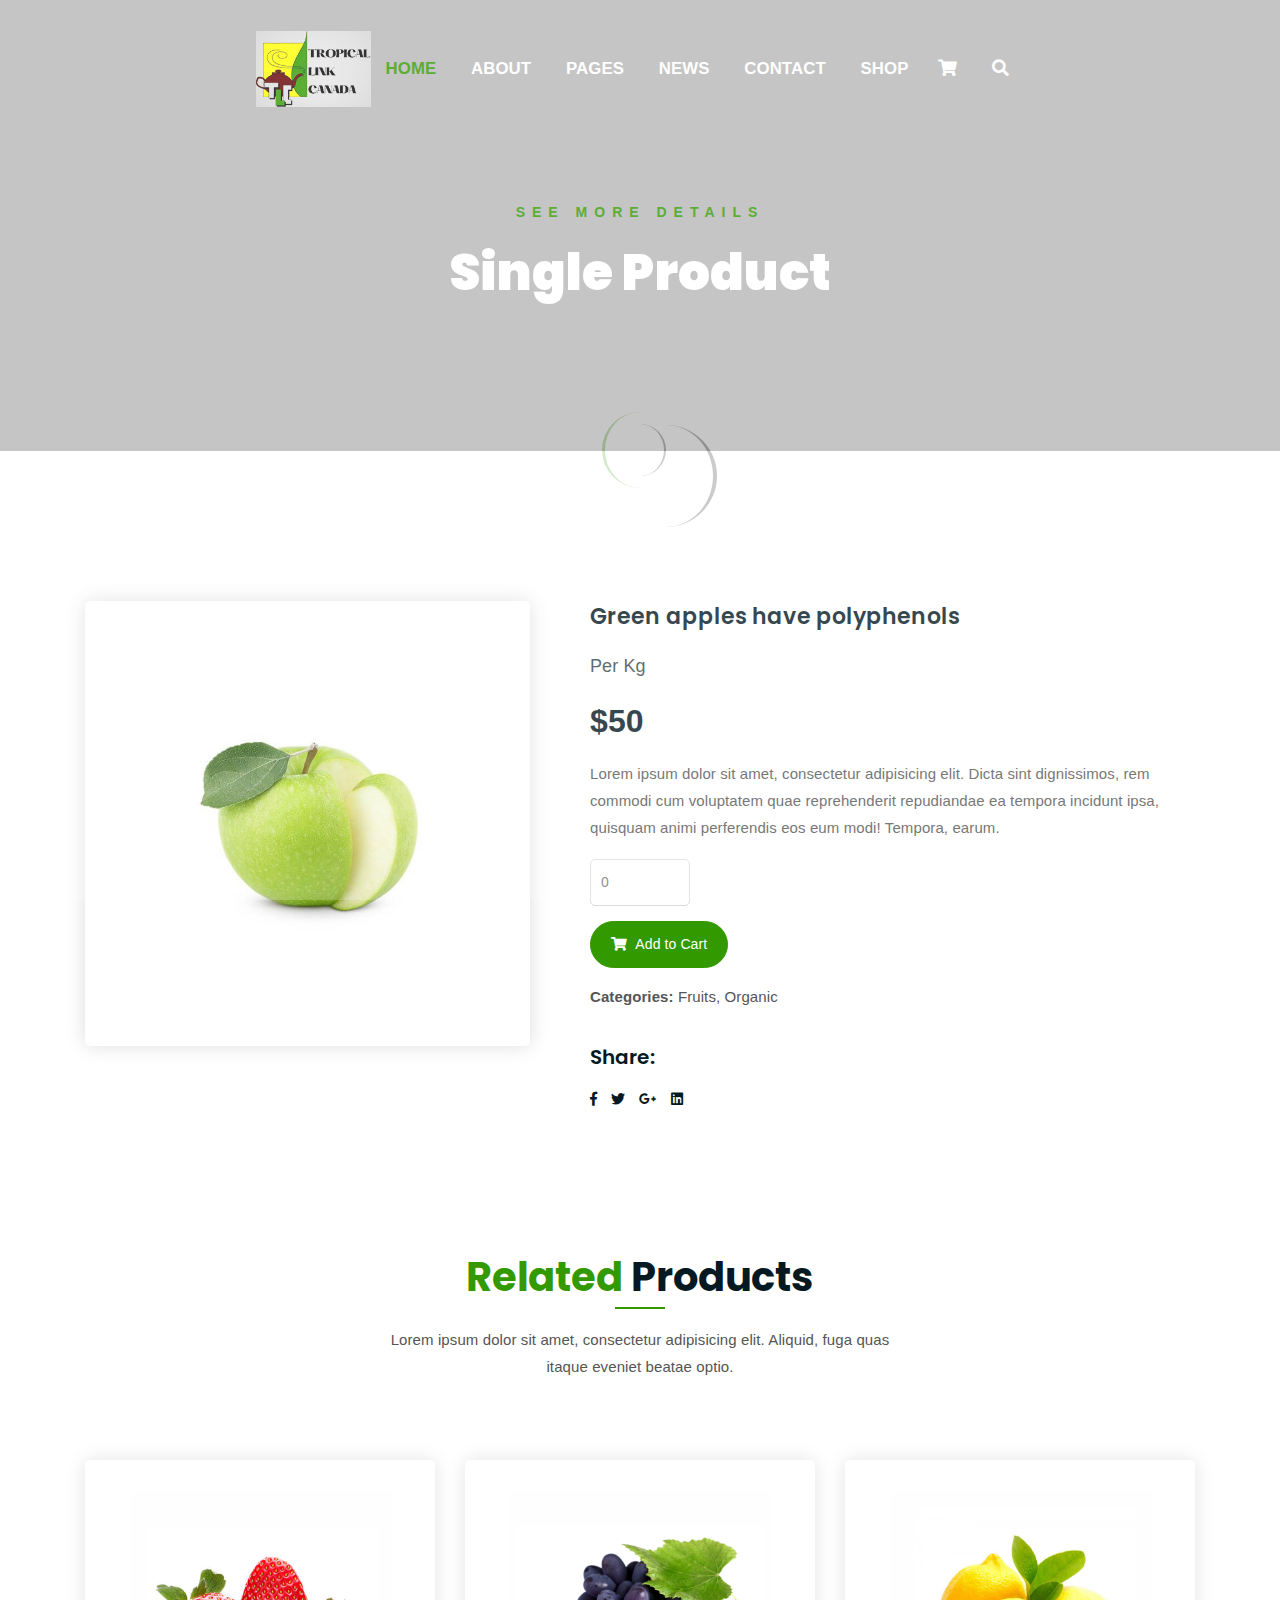
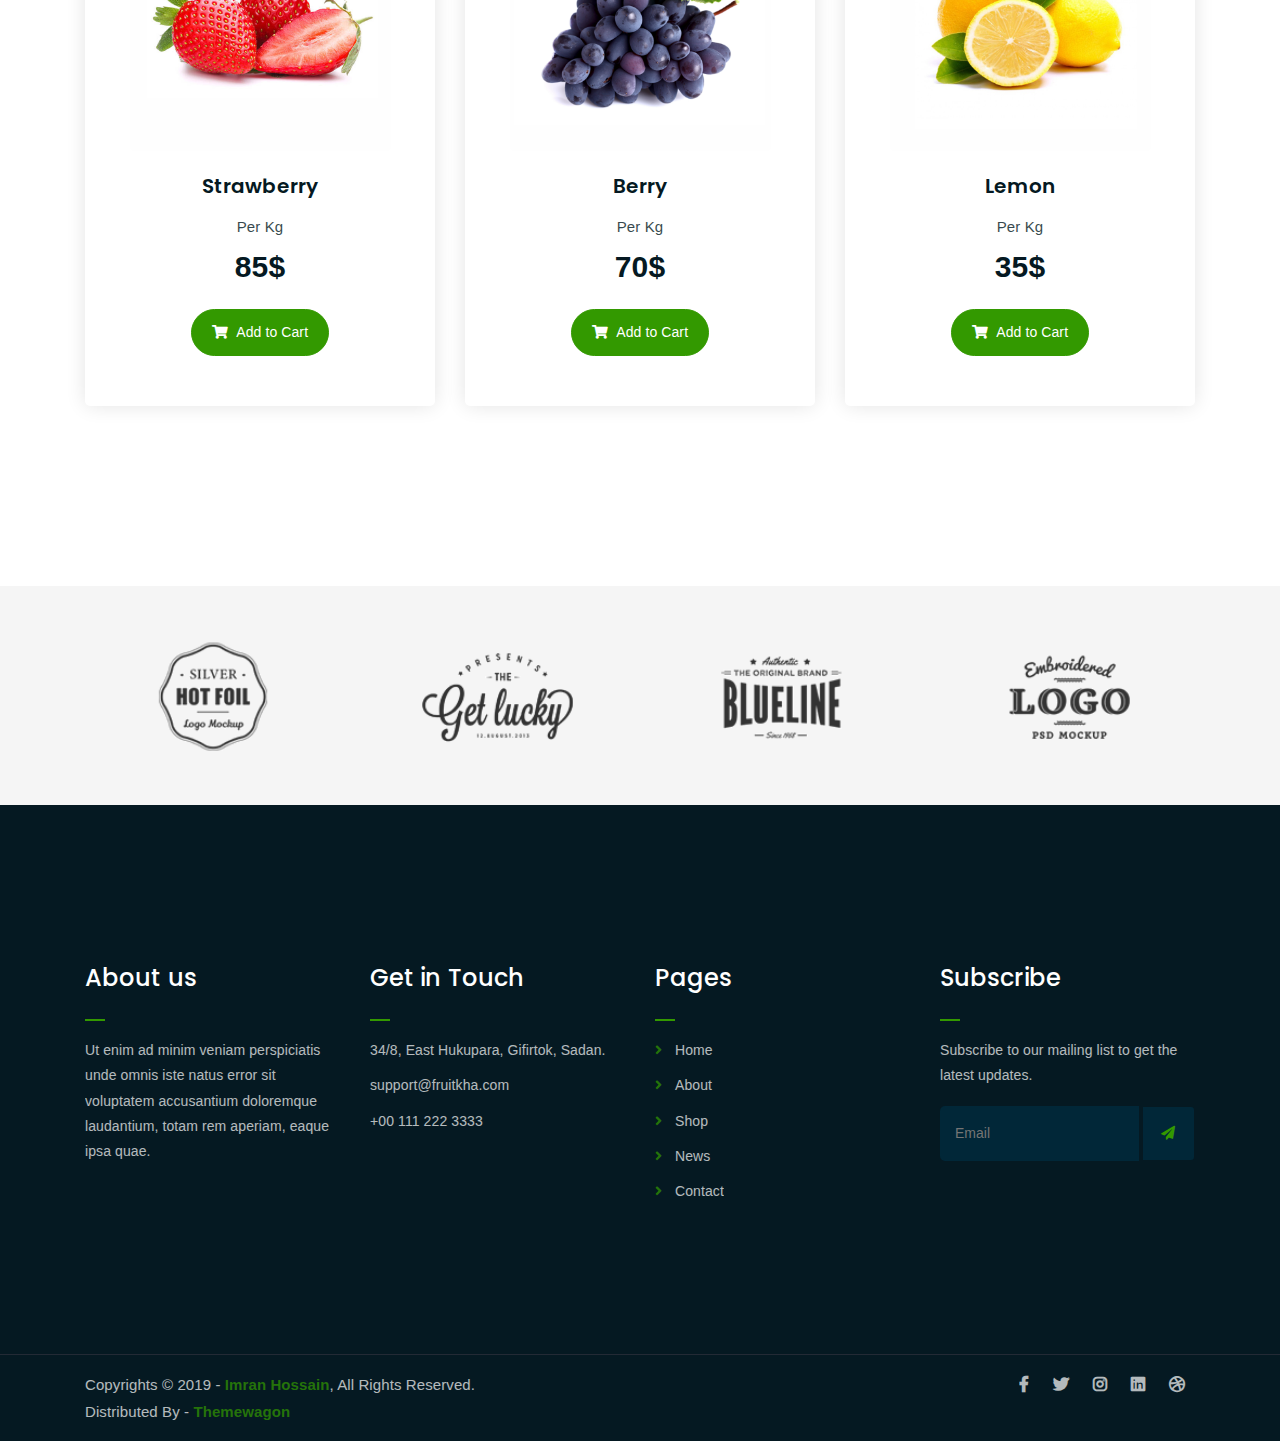
<file: single-product.html>
<!DOCTYPE html>
<html lang="en">
<head>
	<meta charset="UTF-8">
	<meta http-equiv="X-UA-Compatible" content="IE=edge">
	<meta name="viewport" content="width=device-width, initial-scale=1">
	<meta name="description" content="Responsive Bootstrap4 Shop Template, Created by Imran Hossain from https://imransdesign.com/">

	<!-- title -->
	<title>Single Product</title>

	<!-- favicon -->
	<link rel="shortcut icon" type="image/png" href="assets/img/favicon.png">
	<!-- google font -->
	<link href="https://fonts.googleapis.com/css?family=Open+Sans:300,400,700" rel="stylesheet">
	<link href="https://fonts.googleapis.com/css?family=Poppins:400,700&display=swap" rel="stylesheet">
	<!-- fontawesome -->
	<link rel="stylesheet" href="assets/css/all.min.css">
	<!-- bootstrap -->
	<link rel="stylesheet" href="assets/bootstrap/css/bootstrap.min.css">
	<!-- owl carousel -->
	<link rel="stylesheet" href="assets/css/owl.carousel.css">
	<!-- magnific popup -->
	<link rel="stylesheet" href="assets/css/magnific-popup.css">
	<!-- animate css -->
	<link rel="stylesheet" href="assets/css/animate.css">
	<!-- mean menu css -->
	<link rel="stylesheet" href="assets/css/meanmenu.min.css">
	<!-- main style -->
	<link rel="stylesheet" href="assets/css/main.css">
	<!-- responsive -->
	<link rel="stylesheet" href="assets/css/responsive.css">

</head>
<body>
	
	<!--PreLoader-->
    <div class="loader">
        <div class="loader-inner">
            <div class="circle"></div>
        </div>
    </div>
    <!--PreLoader Ends-->
	
	<!-- header -->
	<div class="top-header-area" id="sticker">
		<div class="container">
			<div class="row">
				<div class="col-lg-12 col-sm-12 text-center">
					<div class="main-menu-wrap">
						<!-- logo -->
						<div class="site-logo">
							<a href="index.html">
								<img src="assets/img/logo.png" alt="">
							</a>
						</div>
						<!-- logo -->

						<!-- menu start -->
						<nav class="main-menu">
							<ul>
								<li class="current-list-item"><a href="#">Home</a>
									<ul class="sub-menu">
										<li><a href="index.html">Static Home</a></li>
										<li><a href="index_2.html">Slider Home</a></li>
									</ul>
								</li>
								<li><a href="about.html">About</a></li>
								<li><a href="#">Pages</a>
									<ul class="sub-menu">
										<li><a href="404.html">404 page</a></li>
										<li><a href="about.html">About</a></li>
										<li><a href="cart.html">Cart</a></li>
										<li><a href="checkout.html">Check Out</a></li>
										<li><a href="contact.html">Contact</a></li>
										<li><a href="news.html">News</a></li>
										<li><a href="shop.html">Shop</a></li>
									</ul>
								</li>
								<li><a href="news.html">News</a>
									<ul class="sub-menu">
										<li><a href="news.html">News</a></li>
										<li><a href="single-news.html">Single News</a></li>
									</ul>
								</li>
								<li><a href="contact.html">Contact</a></li>
								<li><a href="shop.html">Shop</a>
									<ul class="sub-menu">
										<li><a href="shop.html">Shop</a></li>
										<li><a href="checkout.html">Check Out</a></li>
										<li><a href="single-product.html">Single Product</a></li>
										<li><a href="cart.html">Cart</a></li>
									</ul>
								</li>
								<li>
									<div class="header-icons">
										<a class="shopping-cart" href="cart.html"><i class="fas fa-shopping-cart"></i></a>
										<a class="mobile-hide search-bar-icon" href="#"><i class="fas fa-search"></i></a>
									</div>
								</li>
							</ul>
						</nav>
						<a class="mobile-show search-bar-icon" href="#"><i class="fas fa-search"></i></a>
						<div class="mobile-menu"></div>
						<!-- menu end -->
					</div>
				</div>
			</div>
		</div>
	</div>
	<!-- end header -->

	<!-- search area -->
	<div class="search-area">
		<div class="container">
			<div class="row">
				<div class="col-lg-12">
					<span class="close-btn"><i class="fas fa-window-close"></i></span>
					<div class="search-bar">
						<div class="search-bar-tablecell">
							<h3>Search For:</h3>
							<input type="text" placeholder="Keywords">
							<button type="submit">Search <i class="fas fa-search"></i></button>
						</div>
					</div>
				</div>
			</div>
		</div>
	</div>
	<!-- end search arewa -->
	
	<!-- breadcrumb-section -->
	<div class="breadcrumb-section breadcrumb-bg">
		<div class="container">
			<div class="row">
				<div class="col-lg-8 offset-lg-2 text-center">
					<div class="breadcrumb-text">
						<p>See more Details</p>
						<h1>Single Product</h1>
					</div>
				</div>
			</div>
		</div>
	</div>
	<!-- end breadcrumb section -->

	<!-- single product -->
	<div class="single-product mt-150 mb-150">
		<div class="container">
			<div class="row">
				<div class="col-md-5">
					<div class="single-product-img">
						<img src="assets/img/products/product-img-5.jpg" alt="">
					</div>
				</div>
				<div class="col-md-7">
					<div class="single-product-content">
						<h3>Green apples have polyphenols</h3>
						<p class="single-product-pricing"><span>Per Kg</span> $50</p>
						<p>Lorem ipsum dolor sit amet, consectetur adipisicing elit. Dicta sint dignissimos, rem commodi cum voluptatem quae reprehenderit repudiandae ea tempora incidunt ipsa, quisquam animi perferendis eos eum modi! Tempora, earum.</p>
						<div class="single-product-form">
							<form action="index.html">
								<input type="number" placeholder="0">
							</form>
							<a href="cart.html" class="cart-btn"><i class="fas fa-shopping-cart"></i> Add to Cart</a>
							<p><strong>Categories: </strong>Fruits, Organic</p>
						</div>
						<h4>Share:</h4>
						<ul class="product-share">
							<li><a href=""><i class="fab fa-facebook-f"></i></a></li>
							<li><a href=""><i class="fab fa-twitter"></i></a></li>
							<li><a href=""><i class="fab fa-google-plus-g"></i></a></li>
							<li><a href=""><i class="fab fa-linkedin"></i></a></li>
						</ul>
					</div>
				</div>
			</div>
		</div>
	</div>
	<!-- end single product -->

	<!-- more products -->
	<div class="more-products mb-150">
		<div class="container">
			<div class="row">
				<div class="col-lg-8 offset-lg-2 text-center">
					<div class="section-title">	
						<h3><span class="orange-text">Related</span> Products</h3>
						<p>Lorem ipsum dolor sit amet, consectetur adipisicing elit. Aliquid, fuga quas itaque eveniet beatae optio.</p>
					</div>
				</div>
			</div>
			<div class="row">
				<div class="col-lg-4 col-md-6 text-center">
					<div class="single-product-item">
						<div class="product-image">
							<a href="single-product.html"><img src="assets/img/products/product-img-1.jpg" alt=""></a>
						</div>
						<h3>Strawberry</h3>
						<p class="product-price"><span>Per Kg</span> 85$ </p>
						<a href="cart.html" class="cart-btn"><i class="fas fa-shopping-cart"></i> Add to Cart</a>
					</div>
				</div>
				<div class="col-lg-4 col-md-6 text-center">
					<div class="single-product-item">
						<div class="product-image">
							<a href="single-product.html"><img src="assets/img/products/product-img-2.jpg" alt=""></a>
						</div>
						<h3>Berry</h3>
						<p class="product-price"><span>Per Kg</span> 70$ </p>
						<a href="cart.html" class="cart-btn"><i class="fas fa-shopping-cart"></i> Add to Cart</a>
					</div>
				</div>
				<div class="col-lg-4 col-md-6 offset-lg-0 offset-md-3 text-center">
					<div class="single-product-item">
						<div class="product-image">
							<a href="single-product.html"><img src="assets/img/products/product-img-3.jpg" alt=""></a>
						</div>
						<h3>Lemon</h3>
						<p class="product-price"><span>Per Kg</span> 35$ </p>
						<a href="cart.html" class="cart-btn"><i class="fas fa-shopping-cart"></i> Add to Cart</a>
					</div>
				</div>
			</div>
		</div>
	</div>
	<!-- end more products -->

	<!-- logo carousel -->
	<div class="logo-carousel-section">
		<div class="container">
			<div class="row">
				<div class="col-lg-12">
					<div class="logo-carousel-inner">
						<div class="single-logo-item">
							<img src="assets/img/company-logos/1.png" alt="">
						</div>
						<div class="single-logo-item">
							<img src="assets/img/company-logos/2.png" alt="">
						</div>
						<div class="single-logo-item">
							<img src="assets/img/company-logos/3.png" alt="">
						</div>
						<div class="single-logo-item">
							<img src="assets/img/company-logos/4.png" alt="">
						</div>
						<div class="single-logo-item">
							<img src="assets/img/company-logos/5.png" alt="">
						</div>
					</div>
				</div>
			</div>
		</div>
	</div>
	<!-- end logo carousel -->

	<!-- footer -->
	<div class="footer-area">
		<div class="container">
			<div class="row">
				<div class="col-lg-3 col-md-6">
					<div class="footer-box about-widget">
						<h2 class="widget-title">About us</h2>
						<p>Ut enim ad minim veniam perspiciatis unde omnis iste natus error sit voluptatem accusantium doloremque laudantium, totam rem aperiam, eaque ipsa quae.</p>
					</div>
				</div>
				<div class="col-lg-3 col-md-6">
					<div class="footer-box get-in-touch">
						<h2 class="widget-title">Get in Touch</h2>
						<ul>
							<li>34/8, East Hukupara, Gifirtok, Sadan.</li>
							<li>support@fruitkha.com</li>
							<li>+00 111 222 3333</li>
						</ul>
					</div>
				</div>
				<div class="col-lg-3 col-md-6">
					<div class="footer-box pages">
						<h2 class="widget-title">Pages</h2>
						<ul>
							<li><a href="index.html">Home</a></li>
							<li><a href="about.html">About</a></li>
							<li><a href="services.html">Shop</a></li>
							<li><a href="news.html">News</a></li>
							<li><a href="contact.html">Contact</a></li>
						</ul>
					</div>
				</div>
				<div class="col-lg-3 col-md-6">
					<div class="footer-box subscribe">
						<h2 class="widget-title">Subscribe</h2>
						<p>Subscribe to our mailing list to get the latest updates.</p>
						<form action="index.html">
							<input type="email" placeholder="Email">
							<button type="submit"><i class="fas fa-paper-plane"></i></button>
						</form>
					</div>
				</div>
			</div>
		</div>
	</div>
	<!-- end footer -->
	
	<!-- copyright -->
	<div class="copyright">
		<div class="container">
			<div class="row">
				<div class="col-lg-6 col-md-12">
					<p>Copyrights &copy; 2019 - <a href="https://imransdesign.com/">Imran Hossain</a>,  All Rights Reserved.<br>
						Distributed By - <a href="https://themewagon.com/">Themewagon</a>
					</p>
				</div>
				<div class="col-lg-6 text-right col-md-12">
					<div class="social-icons">
						<ul>
							<li><a href="#" target="_blank"><i class="fab fa-facebook-f"></i></a></li>
							<li><a href="#" target="_blank"><i class="fab fa-twitter"></i></a></li>
							<li><a href="#" target="_blank"><i class="fab fa-instagram"></i></a></li>
							<li><a href="#" target="_blank"><i class="fab fa-linkedin"></i></a></li>
							<li><a href="#" target="_blank"><i class="fab fa-dribbble"></i></a></li>
						</ul>
					</div>
				</div>
			</div>
		</div>
	</div>
	<!-- end copyright -->
	
	<!-- jquery -->
	<script src="assets/js/jquery-1.11.3.min.js"></script>
	<!-- bootstrap -->
	<script src="assets/bootstrap/js/bootstrap.min.js"></script>
	<!-- count down -->
	<script src="assets/js/jquery.countdown.js"></script>
	<!-- isotope -->
	<script src="assets/js/jquery.isotope-3.0.6.min.js"></script>
	<!-- waypoints -->
	<script src="assets/js/waypoints.js"></script>
	<!-- owl carousel -->
	<script src="assets/js/owl.carousel.min.js"></script>
	<!-- magnific popup -->
	<script src="assets/js/jquery.magnific-popup.min.js"></script>
	<!-- mean menu -->
	<script src="assets/js/jquery.meanmenu.min.js"></script>
	<!-- sticker js -->
	<script src="assets/js/sticker.js"></script>
	<!-- main js -->
	<script src="assets/js/main.js"></script>

</body>
</html>
</file>
<file: assets/css/responsive.css>
/* Medium Layout: 1280px. */
@media only screen and (min-width: 992px) {
}

@media only screen and (min-width: 992px) and (max-width: 1200px) { 
	.hero-text h1 {
	    font-size: 45px;
	}

	a.video-play-btn {
		right: 51%;
	}
	.hero-area div.hero-form {
		bottom: -20%;
	}

	.cart-buttons a:first-child {
	    margin-right: 0;
	    margin-bottom: 15px;
	}
	.contact-form form p input[type=email] {
	    margin-left: 8px;
	}
	.contact-form-box h4 i {
	    left: -20%;
	}
	.comment-template form p input[type=email] {
	    margin-left: 8px;
	}
	ul.main-menu li a {
	    padding: 15px 13px;
	}
	span.close-btn {
	    right: 0;
	}
	ul.sub-menu li a {
	    padding: 7px 10px;
	}

}
/* Tablet Layout: 768px. */
@media only screen and (min-width: 768px) and (max-width: 991px) { 
	.hero-text h1 {
	    font-size: 40px;
	}
	.footer-box {
	    margin-bottom: 40px;
	}
	.copyright p {
	    text-align: center;
	}
	.copyright .social-icons {
	    text-align: center;
	}
	.feature-bg:after {
		display: none;
	}
	.single-team-item {
	    margin-bottom: 30px;
	}
	table.cart-table {
	    margin-bottom: 50px;
	}
	.order-details-wrap {
	    margin-top: 50px;
	}
	.contact-form form p input[type=text], 
	.contact-form form p input[type=tel], 
	.contact-form form p input[type=email] {
	    width: 100%;
	}

	.contact-form form p input[type=email] {
	    margin-left: 0;
	    margin-top: 15px;
	}
	.contact-form form p input[type=tel] {
		margin-bottom: 15px;
	}

	.hero-area div.hero-form {
		width: 325px;
		top: 30%;
	}

	.comment-template form p input[type=text], 
	.comment-template form p input[type=email] {
	    width: 100%;
	}

	.comment-template form p input[type=email] {
	    margin-top: 15px;
	    margin-left: 0;
	}
	.sidebar-section {
	    margin-left: 0;
	    margin-top: 50px;
	}
	.single-product-img {
	    margin-bottom: 30px;
	}
	.single-product-img img {
	    width: 100%;
	}
	.single-project-img img {
	    width: 100%;
	}
	.site-logo a img {
	    max-width: 150px;
	}
	.site-logo {
	    text-align: center;
	    position: absolute;
	    z-index: 999;
	}
	.mean-container .mean-bar {
		z-index: 2;
	}
	.responsive-menu-wrap {
	    display: block;
	}
	.header-icons {
	    text-align: center;
	}
	.top-header-area {
	    padding: 15px 0;
	}

	.responsive-menu-wrap {
	    position: absolute;
	    top: 0;
	}

	.featured-section {
	    padding: 0;
	}

	.responsive-menu-wrap {
	    left: 50%;
	    margin-top: 10px;
	    margin-left: -57.5px;
	}
	.hero-text-tablecell {
	    padding: 0px 70px;
	}
	.hero-form .hero-text h1 {
	    font-size: 30px;
	}

	.hero-form .hero-text p.subtitle {
	    font-size: 13px;
	}

	.hero-form .hero-btns a.bordered-btn {
	    margin-left: 0;
	    margin-top: 20px;
	}

	.sticky-wrapper.is-sticky .top-header-area {
	    position: absolute!important;
	    background-color: transparent;
	}
	.featured-box {
	    padding: 30px;
	}

	.featured-section {
	    padding: 100px 0;
	}
	nav.main-menu {
	    display: none;
	}
	table.order-details {
	    width: 100%;
	}
	.contact-form-box h4 i {
	    left: -7%;
	}
	.single-product-content h3 {
	    font-size: 20px;
	    font-weight: 500;
	    line-height: 1.6;
	}

	.single-product-content {
	    margin-left: 15px;
	}
	a.mobile-hide.search-bar-icon {
	    display: none!important;
	}
	.mobile-show {
		display: block!important;
	}
	a.mobile-show.search-bar-icon {
	    position: absolute;
	    right: 60px;
	    top: 22px;
	    z-index: 999;
	    color: #fff;
	}

}

/* Mobile Layout: 320px. */
@media only screen and (max-width: 767px) {

	.site-logo img {
	    max-width: 150px;
	}

	.responsive-menu-wrap {
	    top: -35px;
	}

	span.close-btn {
		right: 35px;
	}
	.header-icons {
	    text-align: center;
	}
	.hero-text h1 {
	    font-size: 28px;
	}

	.hero-text p.subtitle {
	    font-size: 13px;
	}
	.section-title p {
	    max-width: 400px;
	}

	.section-title h3 {
	    font-size: 25px;
	}

	p.testimonial-body {
	    font-size: 15px;
	}
	.responsive-menu {
	    left: auto;
	    right: 0;
	}

	.featured-section {
	    padding: 0;
	}

	a.video-play-btn {
	    right: auto;
	    left: 50%;
	    margin-left: -45px;
	}

	.shop-banner h3 {
		font-size: 34px;
	}

	.footer-box {
	    margin-bottom: 50px;
	}

	.copyright p {
	    text-align: center;
	}

	.social-icons {
	    text-align: center;
	}

	.footer-area {
		padding: 80px 0;
	}

	.hero-text {
	    text-align: center;
	}

	.responsive-menu-wrap {
	    position: relative;
	}

	.breadcrumb-text h1 {
	    font-size: 30px;
	}

	.feature-bg:after {
	    display: none;
	}
	
	.text-block {
	    margin-bottom: 50px;
	}

	.single-team-item {
	    margin-bottom: 50px;
	}

	.team-bg {
	    height: 450px;
	}

	.total-section {
	    margin-top: 30px;
	}

	.order-details-wrap {
	    margin-top: 50px;
	}

	.contact-form form p input[type=text], 
	.contact-form form p input[type=tel], 
	.contact-form form p input[type=email] {
	    width: 100%;
	}
	.contact-form form p input[type=tel] {
		margin-bottom: 15px;
	}

	.contact-form form p input[type=email] {
	    margin-left: 0;
	    margin-top: 15px;
	}

	.find-location p {
	    font-size: 20px;
	}

	.comment-template form p input[type=email] {
	    margin-left: 0;
	    margin-top: 15px;
	}

	.comment-template form p input[type=text], 
	.comment-template form p input[type=email] {
	    width: 100%;
	}

	.sidebar-section {
	    margin-left: 0;
	    margin-top: 50px;
	}

	.single-product-content {
	    margin-left: 0;
	    margin-top: 15px;
	}

	.single-product-content h3 {
	    font-size: 20px;
	    line-height: 1.5;
	}

	.product-image {
	    padding: 60px;
	    padding-bottom: 0;
	}

	.header-icons {
	    text-align: right;
	    margin-top: 15px;
	}

	.feature-bg {
	    margin: 100px 0;
	}

	.margin-top-150p {
	    margin-top: 650px;
	}

	.display-hidden {
	    display: none;
	}

	.hero-area div.hero-form {
		right: 0;
	}

	.hero-btns a.boxed-btn {
	    display: block;
	    margin: 0 auto;
	}

	.hero-btns {
	    text-align: center;
	}

	.hero-btns a.bordered-btn {
	    margin-left: 0;
	    margin-top: 15px;
	    display: block;
	}
	.hero-area div.hero-form {
		width: auto;
	}
	.section-title p {
		max-width: 285px;
	}

	p.testimonial-body {
		max-width: 285px;
	}
	.hero-area div.hero-form {
		top: 0;
	}
	.single-media-wrap h4 {
	    font-size: 15px;
	}

	.sticky-wrapper.is-sticky .top-header-area {
	    position: absolute!important;
	    background-color: transparent;
	    padding: 25px 0;
	}
	.featured-box {
	    padding: 0 45px;
	    margin-bottom: 10px;
	}

	.featured-section {
	    padding: 100px 0;
	}
	.search-bar-tablecell input {
	    font-size: 20px;
	}
	.header-icons {
		margin-top: 0;
	}
	.site-logo {
    position: absolute;
	    z-index: 99;
	}

	.mean-container .mean-bar {
	    z-index: 2;
	}
	.section-title {
	    margin-bottom: 50px;
	}
	.service-text h3 {
	    font-size: 18px;
	}
	.featured-box h2 {
	    font-size: 23px;
	}

	.featured-box h3 {
	    font-size: 18px;
	}

	.cta-text h3 {
	    line-height: 1.6;
	}

	.news-text-box h3 {
	    font-size: 20px;
	    line-height: 1.5;
	}

	.copyright p {
	    padding-bottom: 0;
	}
	.single-service-box {
	    padding: 30px;
	}

	.service-icon-table {
	    height: 80px;
	}

	.service-icon-tablecell i {
	    font-size: 30px;
	}

	.main-menu {
	    display: none;
	}
	.error-text h1 {
	    font-size: 25px;
	}
	h2.widget-title {
	    font-size: 20px;
	}
	.cart-table-wrap {
	    width: 100%;
	    overflow-x: scroll;
	}
	table.cart-table {
		width: 690px;
	}
	.cart-buttons a:first-child {
	    margin-bottom: 15px;
	}
	.form-title h2 {
	    font-size: 20px;
	}

	.contact-form-box h4 i {
	    left: -20%;
	}
	.featured-text p {
	    line-height: 1.8;
	}
	.single-artcile-bg {
	    height: 300px;
	}

	.single-article-text h2 {
	    font-size: 20px;
	}

	.comments-list-wrap h3, .comment-template h4 {
	    font-size: 20px;
	}

	.comment-user-avater img {
	    max-width: 45px;
	}

	.comment-text-body {
	    padding-left: 60px;
	}

	.comment-text-body h4 a {
	    display: block;
	    border: none;
	    margin-left: 0;
	    margin-top: 10px;
	}

	.comment-text-body h4 {
	    font-size: 18px;
	}

	.comment-text-body p {
	    line-height: 1.8;
	}

	.single-comment-body.child {
	    margin-left: 0;
	}
	.single-product-content h3 {
	    font-size: 20px;
	    line-height: 1.5;
	}
	a.mobile-hide.search-bar-icon {
	    display: none!important;
	}
	.mobile-show {
		display: block!important;
	}
	a.mobile-show.search-bar-icon {
	    position: absolute;
	    right: 60px;
	    top: 22px;
	    z-index: 999;
	    color: #fff;
	}
}
/* Wide Mobile Layout: 480px. */
@media only screen and (min-width: 480px) and (max-width: 767px) { 
	.hero-area div.hero-form {
	    margin: 0 auto;
	    right: auto;
	    width: 380px;
	    left: 50%;
	    margin-left: -190px;
	}

	.hero-btns {
	    text-align: center;
	}

	.hero-btns a.bordered-btn {
	    margin-left: 0;
	    margin-top: 15px;
	    display: block;
	}
}
</file>
<file: assets/css/all.min.css>
.fa,.fab,.fal,.far,.fas{-moz-osx-font-smoothing:grayscale;-webkit-font-smoothing:antialiased;display:inline-block;font-style:normal;font-variant:normal;text-rendering:auto;line-height:1}.fa-lg{font-size:1.33333em;line-height:.75em;vertical-align:-.0667em}.fa-xs{font-size:.75em}.fa-sm{font-size:.875em}.fa-1x{font-size:1em}.fa-2x{font-size:2em}.fa-3x{font-size:3em}.fa-4x{font-size:4em}.fa-5x{font-size:5em}.fa-6x{font-size:6em}.fa-7x{font-size:7em}.fa-8x{font-size:8em}.fa-9x{font-size:9em}.fa-10x{font-size:10em}.fa-fw{text-align:center;width:1.25em}.fa-ul{list-style-type:none;margin-left:2.5em;padding-left:0}.fa-ul>li{position:relative}.fa-li{left:-2em;position:absolute;text-align:center;width:2em;line-height:inherit}.fa-border{border:.08em solid #eee;border-radius:.1em;padding:.2em .25em .15em}.fa-pull-left{float:left}.fa-pull-right{float:right}.fa.fa-pull-left,.fab.fa-pull-left,.fal.fa-pull-left,.far.fa-pull-left,.fas.fa-pull-left{margin-right:.3em}.fa.fa-pull-right,.fab.fa-pull-right,.fal.fa-pull-right,.far.fa-pull-right,.fas.fa-pull-right{margin-left:.3em}.fa-spin{animation:fa-spin 2s infinite linear}.fa-pulse{animation:fa-spin 1s infinite steps(8)}@keyframes fa-spin{0%{transform:rotate(0deg)}to{transform:rotate(1turn)}}.fa-rotate-90{-ms-filter:"progid:DXImageTransform.Microsoft.BasicImage(rotation=1)";transform:rotate(90deg)}.fa-rotate-180{-ms-filter:"progid:DXImageTransform.Microsoft.BasicImage(rotation=2)";transform:rotate(180deg)}.fa-rotate-270{-ms-filter:"progid:DXImageTransform.Microsoft.BasicImage(rotation=3)";transform:rotate(270deg)}.fa-flip-horizontal{-ms-filter:"progid:DXImageTransform.Microsoft.BasicImage(rotation=0, mirror=1)";transform:scaleX(-1)}.fa-flip-vertical{transform:scaleY(-1)}.fa-flip-horizontal.fa-flip-vertical,.fa-flip-vertical{-ms-filter:"progid:DXImageTransform.Microsoft.BasicImage(rotation=2, mirror=1)"}.fa-flip-horizontal.fa-flip-vertical{transform:scale(-1)}:root .fa-flip-horizontal,:root .fa-flip-vertical,:root .fa-rotate-90,:root .fa-rotate-180,:root .fa-rotate-270{filter:none}.fa-stack{display:inline-block;height:2em;line-height:2em;position:relative;vertical-align:middle;width:2.5em}.fa-stack-1x,.fa-stack-2x{left:0;position:absolute;text-align:center;width:100%}.fa-stack-1x{line-height:inherit}.fa-stack-2x{font-size:2em}.fa-inverse{color:#fff}.fa-500px:before{content:"\f26e"}.fa-accessible-icon:before{content:"\f368"}.fa-accusoft:before{content:"\f369"}.fa-acquisitions-incorporated:before{content:"\f6af"}.fa-ad:before{content:"\f641"}.fa-address-book:before{content:"\f2b9"}.fa-address-card:before{content:"\f2bb"}.fa-adjust:before{content:"\f042"}.fa-adn:before{content:"\f170"}.fa-adobe:before{content:"\f778"}.fa-adversal:before{content:"\f36a"}.fa-affiliatetheme:before{content:"\f36b"}.fa-air-freshener:before{content:"\f5d0"}.fa-algolia:before{content:"\f36c"}.fa-align-center:before{content:"\f037"}.fa-align-justify:before{content:"\f039"}.fa-align-left:before{content:"\f036"}.fa-align-right:before{content:"\f038"}.fa-alipay:before{content:"\f642"}.fa-allergies:before{content:"\f461"}.fa-amazon:before{content:"\f270"}.fa-amazon-pay:before{content:"\f42c"}.fa-ambulance:before{content:"\f0f9"}.fa-american-sign-language-interpreting:before{content:"\f2a3"}.fa-amilia:before{content:"\f36d"}.fa-anchor:before{content:"\f13d"}.fa-android:before{content:"\f17b"}.fa-angellist:before{content:"\f209"}.fa-angle-double-down:before{content:"\f103"}.fa-angle-double-left:before{content:"\f100"}.fa-angle-double-right:before{content:"\f101"}.fa-angle-double-up:before{content:"\f102"}.fa-angle-down:before{content:"\f107"}.fa-angle-left:before{content:"\f104"}.fa-angle-right:before{content:"\f105"}.fa-angle-up:before{content:"\f106"}.fa-angry:before{content:"\f556"}.fa-angrycreative:before{content:"\f36e"}.fa-angular:before{content:"\f420"}.fa-ankh:before{content:"\f644"}.fa-app-store:before{content:"\f36f"}.fa-app-store-ios:before{content:"\f370"}.fa-apper:before{content:"\f371"}.fa-apple:before{content:"\f179"}.fa-apple-alt:before{content:"\f5d1"}.fa-apple-pay:before{content:"\f415"}.fa-archive:before{content:"\f187"}.fa-archway:before{content:"\f557"}.fa-arrow-alt-circle-down:before{content:"\f358"}.fa-arrow-alt-circle-left:before{content:"\f359"}.fa-arrow-alt-circle-right:before{content:"\f35a"}.fa-arrow-alt-circle-up:before{content:"\f35b"}.fa-arrow-circle-down:before{content:"\f0ab"}.fa-arrow-circle-left:before{content:"\f0a8"}.fa-arrow-circle-right:before{content:"\f0a9"}.fa-arrow-circle-up:before{content:"\f0aa"}.fa-arrow-down:before{content:"\f063"}.fa-arrow-left:before{content:"\f060"}.fa-arrow-right:before{content:"\f061"}.fa-arrow-up:before{content:"\f062"}.fa-arrows-alt:before{content:"\f0b2"}.fa-arrows-alt-h:before{content:"\f337"}.fa-arrows-alt-v:before{content:"\f338"}.fa-artstation:before{content:"\f77a"}.fa-assistive-listening-systems:before{content:"\f2a2"}.fa-asterisk:before{content:"\f069"}.fa-asymmetrik:before{content:"\f372"}.fa-at:before{content:"\f1fa"}.fa-atlas:before{content:"\f558"}.fa-atlassian:before{content:"\f77b"}.fa-atom:before{content:"\f5d2"}.fa-audible:before{content:"\f373"}.fa-audio-description:before{content:"\f29e"}.fa-autoprefixer:before{content:"\f41c"}.fa-avianex:before{content:"\f374"}.fa-aviato:before{content:"\f421"}.fa-award:before{content:"\f559"}.fa-aws:before{content:"\f375"}.fa-baby:before{content:"\f77c"}.fa-baby-carriage:before{content:"\f77d"}.fa-backspace:before{content:"\f55a"}.fa-backward:before{content:"\f04a"}.fa-balance-scale:before{content:"\f24e"}.fa-ban:before{content:"\f05e"}.fa-band-aid:before{content:"\f462"}.fa-bandcamp:before{content:"\f2d5"}.fa-barcode:before{content:"\f02a"}.fa-bars:before{content:"\f0c9"}.fa-baseball-ball:before{content:"\f433"}.fa-basketball-ball:before{content:"\f434"}.fa-bath:before{content:"\f2cd"}.fa-battery-empty:before{content:"\f244"}.fa-battery-full:before{content:"\f240"}.fa-battery-half:before{content:"\f242"}.fa-battery-quarter:before{content:"\f243"}.fa-battery-three-quarters:before{content:"\f241"}.fa-bed:before{content:"\f236"}.fa-beer:before{content:"\f0fc"}.fa-behance:before{content:"\f1b4"}.fa-behance-square:before{content:"\f1b5"}.fa-bell:before{content:"\f0f3"}.fa-bell-slash:before{content:"\f1f6"}.fa-bezier-curve:before{content:"\f55b"}.fa-bible:before{content:"\f647"}.fa-bicycle:before{content:"\f206"}.fa-bimobject:before{content:"\f378"}.fa-binoculars:before{content:"\f1e5"}.fa-biohazard:before{content:"\f780"}.fa-birthday-cake:before{content:"\f1fd"}.fa-bitbucket:before{content:"\f171"}.fa-bitcoin:before{content:"\f379"}.fa-bity:before{content:"\f37a"}.fa-black-tie:before{content:"\f27e"}.fa-blackberry:before{content:"\f37b"}.fa-blender:before{content:"\f517"}.fa-blender-phone:before{content:"\f6b6"}.fa-blind:before{content:"\f29d"}.fa-blog:before{content:"\f781"}.fa-blogger:before{content:"\f37c"}.fa-blogger-b:before{content:"\f37d"}.fa-bluetooth:before{content:"\f293"}.fa-bluetooth-b:before{content:"\f294"}.fa-bold:before{content:"\f032"}.fa-bolt:before{content:"\f0e7"}.fa-bomb:before{content:"\f1e2"}.fa-bone:before{content:"\f5d7"}.fa-bong:before{content:"\f55c"}.fa-book:before{content:"\f02d"}.fa-book-dead:before{content:"\f6b7"}.fa-book-open:before{content:"\f518"}.fa-book-reader:before{content:"\f5da"}.fa-bookmark:before{content:"\f02e"}.fa-bowling-ball:before{content:"\f436"}.fa-box:before{content:"\f466"}.fa-box-open:before{content:"\f49e"}.fa-boxes:before{content:"\f468"}.fa-braille:before{content:"\f2a1"}.fa-brain:before{content:"\f5dc"}.fa-briefcase:before{content:"\f0b1"}.fa-briefcase-medical:before{content:"\f469"}.fa-broadcast-tower:before{content:"\f519"}.fa-broom:before{content:"\f51a"}.fa-brush:before{content:"\f55d"}.fa-btc:before{content:"\f15a"}.fa-bug:before{content:"\f188"}.fa-building:before{content:"\f1ad"}.fa-bullhorn:before{content:"\f0a1"}.fa-bullseye:before{content:"\f140"}.fa-burn:before{content:"\f46a"}.fa-buromobelexperte:before{content:"\f37f"}.fa-bus:before{content:"\f207"}.fa-bus-alt:before{content:"\f55e"}.fa-business-time:before{content:"\f64a"}.fa-buysellads:before{content:"\f20d"}.fa-calculator:before{content:"\f1ec"}.fa-calendar:before{content:"\f133"}.fa-calendar-alt:before{content:"\f073"}.fa-calendar-check:before{content:"\f274"}.fa-calendar-day:before{content:"\f783"}.fa-calendar-minus:before{content:"\f272"}.fa-calendar-plus:before{content:"\f271"}.fa-calendar-times:before{content:"\f273"}.fa-calendar-week:before{content:"\f784"}.fa-camera:before{content:"\f030"}.fa-camera-retro:before{content:"\f083"}.fa-campground:before{content:"\f6bb"}.fa-canadian-maple-leaf:before{content:"\f785"}.fa-candy-cane:before{content:"\f786"}.fa-cannabis:before{content:"\f55f"}.fa-capsules:before{content:"\f46b"}.fa-car:before{content:"\f1b9"}.fa-car-alt:before{content:"\f5de"}.fa-car-battery:before{content:"\f5df"}.fa-car-crash:before{content:"\f5e1"}.fa-car-side:before{content:"\f5e4"}.fa-caret-down:before{content:"\f0d7"}.fa-caret-left:before{content:"\f0d9"}.fa-caret-right:before{content:"\f0da"}.fa-caret-square-down:before{content:"\f150"}.fa-caret-square-left:before{content:"\f191"}.fa-caret-square-right:before{content:"\f152"}.fa-caret-square-up:before{content:"\f151"}.fa-caret-up:before{content:"\f0d8"}.fa-carrot:before{content:"\f787"}.fa-cart-arrow-down:before{content:"\f218"}.fa-cart-plus:before{content:"\f217"}.fa-cash-register:before{content:"\f788"}.fa-cat:before{content:"\f6be"}.fa-cc-amazon-pay:before{content:"\f42d"}.fa-cc-amex:before{content:"\f1f3"}.fa-cc-apple-pay:before{content:"\f416"}.fa-cc-diners-club:before{content:"\f24c"}.fa-cc-discover:before{content:"\f1f2"}.fa-cc-jcb:before{content:"\f24b"}.fa-cc-mastercard:before{content:"\f1f1"}.fa-cc-paypal:before{content:"\f1f4"}.fa-cc-stripe:before{content:"\f1f5"}.fa-cc-visa:before{content:"\f1f0"}.fa-centercode:before{content:"\f380"}.fa-centos:before{content:"\f789"}.fa-certificate:before{content:"\f0a3"}.fa-chair:before{content:"\f6c0"}.fa-chalkboard:before{content:"\f51b"}.fa-chalkboard-teacher:before{content:"\f51c"}.fa-charging-station:before{content:"\f5e7"}.fa-chart-area:before{content:"\f1fe"}.fa-chart-bar:before{content:"\f080"}.fa-chart-line:before{content:"\f201"}.fa-chart-pie:before{content:"\f200"}.fa-check:before{content:"\f00c"}.fa-check-circle:before{content:"\f058"}.fa-check-double:before{content:"\f560"}.fa-check-square:before{content:"\f14a"}.fa-chess:before{content:"\f439"}.fa-chess-bishop:before{content:"\f43a"}.fa-chess-board:before{content:"\f43c"}.fa-chess-king:before{content:"\f43f"}.fa-chess-knight:before{content:"\f441"}.fa-chess-pawn:before{content:"\f443"}.fa-chess-queen:before{content:"\f445"}.fa-chess-rook:before{content:"\f447"}.fa-chevron-circle-down:before{content:"\f13a"}.fa-chevron-circle-left:before{content:"\f137"}.fa-chevron-circle-right:before{content:"\f138"}.fa-chevron-circle-up:before{content:"\f139"}.fa-chevron-down:before{content:"\f078"}.fa-chevron-left:before{content:"\f053"}.fa-chevron-right:before{content:"\f054"}.fa-chevron-up:before{content:"\f077"}.fa-child:before{content:"\f1ae"}.fa-chrome:before{content:"\f268"}.fa-church:before{content:"\f51d"}.fa-circle:before{content:"\f111"}.fa-circle-notch:before{content:"\f1ce"}.fa-city:before{content:"\f64f"}.fa-clipboard:before{content:"\f328"}.fa-clipboard-check:before{content:"\f46c"}.fa-clipboard-list:before{content:"\f46d"}.fa-clock:before{content:"\f017"}.fa-clone:before{content:"\f24d"}.fa-closed-captioning:before{content:"\f20a"}.fa-cloud:before{content:"\f0c2"}.fa-cloud-download-alt:before{content:"\f381"}.fa-cloud-meatball:before{content:"\f73b"}.fa-cloud-moon:before{content:"\f6c3"}.fa-cloud-moon-rain:before{content:"\f73c"}.fa-cloud-rain:before{content:"\f73d"}.fa-cloud-showers-heavy:before{content:"\f740"}.fa-cloud-sun:before{content:"\f6c4"}.fa-cloud-sun-rain:before{content:"\f743"}.fa-cloud-upload-alt:before{content:"\f382"}.fa-cloudscale:before{content:"\f383"}.fa-cloudsmith:before{content:"\f384"}.fa-cloudversify:before{content:"\f385"}.fa-cocktail:before{content:"\f561"}.fa-code:before{content:"\f121"}.fa-code-branch:before{content:"\f126"}.fa-codepen:before{content:"\f1cb"}.fa-codiepie:before{content:"\f284"}.fa-coffee:before{content:"\f0f4"}.fa-cog:before{content:"\f013"}.fa-cogs:before{content:"\f085"}.fa-coins:before{content:"\f51e"}.fa-columns:before{content:"\f0db"}.fa-comment:before{content:"\f075"}.fa-comment-alt:before{content:"\f27a"}.fa-comment-dollar:before{content:"\f651"}.fa-comment-dots:before{content:"\f4ad"}.fa-comment-slash:before{content:"\f4b3"}.fa-comments:before{content:"\f086"}.fa-comments-dollar:before{content:"\f653"}.fa-compact-disc:before{content:"\f51f"}.fa-compass:before{content:"\f14e"}.fa-compress:before{content:"\f066"}.fa-compress-arrows-alt:before{content:"\f78c"}.fa-concierge-bell:before{content:"\f562"}.fa-confluence:before{content:"\f78d"}.fa-connectdevelop:before{content:"\f20e"}.fa-contao:before{content:"\f26d"}.fa-cookie:before{content:"\f563"}.fa-cookie-bite:before{content:"\f564"}.fa-copy:before{content:"\f0c5"}.fa-copyright:before{content:"\f1f9"}.fa-couch:before{content:"\f4b8"}.fa-cpanel:before{content:"\f388"}.fa-creative-commons:before{content:"\f25e"}.fa-creative-commons-by:before{content:"\f4e7"}.fa-creative-commons-nc:before{content:"\f4e8"}.fa-creative-commons-nc-eu:before{content:"\f4e9"}.fa-creative-commons-nc-jp:before{content:"\f4ea"}.fa-creative-commons-nd:before{content:"\f4eb"}.fa-creative-commons-pd:before{content:"\f4ec"}.fa-creative-commons-pd-alt:before{content:"\f4ed"}.fa-creative-commons-remix:before{content:"\f4ee"}.fa-creative-commons-sa:before{content:"\f4ef"}.fa-creative-commons-sampling:before{content:"\f4f0"}.fa-creative-commons-sampling-plus:before{content:"\f4f1"}.fa-creative-commons-share:before{content:"\f4f2"}.fa-creative-commons-zero:before{content:"\f4f3"}.fa-credit-card:before{content:"\f09d"}.fa-critical-role:before{content:"\f6c9"}.fa-crop:before{content:"\f125"}.fa-crop-alt:before{content:"\f565"}.fa-cross:before{content:"\f654"}.fa-crosshairs:before{content:"\f05b"}.fa-crow:before{content:"\f520"}.fa-crown:before{content:"\f521"}.fa-css3:before{content:"\f13c"}.fa-css3-alt:before{content:"\f38b"}.fa-cube:before{content:"\f1b2"}.fa-cubes:before{content:"\f1b3"}.fa-cut:before{content:"\f0c4"}.fa-cuttlefish:before{content:"\f38c"}.fa-d-and-d:before{content:"\f38d"}.fa-d-and-d-beyond:before{content:"\f6ca"}.fa-dashcube:before{content:"\f210"}.fa-database:before{content:"\f1c0"}.fa-deaf:before{content:"\f2a4"}.fa-delicious:before{content:"\f1a5"}.fa-democrat:before{content:"\f747"}.fa-deploydog:before{content:"\f38e"}.fa-deskpro:before{content:"\f38f"}.fa-desktop:before{content:"\f108"}.fa-dev:before{content:"\f6cc"}.fa-deviantart:before{content:"\f1bd"}.fa-dharmachakra:before{content:"\f655"}.fa-dhl:before{content:"\f790"}.fa-diagnoses:before{content:"\f470"}.fa-diaspora:before{content:"\f791"}.fa-dice:before{content:"\f522"}.fa-dice-d20:before{content:"\f6cf"}.fa-dice-d6:before{content:"\f6d1"}.fa-dice-five:before{content:"\f523"}.fa-dice-four:before{content:"\f524"}.fa-dice-one:before{content:"\f525"}.fa-dice-six:before{content:"\f526"}.fa-dice-three:before{content:"\f527"}.fa-dice-two:before{content:"\f528"}.fa-digg:before{content:"\f1a6"}.fa-digital-ocean:before{content:"\f391"}.fa-digital-tachograph:before{content:"\f566"}.fa-directions:before{content:"\f5eb"}.fa-discord:before{content:"\f392"}.fa-discourse:before{content:"\f393"}.fa-divide:before{content:"\f529"}.fa-dizzy:before{content:"\f567"}.fa-dna:before{content:"\f471"}.fa-dochub:before{content:"\f394"}.fa-docker:before{content:"\f395"}.fa-dog:before{content:"\f6d3"}.fa-dollar-sign:before{content:"\f155"}.fa-dolly:before{content:"\f472"}.fa-dolly-flatbed:before{content:"\f474"}.fa-donate:before{content:"\f4b9"}.fa-door-closed:before{content:"\f52a"}.fa-door-open:before{content:"\f52b"}.fa-dot-circle:before{content:"\f192"}.fa-dove:before{content:"\f4ba"}.fa-download:before{content:"\f019"}.fa-draft2digital:before{content:"\f396"}.fa-drafting-compass:before{content:"\f568"}.fa-dragon:before{content:"\f6d5"}.fa-draw-polygon:before{content:"\f5ee"}.fa-dribbble:before{content:"\f17d"}.fa-dribbble-square:before{content:"\f397"}.fa-dropbox:before{content:"\f16b"}.fa-drum:before{content:"\f569"}.fa-drum-steelpan:before{content:"\f56a"}.fa-drumstick-bite:before{content:"\f6d7"}.fa-drupal:before{content:"\f1a9"}.fa-dumbbell:before{content:"\f44b"}.fa-dumpster:before{content:"\f793"}.fa-dumpster-fire:before{content:"\f794"}.fa-dungeon:before{content:"\f6d9"}.fa-dyalog:before{content:"\f399"}.fa-earlybirds:before{content:"\f39a"}.fa-ebay:before{content:"\f4f4"}.fa-edge:before{content:"\f282"}.fa-edit:before{content:"\f044"}.fa-eject:before{content:"\f052"}.fa-elementor:before{content:"\f430"}.fa-ellipsis-h:before{content:"\f141"}.fa-ellipsis-v:before{content:"\f142"}.fa-ello:before{content:"\f5f1"}.fa-ember:before{content:"\f423"}.fa-empire:before{content:"\f1d1"}.fa-envelope:before{content:"\f0e0"}.fa-envelope-open:before{content:"\f2b6"}.fa-envelope-open-text:before{content:"\f658"}.fa-envelope-square:before{content:"\f199"}.fa-envira:before{content:"\f299"}.fa-equals:before{content:"\f52c"}.fa-eraser:before{content:"\f12d"}.fa-erlang:before{content:"\f39d"}.fa-ethereum:before{content:"\f42e"}.fa-ethernet:before{content:"\f796"}.fa-etsy:before{content:"\f2d7"}.fa-euro-sign:before{content:"\f153"}.fa-exchange-alt:before{content:"\f362"}.fa-exclamation:before{content:"\f12a"}.fa-exclamation-circle:before{content:"\f06a"}.fa-exclamation-triangle:before{content:"\f071"}.fa-expand:before{content:"\f065"}.fa-expand-arrows-alt:before{content:"\f31e"}.fa-expeditedssl:before{content:"\f23e"}.fa-external-link-alt:before{content:"\f35d"}.fa-external-link-square-alt:before{content:"\f360"}.fa-eye:before{content:"\f06e"}.fa-eye-dropper:before{content:"\f1fb"}.fa-eye-slash:before{content:"\f070"}.fa-facebook:before{content:"\f09a"}.fa-facebook-f:before{content:"\f39e"}.fa-facebook-messenger:before{content:"\f39f"}.fa-facebook-square:before{content:"\f082"}.fa-fantasy-flight-games:before{content:"\f6dc"}.fa-fast-backward:before{content:"\f049"}.fa-fast-forward:before{content:"\f050"}.fa-fax:before{content:"\f1ac"}.fa-feather:before{content:"\f52d"}.fa-feather-alt:before{content:"\f56b"}.fa-fedex:before{content:"\f797"}.fa-fedora:before{content:"\f798"}.fa-female:before{content:"\f182"}.fa-fighter-jet:before{content:"\f0fb"}.fa-figma:before{content:"\f799"}.fa-file:before{content:"\f15b"}.fa-file-alt:before{content:"\f15c"}.fa-file-archive:before{content:"\f1c6"}.fa-file-audio:before{content:"\f1c7"}.fa-file-code:before{content:"\f1c9"}.fa-file-contract:before{content:"\f56c"}.fa-file-csv:before{content:"\f6dd"}.fa-file-download:before{content:"\f56d"}.fa-file-excel:before{content:"\f1c3"}.fa-file-export:before{content:"\f56e"}.fa-file-image:before{content:"\f1c5"}.fa-file-import:before{content:"\f56f"}.fa-file-invoice:before{content:"\f570"}.fa-file-invoice-dollar:before{content:"\f571"}.fa-file-medical:before{content:"\f477"}.fa-file-medical-alt:before{content:"\f478"}.fa-file-pdf:before{content:"\f1c1"}.fa-file-powerpoint:before{content:"\f1c4"}.fa-file-prescription:before{content:"\f572"}.fa-file-signature:before{content:"\f573"}.fa-file-upload:before{content:"\f574"}.fa-file-video:before{content:"\f1c8"}.fa-file-word:before{content:"\f1c2"}.fa-fill:before{content:"\f575"}.fa-fill-drip:before{content:"\f576"}.fa-film:before{content:"\f008"}.fa-filter:before{content:"\f0b0"}.fa-fingerprint:before{content:"\f577"}.fa-fire:before{content:"\f06d"}.fa-fire-alt:before{content:"\f7e4"}.fa-fire-extinguisher:before{content:"\f134"}.fa-firefox:before{content:"\f269"}.fa-first-aid:before{content:"\f479"}.fa-first-order:before{content:"\f2b0"}.fa-first-order-alt:before{content:"\f50a"}.fa-firstdraft:before{content:"\f3a1"}.fa-fish:before{content:"\f578"}.fa-fist-raised:before{content:"\f6de"}.fa-flag:before{content:"\f024"}.fa-flag-checkered:before{content:"\f11e"}.fa-flag-usa:before{content:"\f74d"}.fa-flask:before{content:"\f0c3"}.fa-flickr:before{content:"\f16e"}.fa-flipboard:before{content:"\f44d"}.fa-flushed:before{content:"\f579"}.fa-fly:before{content:"\f417"}.fa-folder:before{content:"\f07b"}.fa-folder-minus:before{content:"\f65d"}.fa-folder-open:before{content:"\f07c"}.fa-folder-plus:before{content:"\f65e"}.fa-font:before{content:"\f031"}.fa-font-awesome:before{content:"\f2b4"}.fa-font-awesome-alt:before{content:"\f35c"}.fa-font-awesome-flag:before{content:"\f425"}.fa-font-awesome-logo-full:before{content:"\f4e6"}.fa-fonticons:before{content:"\f280"}.fa-fonticons-fi:before{content:"\f3a2"}.fa-football-ball:before{content:"\f44e"}.fa-fort-awesome:before{content:"\f286"}.fa-fort-awesome-alt:before{content:"\f3a3"}.fa-forumbee:before{content:"\f211"}.fa-forward:before{content:"\f04e"}.fa-foursquare:before{content:"\f180"}.fa-free-code-camp:before{content:"\f2c5"}.fa-freebsd:before{content:"\f3a4"}.fa-frog:before{content:"\f52e"}.fa-frown:before{content:"\f119"}.fa-frown-open:before{content:"\f57a"}.fa-fulcrum:before{content:"\f50b"}.fa-funnel-dollar:before{content:"\f662"}.fa-futbol:before{content:"\f1e3"}.fa-galactic-republic:before{content:"\f50c"}.fa-galactic-senate:before{content:"\f50d"}.fa-gamepad:before{content:"\f11b"}.fa-gas-pump:before{content:"\f52f"}.fa-gavel:before{content:"\f0e3"}.fa-gem:before{content:"\f3a5"}.fa-genderless:before{content:"\f22d"}.fa-get-pocket:before{content:"\f265"}.fa-gg:before{content:"\f260"}.fa-gg-circle:before{content:"\f261"}.fa-ghost:before{content:"\f6e2"}.fa-gift:before{content:"\f06b"}.fa-gifts:before{content:"\f79c"}.fa-git:before{content:"\f1d3"}.fa-git-square:before{content:"\f1d2"}.fa-github:before{content:"\f09b"}.fa-github-alt:before{content:"\f113"}.fa-github-square:before{content:"\f092"}.fa-gitkraken:before{content:"\f3a6"}.fa-gitlab:before{content:"\f296"}.fa-gitter:before{content:"\f426"}.fa-glass-cheers:before{content:"\f79f"}.fa-glass-martini:before{content:"\f000"}.fa-glass-martini-alt:before{content:"\f57b"}.fa-glass-whiskey:before{content:"\f7a0"}.fa-glasses:before{content:"\f530"}.fa-glide:before{content:"\f2a5"}.fa-glide-g:before{content:"\f2a6"}.fa-globe:before{content:"\f0ac"}.fa-globe-africa:before{content:"\f57c"}.fa-globe-americas:before{content:"\f57d"}.fa-globe-asia:before{content:"\f57e"}.fa-globe-europe:before{content:"\f7a2"}.fa-gofore:before{content:"\f3a7"}.fa-golf-ball:before{content:"\f450"}.fa-goodreads:before{content:"\f3a8"}.fa-goodreads-g:before{content:"\f3a9"}.fa-google:before{content:"\f1a0"}.fa-google-drive:before{content:"\f3aa"}.fa-google-play:before{content:"\f3ab"}.fa-google-plus:before{content:"\f2b3"}.fa-google-plus-g:before{content:"\f0d5"}.fa-google-plus-square:before{content:"\f0d4"}.fa-google-wallet:before{content:"\f1ee"}.fa-gopuram:before{content:"\f664"}.fa-graduation-cap:before{content:"\f19d"}.fa-gratipay:before{content:"\f184"}.fa-grav:before{content:"\f2d6"}.fa-greater-than:before{content:"\f531"}.fa-greater-than-equal:before{content:"\f532"}.fa-grimace:before{content:"\f57f"}.fa-grin:before{content:"\f580"}.fa-grin-alt:before{content:"\f581"}.fa-grin-beam:before{content:"\f582"}.fa-grin-beam-sweat:before{content:"\f583"}.fa-grin-hearts:before{content:"\f584"}.fa-grin-squint:before{content:"\f585"}.fa-grin-squint-tears:before{content:"\f586"}.fa-grin-stars:before{content:"\f587"}.fa-grin-tears:before{content:"\f588"}.fa-grin-tongue:before{content:"\f589"}.fa-grin-tongue-squint:before{content:"\f58a"}.fa-grin-tongue-wink:before{content:"\f58b"}.fa-grin-wink:before{content:"\f58c"}.fa-grip-horizontal:before{content:"\f58d"}.fa-grip-lines:before{content:"\f7a4"}.fa-grip-lines-vertical:before{content:"\f7a5"}.fa-grip-vertical:before{content:"\f58e"}.fa-gripfire:before{content:"\f3ac"}.fa-grunt:before{content:"\f3ad"}.fa-guitar:before{content:"\f7a6"}.fa-gulp:before{content:"\f3ae"}.fa-h-square:before{content:"\f0fd"}.fa-hacker-news:before{content:"\f1d4"}.fa-hacker-news-square:before{content:"\f3af"}.fa-hackerrank:before{content:"\f5f7"}.fa-hammer:before{content:"\f6e3"}.fa-hamsa:before{content:"\f665"}.fa-hand-holding:before{content:"\f4bd"}.fa-hand-holding-heart:before{content:"\f4be"}.fa-hand-holding-usd:before{content:"\f4c0"}.fa-hand-lizard:before{content:"\f258"}.fa-hand-paper:before{content:"\f256"}.fa-hand-peace:before{content:"\f25b"}.fa-hand-point-down:before{content:"\f0a7"}.fa-hand-point-left:before{content:"\f0a5"}.fa-hand-point-right:before{content:"\f0a4"}.fa-hand-point-up:before{content:"\f0a6"}.fa-hand-pointer:before{content:"\f25a"}.fa-hand-rock:before{content:"\f255"}.fa-hand-scissors:before{content:"\f257"}.fa-hand-spock:before{content:"\f259"}.fa-hands:before{content:"\f4c2"}.fa-hands-helping:before{content:"\f4c4"}.fa-handshake:before{content:"\f2b5"}.fa-hanukiah:before{content:"\f6e6"}.fa-hashtag:before{content:"\f292"}.fa-hat-wizard:before{content:"\f6e8"}.fa-haykal:before{content:"\f666"}.fa-hdd:before{content:"\f0a0"}.fa-heading:before{content:"\f1dc"}.fa-headphones:before{content:"\f025"}.fa-headphones-alt:before{content:"\f58f"}.fa-headset:before{content:"\f590"}.fa-heart:before{content:"\f004"}.fa-heart-broken:before{content:"\f7a9"}.fa-heartbeat:before{content:"\f21e"}.fa-helicopter:before{content:"\f533"}.fa-highlighter:before{content:"\f591"}.fa-hiking:before{content:"\f6ec"}.fa-hippo:before{content:"\f6ed"}.fa-hips:before{content:"\f452"}.fa-hire-a-helper:before{content:"\f3b0"}.fa-history:before{content:"\f1da"}.fa-hockey-puck:before{content:"\f453"}.fa-holly-berry:before{content:"\f7aa"}.fa-home:before{content:"\f015"}.fa-hooli:before{content:"\f427"}.fa-hornbill:before{content:"\f592"}.fa-horse:before{content:"\f6f0"}.fa-horse-head:before{content:"\f7ab"}.fa-hospital:before{content:"\f0f8"}.fa-hospital-alt:before{content:"\f47d"}.fa-hospital-symbol:before{content:"\f47e"}.fa-hot-tub:before{content:"\f593"}.fa-hotel:before{content:"\f594"}.fa-hotjar:before{content:"\f3b1"}.fa-hourglass:before{content:"\f254"}.fa-hourglass-end:before{content:"\f253"}.fa-hourglass-half:before{content:"\f252"}.fa-hourglass-start:before{content:"\f251"}.fa-house-damage:before{content:"\f6f1"}.fa-houzz:before{content:"\f27c"}.fa-hryvnia:before{content:"\f6f2"}.fa-html5:before{content:"\f13b"}.fa-hubspot:before{content:"\f3b2"}.fa-i-cursor:before{content:"\f246"}.fa-icicles:before{content:"\f7ad"}.fa-id-badge:before{content:"\f2c1"}.fa-id-card:before{content:"\f2c2"}.fa-id-card-alt:before{content:"\f47f"}.fa-igloo:before{content:"\f7ae"}.fa-image:before{content:"\f03e"}.fa-images:before{content:"\f302"}.fa-imdb:before{content:"\f2d8"}.fa-inbox:before{content:"\f01c"}.fa-indent:before{content:"\f03c"}.fa-industry:before{content:"\f275"}.fa-infinity:before{content:"\f534"}.fa-info:before{content:"\f129"}.fa-info-circle:before{content:"\f05a"}.fa-instagram:before{content:"\f16d"}.fa-intercom:before{content:"\f7af"}.fa-internet-explorer:before{content:"\f26b"}.fa-invision:before{content:"\f7b0"}.fa-ioxhost:before{content:"\f208"}.fa-italic:before{content:"\f033"}.fa-itunes:before{content:"\f3b4"}.fa-itunes-note:before{content:"\f3b5"}.fa-java:before{content:"\f4e4"}.fa-jedi:before{content:"\f669"}.fa-jedi-order:before{content:"\f50e"}.fa-jenkins:before{content:"\f3b6"}.fa-jira:before{content:"\f7b1"}.fa-joget:before{content:"\f3b7"}.fa-joint:before{content:"\f595"}.fa-joomla:before{content:"\f1aa"}.fa-journal-whills:before{content:"\f66a"}.fa-js:before{content:"\f3b8"}.fa-js-square:before{content:"\f3b9"}.fa-jsfiddle:before{content:"\f1cc"}.fa-kaaba:before{content:"\f66b"}.fa-kaggle:before{content:"\f5fa"}.fa-key:before{content:"\f084"}.fa-keybase:before{content:"\f4f5"}.fa-keyboard:before{content:"\f11c"}.fa-keycdn:before{content:"\f3ba"}.fa-khanda:before{content:"\f66d"}.fa-kickstarter:before{content:"\f3bb"}.fa-kickstarter-k:before{content:"\f3bc"}.fa-kiss:before{content:"\f596"}.fa-kiss-beam:before{content:"\f597"}.fa-kiss-wink-heart:before{content:"\f598"}.fa-kiwi-bird:before{content:"\f535"}.fa-korvue:before{content:"\f42f"}.fa-landmark:before{content:"\f66f"}.fa-language:before{content:"\f1ab"}.fa-laptop:before{content:"\f109"}.fa-laptop-code:before{content:"\f5fc"}.fa-laravel:before{content:"\f3bd"}.fa-lastfm:before{content:"\f202"}.fa-lastfm-square:before{content:"\f203"}.fa-laugh:before{content:"\f599"}.fa-laugh-beam:before{content:"\f59a"}.fa-laugh-squint:before{content:"\f59b"}.fa-laugh-wink:before{content:"\f59c"}.fa-layer-group:before{content:"\f5fd"}.fa-leaf:before{content:"\f06c"}.fa-leanpub:before{content:"\f212"}.fa-lemon:before{content:"\f094"}.fa-less:before{content:"\f41d"}.fa-less-than:before{content:"\f536"}.fa-less-than-equal:before{content:"\f537"}.fa-level-down-alt:before{content:"\f3be"}.fa-level-up-alt:before{content:"\f3bf"}.fa-life-ring:before{content:"\f1cd"}.fa-lightbulb:before{content:"\f0eb"}.fa-line:before{content:"\f3c0"}.fa-link:before{content:"\f0c1"}.fa-linkedin:before{content:"\f08c"}.fa-linkedin-in:before{content:"\f0e1"}.fa-linode:before{content:"\f2b8"}.fa-linux:before{content:"\f17c"}.fa-lira-sign:before{content:"\f195"}.fa-list:before{content:"\f03a"}.fa-list-alt:before{content:"\f022"}.fa-list-ol:before{content:"\f0cb"}.fa-list-ul:before{content:"\f0ca"}.fa-location-arrow:before{content:"\f124"}.fa-lock:before{content:"\f023"}.fa-lock-open:before{content:"\f3c1"}.fa-long-arrow-alt-down:before{content:"\f309"}.fa-long-arrow-alt-left:before{content:"\f30a"}.fa-long-arrow-alt-right:before{content:"\f30b"}.fa-long-arrow-alt-up:before{content:"\f30c"}.fa-low-vision:before{content:"\f2a8"}.fa-luggage-cart:before{content:"\f59d"}.fa-lyft:before{content:"\f3c3"}.fa-magento:before{content:"\f3c4"}.fa-magic:before{content:"\f0d0"}.fa-magnet:before{content:"\f076"}.fa-mail-bulk:before{content:"\f674"}.fa-mailchimp:before{content:"\f59e"}.fa-male:before{content:"\f183"}.fa-mandalorian:before{content:"\f50f"}.fa-map:before{content:"\f279"}.fa-map-marked:before{content:"\f59f"}.fa-map-marked-alt:before{content:"\f5a0"}.fa-map-marker:before{content:"\f041"}.fa-map-marker-alt:before{content:"\f3c5"}.fa-map-pin:before{content:"\f276"}.fa-map-signs:before{content:"\f277"}.fa-markdown:before{content:"\f60f"}.fa-marker:before{content:"\f5a1"}.fa-mars:before{content:"\f222"}.fa-mars-double:before{content:"\f227"}.fa-mars-stroke:before{content:"\f229"}.fa-mars-stroke-h:before{content:"\f22b"}.fa-mars-stroke-v:before{content:"\f22a"}.fa-mask:before{content:"\f6fa"}.fa-mastodon:before{content:"\f4f6"}.fa-maxcdn:before{content:"\f136"}.fa-medal:before{content:"\f5a2"}.fa-medapps:before{content:"\f3c6"}.fa-medium:before{content:"\f23a"}.fa-medium-m:before{content:"\f3c7"}.fa-medkit:before{content:"\f0fa"}.fa-medrt:before{content:"\f3c8"}.fa-meetup:before{content:"\f2e0"}.fa-megaport:before{content:"\f5a3"}.fa-meh:before{content:"\f11a"}.fa-meh-blank:before{content:"\f5a4"}.fa-meh-rolling-eyes:before{content:"\f5a5"}.fa-memory:before{content:"\f538"}.fa-mendeley:before{content:"\f7b3"}.fa-menorah:before{content:"\f676"}.fa-mercury:before{content:"\f223"}.fa-meteor:before{content:"\f753"}.fa-microchip:before{content:"\f2db"}.fa-microphone:before{content:"\f130"}.fa-microphone-alt:before{content:"\f3c9"}.fa-microphone-alt-slash:before{content:"\f539"}.fa-microphone-slash:before{content:"\f131"}.fa-microscope:before{content:"\f610"}.fa-microsoft:before{content:"\f3ca"}.fa-minus:before{content:"\f068"}.fa-minus-circle:before{content:"\f056"}.fa-minus-square:before{content:"\f146"}.fa-mitten:before{content:"\f7b5"}.fa-mix:before{content:"\f3cb"}.fa-mixcloud:before{content:"\f289"}.fa-mizuni:before{content:"\f3cc"}.fa-mobile:before{content:"\f10b"}.fa-mobile-alt:before{content:"\f3cd"}.fa-modx:before{content:"\f285"}.fa-monero:before{content:"\f3d0"}.fa-money-bill:before{content:"\f0d6"}.fa-money-bill-alt:before{content:"\f3d1"}.fa-money-bill-wave:before{content:"\f53a"}.fa-money-bill-wave-alt:before{content:"\f53b"}.fa-money-check:before{content:"\f53c"}.fa-money-check-alt:before{content:"\f53d"}.fa-monument:before{content:"\f5a6"}.fa-moon:before{content:"\f186"}.fa-mortar-pestle:before{content:"\f5a7"}.fa-mosque:before{content:"\f678"}.fa-motorcycle:before{content:"\f21c"}.fa-mountain:before{content:"\f6fc"}.fa-mouse-pointer:before{content:"\f245"}.fa-mug-hot:before{content:"\f7b6"}.fa-music:before{content:"\f001"}.fa-napster:before{content:"\f3d2"}.fa-neos:before{content:"\f612"}.fa-network-wired:before{content:"\f6ff"}.fa-neuter:before{content:"\f22c"}.fa-newspaper:before{content:"\f1ea"}.fa-nimblr:before{content:"\f5a8"}.fa-nintendo-switch:before{content:"\f418"}.fa-node:before{content:"\f419"}.fa-node-js:before{content:"\f3d3"}.fa-not-equal:before{content:"\f53e"}.fa-notes-medical:before{content:"\f481"}.fa-npm:before{content:"\f3d4"}.fa-ns8:before{content:"\f3d5"}.fa-nutritionix:before{content:"\f3d6"}.fa-object-group:before{content:"\f247"}.fa-object-ungroup:before{content:"\f248"}.fa-odnoklassniki:before{content:"\f263"}.fa-odnoklassniki-square:before{content:"\f264"}.fa-oil-can:before{content:"\f613"}.fa-old-republic:before{content:"\f510"}.fa-om:before{content:"\f679"}.fa-opencart:before{content:"\f23d"}.fa-openid:before{content:"\f19b"}.fa-opera:before{content:"\f26a"}.fa-optin-monster:before{content:"\f23c"}.fa-osi:before{content:"\f41a"}.fa-otter:before{content:"\f700"}.fa-outdent:before{content:"\f03b"}.fa-page4:before{content:"\f3d7"}.fa-pagelines:before{content:"\f18c"}.fa-paint-brush:before{content:"\f1fc"}.fa-paint-roller:before{content:"\f5aa"}.fa-palette:before{content:"\f53f"}.fa-palfed:before{content:"\f3d8"}.fa-pallet:before{content:"\f482"}.fa-paper-plane:before{content:"\f1d8"}.fa-paperclip:before{content:"\f0c6"}.fa-parachute-box:before{content:"\f4cd"}.fa-paragraph:before{content:"\f1dd"}.fa-parking:before{content:"\f540"}.fa-passport:before{content:"\f5ab"}.fa-pastafarianism:before{content:"\f67b"}.fa-paste:before{content:"\f0ea"}.fa-patreon:before{content:"\f3d9"}.fa-pause:before{content:"\f04c"}.fa-pause-circle:before{content:"\f28b"}.fa-paw:before{content:"\f1b0"}.fa-paypal:before{content:"\f1ed"}.fa-peace:before{content:"\f67c"}.fa-pen:before{content:"\f304"}.fa-pen-alt:before{content:"\f305"}.fa-pen-fancy:before{content:"\f5ac"}.fa-pen-nib:before{content:"\f5ad"}.fa-pen-square:before{content:"\f14b"}.fa-pencil-alt:before{content:"\f303"}.fa-pencil-ruler:before{content:"\f5ae"}.fa-penny-arcade:before{content:"\f704"}.fa-people-carry:before{content:"\f4ce"}.fa-percent:before{content:"\f295"}.fa-percentage:before{content:"\f541"}.fa-periscope:before{content:"\f3da"}.fa-person-booth:before{content:"\f756"}.fa-phabricator:before{content:"\f3db"}.fa-phoenix-framework:before{content:"\f3dc"}.fa-phoenix-squadron:before{content:"\f511"}.fa-phone:before{content:"\f095"}.fa-phone-slash:before{content:"\f3dd"}.fa-phone-square:before{content:"\f098"}.fa-phone-volume:before{content:"\f2a0"}.fa-php:before{content:"\f457"}.fa-pied-piper:before{content:"\f2ae"}.fa-pied-piper-alt:before{content:"\f1a8"}.fa-pied-piper-hat:before{content:"\f4e5"}.fa-pied-piper-pp:before{content:"\f1a7"}.fa-piggy-bank:before{content:"\f4d3"}.fa-pills:before{content:"\f484"}.fa-pinterest:before{content:"\f0d2"}.fa-pinterest-p:before{content:"\f231"}.fa-pinterest-square:before{content:"\f0d3"}.fa-place-of-worship:before{content:"\f67f"}.fa-plane:before{content:"\f072"}.fa-plane-arrival:before{content:"\f5af"}.fa-plane-departure:before{content:"\f5b0"}.fa-play:before{content:"\f04b"}.fa-play-circle:before{content:"\f144"}.fa-playstation:before{content:"\f3df"}.fa-plug:before{content:"\f1e6"}.fa-plus:before{content:"\f067"}.fa-plus-circle:before{content:"\f055"}.fa-plus-square:before{content:"\f0fe"}.fa-podcast:before{content:"\f2ce"}.fa-poll:before{content:"\f681"}.fa-poll-h:before{content:"\f682"}.fa-poo:before{content:"\f2fe"}.fa-poo-storm:before{content:"\f75a"}.fa-poop:before{content:"\f619"}.fa-portrait:before{content:"\f3e0"}.fa-pound-sign:before{content:"\f154"}.fa-power-off:before{content:"\f011"}.fa-pray:before{content:"\f683"}.fa-praying-hands:before{content:"\f684"}.fa-prescription:before{content:"\f5b1"}.fa-prescription-bottle:before{content:"\f485"}.fa-prescription-bottle-alt:before{content:"\f486"}.fa-print:before{content:"\f02f"}.fa-procedures:before{content:"\f487"}.fa-product-hunt:before{content:"\f288"}.fa-project-diagram:before{content:"\f542"}.fa-pushed:before{content:"\f3e1"}.fa-puzzle-piece:before{content:"\f12e"}.fa-python:before{content:"\f3e2"}.fa-qq:before{content:"\f1d6"}.fa-qrcode:before{content:"\f029"}.fa-question:before{content:"\f128"}.fa-question-circle:before{content:"\f059"}.fa-quidditch:before{content:"\f458"}.fa-quinscape:before{content:"\f459"}.fa-quora:before{content:"\f2c4"}.fa-quote-left:before{content:"\f10d"}.fa-quote-right:before{content:"\f10e"}.fa-quran:before{content:"\f687"}.fa-r-project:before{content:"\f4f7"}.fa-radiation:before{content:"\f7b9"}.fa-radiation-alt:before{content:"\f7ba"}.fa-rainbow:before{content:"\f75b"}.fa-random:before{content:"\f074"}.fa-raspberry-pi:before{content:"\f7bb"}.fa-ravelry:before{content:"\f2d9"}.fa-react:before{content:"\f41b"}.fa-reacteurope:before{content:"\f75d"}.fa-readme:before{content:"\f4d5"}.fa-rebel:before{content:"\f1d0"}.fa-receipt:before{content:"\f543"}.fa-recycle:before{content:"\f1b8"}.fa-red-river:before{content:"\f3e3"}.fa-reddit:before{content:"\f1a1"}.fa-reddit-alien:before{content:"\f281"}.fa-reddit-square:before{content:"\f1a2"}.fa-redhat:before{content:"\f7bc"}.fa-redo:before{content:"\f01e"}.fa-redo-alt:before{content:"\f2f9"}.fa-registered:before{content:"\f25d"}.fa-renren:before{content:"\f18b"}.fa-reply:before{content:"\f3e5"}.fa-reply-all:before{content:"\f122"}.fa-replyd:before{content:"\f3e6"}.fa-republican:before{content:"\f75e"}.fa-researchgate:before{content:"\f4f8"}.fa-resolving:before{content:"\f3e7"}.fa-restroom:before{content:"\f7bd"}.fa-retweet:before{content:"\f079"}.fa-rev:before{content:"\f5b2"}.fa-ribbon:before{content:"\f4d6"}.fa-ring:before{content:"\f70b"}.fa-road:before{content:"\f018"}.fa-robot:before{content:"\f544"}.fa-rocket:before{content:"\f135"}.fa-rocketchat:before{content:"\f3e8"}.fa-rockrms:before{content:"\f3e9"}.fa-route:before{content:"\f4d7"}.fa-rss:before{content:"\f09e"}.fa-rss-square:before{content:"\f143"}.fa-ruble-sign:before{content:"\f158"}.fa-ruler:before{content:"\f545"}.fa-ruler-combined:before{content:"\f546"}.fa-ruler-horizontal:before{content:"\f547"}.fa-ruler-vertical:before{content:"\f548"}.fa-running:before{content:"\f70c"}.fa-rupee-sign:before{content:"\f156"}.fa-sad-cry:before{content:"\f5b3"}.fa-sad-tear:before{content:"\f5b4"}.fa-safari:before{content:"\f267"}.fa-sass:before{content:"\f41e"}.fa-satellite:before{content:"\f7bf"}.fa-satellite-dish:before{content:"\f7c0"}.fa-save:before{content:"\f0c7"}.fa-schlix:before{content:"\f3ea"}.fa-school:before{content:"\f549"}.fa-screwdriver:before{content:"\f54a"}.fa-scribd:before{content:"\f28a"}.fa-scroll:before{content:"\f70e"}.fa-sd-card:before{content:"\f7c2"}.fa-search:before{content:"\f002"}.fa-search-dollar:before{content:"\f688"}.fa-search-location:before{content:"\f689"}.fa-search-minus:before{content:"\f010"}.fa-search-plus:before{content:"\f00e"}.fa-searchengin:before{content:"\f3eb"}.fa-seedling:before{content:"\f4d8"}.fa-sellcast:before{content:"\f2da"}.fa-sellsy:before{content:"\f213"}.fa-server:before{content:"\f233"}.fa-servicestack:before{content:"\f3ec"}.fa-shapes:before{content:"\f61f"}.fa-share:before{content:"\f064"}.fa-share-alt:before{content:"\f1e0"}.fa-share-alt-square:before{content:"\f1e1"}.fa-share-square:before{content:"\f14d"}.fa-shekel-sign:before{content:"\f20b"}.fa-shield-alt:before{content:"\f3ed"}.fa-ship:before{content:"\f21a"}.fa-shipping-fast:before{content:"\f48b"}.fa-shirtsinbulk:before{content:"\f214"}.fa-shoe-prints:before{content:"\f54b"}.fa-shopping-bag:before{content:"\f290"}.fa-shopping-basket:before{content:"\f291"}.fa-shopping-cart:before{content:"\f07a"}.fa-shopware:before{content:"\f5b5"}.fa-shower:before{content:"\f2cc"}.fa-shuttle-van:before{content:"\f5b6"}.fa-sign:before{content:"\f4d9"}.fa-sign-in-alt:before{content:"\f2f6"}.fa-sign-language:before{content:"\f2a7"}.fa-sign-out-alt:before{content:"\f2f5"}.fa-signal:before{content:"\f012"}.fa-signature:before{content:"\f5b7"}.fa-sim-card:before{content:"\f7c4"}.fa-simplybuilt:before{content:"\f215"}.fa-sistrix:before{content:"\f3ee"}.fa-sitemap:before{content:"\f0e8"}.fa-sith:before{content:"\f512"}.fa-skating:before{content:"\f7c5"}.fa-sketch:before{content:"\f7c6"}.fa-skiing:before{content:"\f7c9"}.fa-skiing-nordic:before{content:"\f7ca"}.fa-skull:before{content:"\f54c"}.fa-skull-crossbones:before{content:"\f714"}.fa-skyatlas:before{content:"\f216"}.fa-skype:before{content:"\f17e"}.fa-slack:before{content:"\f198"}.fa-slack-hash:before{content:"\f3ef"}.fa-slash:before{content:"\f715"}.fa-sleigh:before{content:"\f7cc"}.fa-sliders-h:before{content:"\f1de"}.fa-slideshare:before{content:"\f1e7"}.fa-smile:before{content:"\f118"}.fa-smile-beam:before{content:"\f5b8"}.fa-smile-wink:before{content:"\f4da"}.fa-smog:before{content:"\f75f"}.fa-smoking:before{content:"\f48d"}.fa-smoking-ban:before{content:"\f54d"}.fa-sms:before{content:"\f7cd"}.fa-snapchat:before{content:"\f2ab"}.fa-snapchat-ghost:before{content:"\f2ac"}.fa-snapchat-square:before{content:"\f2ad"}.fa-snowboarding:before{content:"\f7ce"}.fa-snowflake:before{content:"\f2dc"}.fa-snowman:before{content:"\f7d0"}.fa-snowplow:before{content:"\f7d2"}.fa-socks:before{content:"\f696"}.fa-solar-panel:before{content:"\f5ba"}.fa-sort:before{content:"\f0dc"}.fa-sort-alpha-down:before{content:"\f15d"}.fa-sort-alpha-up:before{content:"\f15e"}.fa-sort-amount-down:before{content:"\f160"}.fa-sort-amount-up:before{content:"\f161"}.fa-sort-down:before{content:"\f0dd"}.fa-sort-numeric-down:before{content:"\f162"}.fa-sort-numeric-up:before{content:"\f163"}.fa-sort-up:before{content:"\f0de"}.fa-soundcloud:before{content:"\f1be"}.fa-sourcetree:before{content:"\f7d3"}.fa-spa:before{content:"\f5bb"}.fa-space-shuttle:before{content:"\f197"}.fa-speakap:before{content:"\f3f3"}.fa-spider:before{content:"\f717"}.fa-spinner:before{content:"\f110"}.fa-splotch:before{content:"\f5bc"}.fa-spotify:before{content:"\f1bc"}.fa-spray-can:before{content:"\f5bd"}.fa-square:before{content:"\f0c8"}.fa-square-full:before{content:"\f45c"}.fa-square-root-alt:before{content:"\f698"}.fa-squarespace:before{content:"\f5be"}.fa-stack-exchange:before{content:"\f18d"}.fa-stack-overflow:before{content:"\f16c"}.fa-stamp:before{content:"\f5bf"}.fa-star:before{content:"\f005"}.fa-star-and-crescent:before{content:"\f699"}.fa-star-half:before{content:"\f089"}.fa-star-half-alt:before{content:"\f5c0"}.fa-star-of-david:before{content:"\f69a"}.fa-star-of-life:before{content:"\f621"}.fa-staylinked:before{content:"\f3f5"}.fa-steam:before{content:"\f1b6"}.fa-steam-square:before{content:"\f1b7"}.fa-steam-symbol:before{content:"\f3f6"}.fa-step-backward:before{content:"\f048"}.fa-step-forward:before{content:"\f051"}.fa-stethoscope:before{content:"\f0f1"}.fa-sticker-mule:before{content:"\f3f7"}.fa-sticky-note:before{content:"\f249"}.fa-stop:before{content:"\f04d"}.fa-stop-circle:before{content:"\f28d"}.fa-stopwatch:before{content:"\f2f2"}.fa-store:before{content:"\f54e"}.fa-store-alt:before{content:"\f54f"}.fa-strava:before{content:"\f428"}.fa-stream:before{content:"\f550"}.fa-street-view:before{content:"\f21d"}.fa-strikethrough:before{content:"\f0cc"}.fa-stripe:before{content:"\f429"}.fa-stripe-s:before{content:"\f42a"}.fa-stroopwafel:before{content:"\f551"}.fa-studiovinari:before{content:"\f3f8"}.fa-stumbleupon:before{content:"\f1a4"}.fa-stumbleupon-circle:before{content:"\f1a3"}.fa-subscript:before{content:"\f12c"}.fa-subway:before{content:"\f239"}.fa-suitcase:before{content:"\f0f2"}.fa-suitcase-rolling:before{content:"\f5c1"}.fa-sun:before{content:"\f185"}.fa-superpowers:before{content:"\f2dd"}.fa-superscript:before{content:"\f12b"}.fa-supple:before{content:"\f3f9"}.fa-surprise:before{content:"\f5c2"}.fa-suse:before{content:"\f7d6"}.fa-swatchbook:before{content:"\f5c3"}.fa-swimmer:before{content:"\f5c4"}.fa-swimming-pool:before{content:"\f5c5"}.fa-synagogue:before{content:"\f69b"}.fa-sync:before{content:"\f021"}.fa-sync-alt:before{content:"\f2f1"}.fa-syringe:before{content:"\f48e"}.fa-table:before{content:"\f0ce"}.fa-table-tennis:before{content:"\f45d"}.fa-tablet:before{content:"\f10a"}.fa-tablet-alt:before{content:"\f3fa"}.fa-tablets:before{content:"\f490"}.fa-tachometer-alt:before{content:"\f3fd"}.fa-tag:before{content:"\f02b"}.fa-tags:before{content:"\f02c"}.fa-tape:before{content:"\f4db"}.fa-tasks:before{content:"\f0ae"}.fa-taxi:before{content:"\f1ba"}.fa-teamspeak:before{content:"\f4f9"}.fa-teeth:before{content:"\f62e"}.fa-teeth-open:before{content:"\f62f"}.fa-telegram:before{content:"\f2c6"}.fa-telegram-plane:before{content:"\f3fe"}.fa-temperature-high:before{content:"\f769"}.fa-temperature-low:before{content:"\f76b"}.fa-tencent-weibo:before{content:"\f1d5"}.fa-tenge:before{content:"\f7d7"}.fa-terminal:before{content:"\f120"}.fa-text-height:before{content:"\f034"}.fa-text-width:before{content:"\f035"}.fa-th:before{content:"\f00a"}.fa-th-large:before{content:"\f009"}.fa-th-list:before{content:"\f00b"}.fa-the-red-yeti:before{content:"\f69d"}.fa-theater-masks:before{content:"\f630"}.fa-themeco:before{content:"\f5c6"}.fa-themeisle:before{content:"\f2b2"}.fa-thermometer:before{content:"\f491"}.fa-thermometer-empty:before{content:"\f2cb"}.fa-thermometer-full:before{content:"\f2c7"}.fa-thermometer-half:before{content:"\f2c9"}.fa-thermometer-quarter:before{content:"\f2ca"}.fa-thermometer-three-quarters:before{content:"\f2c8"}.fa-think-peaks:before{content:"\f731"}.fa-thumbs-down:before{content:"\f165"}.fa-thumbs-up:before{content:"\f164"}.fa-thumbtack:before{content:"\f08d"}.fa-ticket-alt:before{content:"\f3ff"}.fa-times:before{content:"\f00d"}.fa-times-circle:before{content:"\f057"}.fa-tint:before{content:"\f043"}.fa-tint-slash:before{content:"\f5c7"}.fa-tired:before{content:"\f5c8"}.fa-toggle-off:before{content:"\f204"}.fa-toggle-on:before{content:"\f205"}.fa-toilet:before{content:"\f7d8"}.fa-toilet-paper:before{content:"\f71e"}.fa-toolbox:before{content:"\f552"}.fa-tools:before{content:"\f7d9"}.fa-tooth:before{content:"\f5c9"}.fa-torah:before{content:"\f6a0"}.fa-torii-gate:before{content:"\f6a1"}.fa-tractor:before{content:"\f722"}.fa-trade-federation:before{content:"\f513"}.fa-trademark:before{content:"\f25c"}.fa-traffic-light:before{content:"\f637"}.fa-train:before{content:"\f238"}.fa-tram:before{content:"\f7da"}.fa-transgender:before{content:"\f224"}.fa-transgender-alt:before{content:"\f225"}.fa-trash:before{content:"\f1f8"}.fa-trash-alt:before{content:"\f2ed"}.fa-tree:before{content:"\f1bb"}.fa-trello:before{content:"\f181"}.fa-tripadvisor:before{content:"\f262"}.fa-trophy:before{content:"\f091"}.fa-truck:before{content:"\f0d1"}.fa-truck-loading:before{content:"\f4de"}.fa-truck-monster:before{content:"\f63b"}.fa-truck-moving:before{content:"\f4df"}.fa-truck-pickup:before{content:"\f63c"}.fa-tshirt:before{content:"\f553"}.fa-tty:before{content:"\f1e4"}.fa-tumblr:before{content:"\f173"}.fa-tumblr-square:before{content:"\f174"}.fa-tv:before{content:"\f26c"}.fa-twitch:before{content:"\f1e8"}.fa-twitter:before{content:"\f099"}.fa-twitter-square:before{content:"\f081"}.fa-typo3:before{content:"\f42b"}.fa-uber:before{content:"\f402"}.fa-ubuntu:before{content:"\f7df"}.fa-uikit:before{content:"\f403"}.fa-umbrella:before{content:"\f0e9"}.fa-umbrella-beach:before{content:"\f5ca"}.fa-underline:before{content:"\f0cd"}.fa-undo:before{content:"\f0e2"}.fa-undo-alt:before{content:"\f2ea"}.fa-uniregistry:before{content:"\f404"}.fa-universal-access:before{content:"\f29a"}.fa-university:before{content:"\f19c"}.fa-unlink:before{content:"\f127"}.fa-unlock:before{content:"\f09c"}.fa-unlock-alt:before{content:"\f13e"}.fa-untappd:before{content:"\f405"}.fa-upload:before{content:"\f093"}.fa-ups:before{content:"\f7e0"}.fa-usb:before{content:"\f287"}.fa-user:before{content:"\f007"}.fa-user-alt:before{content:"\f406"}.fa-user-alt-slash:before{content:"\f4fa"}.fa-user-astronaut:before{content:"\f4fb"}.fa-user-check:before{content:"\f4fc"}.fa-user-circle:before{content:"\f2bd"}.fa-user-clock:before{content:"\f4fd"}.fa-user-cog:before{content:"\f4fe"}.fa-user-edit:before{content:"\f4ff"}.fa-user-friends:before{content:"\f500"}.fa-user-graduate:before{content:"\f501"}.fa-user-injured:before{content:"\f728"}.fa-user-lock:before{content:"\f502"}.fa-user-md:before{content:"\f0f0"}.fa-user-minus:before{content:"\f503"}.fa-user-ninja:before{content:"\f504"}.fa-user-plus:before{content:"\f234"}.fa-user-secret:before{content:"\f21b"}.fa-user-shield:before{content:"\f505"}.fa-user-slash:before{content:"\f506"}.fa-user-tag:before{content:"\f507"}.fa-user-tie:before{content:"\f508"}.fa-user-times:before{content:"\f235"}.fa-users:before{content:"\f0c0"}.fa-users-cog:before{content:"\f509"}.fa-usps:before{content:"\f7e1"}.fa-ussunnah:before{content:"\f407"}.fa-utensil-spoon:before{content:"\f2e5"}.fa-utensils:before{content:"\f2e7"}.fa-vaadin:before{content:"\f408"}.fa-vector-square:before{content:"\f5cb"}.fa-venus:before{content:"\f221"}.fa-venus-double:before{content:"\f226"}.fa-venus-mars:before{content:"\f228"}.fa-viacoin:before{content:"\f237"}.fa-viadeo:before{content:"\f2a9"}.fa-viadeo-square:before{content:"\f2aa"}.fa-vial:before{content:"\f492"}.fa-vials:before{content:"\f493"}.fa-viber:before{content:"\f409"}.fa-video:before{content:"\f03d"}.fa-video-slash:before{content:"\f4e2"}.fa-vihara:before{content:"\f6a7"}.fa-vimeo:before{content:"\f40a"}.fa-vimeo-square:before{content:"\f194"}.fa-vimeo-v:before{content:"\f27d"}.fa-vine:before{content:"\f1ca"}.fa-vk:before{content:"\f189"}.fa-vnv:before{content:"\f40b"}.fa-volleyball-ball:before{content:"\f45f"}.fa-volume-down:before{content:"\f027"}.fa-volume-mute:before{content:"\f6a9"}.fa-volume-off:before{content:"\f026"}.fa-volume-up:before{content:"\f028"}.fa-vote-yea:before{content:"\f772"}.fa-vr-cardboard:before{content:"\f729"}.fa-vuejs:before{content:"\f41f"}.fa-walking:before{content:"\f554"}.fa-wallet:before{content:"\f555"}.fa-warehouse:before{content:"\f494"}.fa-water:before{content:"\f773"}.fa-weebly:before{content:"\f5cc"}.fa-weibo:before{content:"\f18a"}.fa-weight:before{content:"\f496"}.fa-weight-hanging:before{content:"\f5cd"}.fa-weixin:before{content:"\f1d7"}.fa-whatsapp:before{content:"\f232"}.fa-whatsapp-square:before{content:"\f40c"}.fa-wheelchair:before{content:"\f193"}.fa-whmcs:before{content:"\f40d"}.fa-wifi:before{content:"\f1eb"}.fa-wikipedia-w:before{content:"\f266"}.fa-wind:before{content:"\f72e"}.fa-window-close:before{content:"\f410"}.fa-window-maximize:before{content:"\f2d0"}.fa-window-minimize:before{content:"\f2d1"}.fa-window-restore:before{content:"\f2d2"}.fa-windows:before{content:"\f17a"}.fa-wine-bottle:before{content:"\f72f"}.fa-wine-glass:before{content:"\f4e3"}.fa-wine-glass-alt:before{content:"\f5ce"}.fa-wix:before{content:"\f5cf"}.fa-wizards-of-the-coast:before{content:"\f730"}.fa-wolf-pack-battalion:before{content:"\f514"}.fa-won-sign:before{content:"\f159"}.fa-wordpress:before{content:"\f19a"}.fa-wordpress-simple:before{content:"\f411"}.fa-wpbeginner:before{content:"\f297"}.fa-wpexplorer:before{content:"\f2de"}.fa-wpforms:before{content:"\f298"}.fa-wpressr:before{content:"\f3e4"}.fa-wrench:before{content:"\f0ad"}.fa-x-ray:before{content:"\f497"}.fa-xbox:before{content:"\f412"}.fa-xing:before{content:"\f168"}.fa-xing-square:before{content:"\f169"}.fa-y-combinator:before{content:"\f23b"}.fa-yahoo:before{content:"\f19e"}.fa-yandex:before{content:"\f413"}.fa-yandex-international:before{content:"\f414"}.fa-yarn:before{content:"\f7e3"}.fa-yelp:before{content:"\f1e9"}.fa-yen-sign:before{content:"\f157"}.fa-yin-yang:before{content:"\f6ad"}.fa-yoast:before{content:"\f2b1"}.fa-youtube:before{content:"\f167"}.fa-youtube-square:before{content:"\f431"}.fa-zhihu:before{content:"\f63f"}.sr-only{border:0;clip:rect(0,0,0,0);height:1px;margin:-1px;overflow:hidden;padding:0;position:absolute;width:1px}.sr-only-focusable:active,.sr-only-focusable:focus{clip:auto;height:auto;margin:0;overflow:visible;position:static;width:auto}@font-face{font-family:"Font Awesome 5 Brands";font-style:normal;font-weight:normal;src:url(../webfonts/fa-brands-400.eot);src:url(../webfonts/fa-brands-400.eot?#iefix) format("embedded-opentype"),url(../webfonts/fa-brands-400.woff2) format("woff2"),url(../webfonts/fa-brands-400.woff) format("woff"),url(../webfonts/fa-brands-400.ttf) format("truetype"),url(../webfonts/fa-brands-400.svg#fontawesome) format("svg")}.fab{font-family:"Font Awesome 5 Brands"}@font-face{font-family:"Font Awesome 5 Free";font-style:normal;font-weight:400;src:url(../webfonts/fa-regular-400.eot);src:url(../webfonts/fa-regular-400.eot?#iefix) format("embedded-opentype"),url(../webfonts/fa-regular-400.woff2) format("woff2"),url(../webfonts/fa-regular-400.woff) format("woff"),url(../webfonts/fa-regular-400.ttf) format("truetype"),url(../webfonts/fa-regular-400.svg#fontawesome) format("svg")}.far{font-weight:400}@font-face{font-family:"Font Awesome 5 Free";font-style:normal;font-weight:900;src:url(../webfonts/fa-solid-900.eot);src:url(../webfonts/fa-solid-900.eot?#iefix) format("embedded-opentype"),url(../webfonts/fa-solid-900.woff2) format("woff2"),url(../webfonts/fa-solid-900.woff) format("woff"),url(../webfonts/fa-solid-900.ttf) format("truetype"),url(../webfonts/fa-solid-900.svg#fontawesome) format("svg")}.fa,.far,.fas{font-family:"Font Awesome 5 Free"}.fa,.fas{font-weight:900}
</file>
<file: assets/css/main.css>
/*
Template Name: Fruitkha - Responsive Bootstrap4 Shop Template
Template URI: 
Description: Bootstrap template for fruits or any other kind of shop
Author: Imran Hossain
Author URI: https://imransdesign.com/
Version: 1.0
*/
/* -----------------------------------------------------------------------------

# Base - Genral & Typography

----------------------------------------------------------------------------- */
html {
  font-size: 14px;
  font-weight: 400;
  line-height: 28px;
  height: 100%;
}

body {
  font-family: "Ubuntu", sans-serif;
  font-weight: 400;
  font-size: 1rem;
  letter-spacing: 0.1px;
  line-height: 1.8;
  color: #051922;
  overflow-x: hidden;
}

body img {
  max-width: 100%;
}

a {
  cursor: pointer;
  text-decoration: none;
  -webkit-transition: all 0.2s ease-in-out;
  -o-transition: all 0.2s ease-in-out;
  transition: all 0.2s ease-in-out;
}

a:hover {
  color: #339900;
  text-decoration: none;
}

h1, .h1,
h2, .h2,
h3, .h3,
h4, .h4,
h5, .h5,
h6, .h6 {
  font-family: "Poppins", sans-serif;
  font-weight: 700;
  margin: 0 0 1.25rem 0;
  color: #051922;
}

h1:last-child, .h1:last-child,
h2:last-child, .h2:last-child,
h3:last-child, .h3:last-child,
h4:last-child, .h4:last-child,
h5:last-child, .h5:last-child,
h6:last-child, .h6:last-child {
  margin: 0;
}

h1, .h1 {
  font-size: 4rem;
  font-weight: 700;
  line-height: 4rem;
}

@media only screen and (max-width: 767.96px) {
  h1, .h1 {
    font-size: 3rem;
    line-height: 3.25rem;
  }
}

@media only screen and (max-width: 575.96px) {
  h1, .h1 {
    font-size: 2.5rem;
    line-height: 2.75rem;
  }
}

h2, .h2 {
  font-size: 3rem;
  font-weight: 700;
  line-height: 3.25rem;
}

@media only screen and (max-width: 767.96px) {
  h2, .h2 {
    font-size: 2.5rem;
    line-height: 2.75rem;
  }
}

@media only screen and (max-width: 575.96px) {
  h2, .h2 {
    font-size: 2rem;
    line-height: 2.25rem;
  }
}

h3, .h3 {
  font-size: 2rem;
  font-weight: 700;
  line-height: 2.25rem;
}

@media only screen and (max-width: 575.96px) {
  h3, .h3 {
    font-size: 1.75rem;
    line-height: 2rem;
  }
}

h4, .h4 {
  font-size: 1.5rem;
  font-weight: 700;
  line-height: 1.75rem;
}

@media only screen and (max-width: 575.96px) {
  h4, .h4 {
    font-size: 1.25rem;
    line-height: 1.5rem;
  }
}

h5, .h5 {
  font-size: 1.25rem;
  font-weight: 700;
  line-height: 1.5rem;
}

h6, .h6 {
  font-size: 1rem;
  font-weight: 700;
  line-height: 1.5rem;
}

p {
  font-family: "Ubuntu", sans-serif;
  font-weight: 400;
  font-size: 1rem;
  letter-spacing: 0.1px;
  line-height: 1.8;
  color: #051922;
  margin: 0 0 1.25rem 0;
}

p:last-child {
  margin: 0;
}

/* -----------------------------------------------------------------------------

# All Common Styles

----------------------------------------------------------------------------- */
.loader {
  bottom: 0;
  height: 100%;
  left: 0;
  position: fixed;
  right: 0;
  top: 0;
  width: 100%;
  z-index: 1111;
  background: #fff;
  overflow-x: hidden;
}

.loader-inner {
  position: absolute;
  left: 50%;
  top: 50%;
  -webkit-transform: translate(-50%, -50%);
  -ms-transform: translate(-50%, -50%);
  -o-transform: translate(-50%, -50%);
  transform: translate(-50%, -50%);
  height: 50px;
  width: 50px;
}

.circle {
  width: 8vmax;
  height: 8vmax;
  border-right: 4px solid #000;
  border-radius: 50%;
  -webkit-animation: spinRight 800ms linear infinite;
  animation: spinRight 800ms linear infinite;
}

.circle:before {
  content: '';
  width: 6vmax;
  height: 6vmax;
  display: block;
  position: absolute;
  top: calc(50% - 3vmax);
  left: calc(50% - 3vmax);
  border-left: 3px solid #339900;
  border-radius: 100%;
  -webkit-animation: spinLeft 800ms linear infinite;
  animation: spinLeft 800ms linear infinite;
}

.circle:after {
  content: '';
  width: 6vmax;
  height: 6vmax;
  display: block;
  position: absolute;
  top: calc(50% - 3vmax);
  left: calc(50% - 3vmax);
  border-left: 3px solid #339900;
  border-radius: 100%;
  -webkit-animation: spinLeft 800ms linear infinite;
  animation: spinLeft 800ms linear infinite;
  width: 4vmax;
  height: 4vmax;
  top: calc(50% - 2vmax);
  left: calc(50% - 2vmax);
  border: 0;
  border-right: 2px solid #000;
  -webkit-animation: none;
  animation: none;
}

@-webkit-keyframes spinLeft {
  from {
    -webkit-transform: rotate(0deg);
    transform: rotate(0deg);
  }
  to {
    -webkit-transform: rotate(720deg);
    transform: rotate(720deg);
  }
}

@keyframes spinLeft {
  from {
    -webkit-transform: rotate(0deg);
    transform: rotate(0deg);
  }
  to {
    -webkit-transform: rotate(720deg);
    transform: rotate(720deg);
  }
}

@-webkit-keyframes spinRight {
  from {
    -webkit-transform: rotate(360deg);
    transform: rotate(360deg);
  }
  to {
    -webkit-transform: rotate(0deg);
    transform: rotate(0deg);
  }
}

@keyframes spinRight {
  from {
    -webkit-transform: rotate(360deg);
    transform: rotate(360deg);
  }
  to {
    -webkit-transform: rotate(0deg);
    transform: rotate(0deg);
  }
}

.mt-80 {
  margin-top: 80px;
}

@media only screen and (max-width: 767.96px) {
  .mt-80 {
    margin-top: 50px;
  }
}

.mb-80 {
  margin-bottom: 80px;
}

@media only screen and (max-width: 767.96px) {
  .mb-80 {
    margin-bottom: 50px;
  }
}

.mt-100 {
  margin-top: 100px;
}

@media only screen and (max-width: 767.96px) {
  .mt-100 {
    margin-top: 80px;
  }
}

.mb-100 {
  margin-bottom: 100px;
}

@media only screen and (max-width: 767.96px) {
  .mb-100 {
    margin-bottom: 80px;
  }
}

.mt-150 {
  margin-top: 150px;
}

@media only screen and (max-width: 767.96px) {
  .mt-150 {
    margin-top: 100px;
  }
}

.mb-150 {
  margin-bottom: 150px;
}

@media only screen and (max-width: 767.96px) {
  .mb-150 {
    margin-bottom: 100px;
  }
}

.pt-80 {
  padding-top: 80px;
}

@media only screen and (max-width: 767.96px) {
  .pt-80 {
    padding-top: 50px;
  }
}

.pb-80 {
  padding-bottom: 80px;
}

@media only screen and (max-width: 767.96px) {
  .pb-80 {
    padding-bottom: 50px;
  }
}

.pt-100 {
  padding-top: 100px;
}

@media only screen and (max-width: 767.96px) {
  .pt-100 {
    padding-top: 80px;
  }
}

.pb-100 {
  padding-bottom: 100px;
}

@media only screen and (max-width: 767.96px) {
  .pb-100 {
    padding-bottom: 80px;
  }
}

.pt-150 {
  padding-top: 150px;
}

@media only screen and (max-width: 767.96px) {
  .pt-150 {
    padding-top: 100px;
  }
}

.pb-150 {
  padding-bottom: 150px;
}

@media only screen and (max-width: 767.96px) {
  .pb-150 {
    padding-bottom: 100px;
  }
}

.gray-bg {
  background-color: #f5f5f5;
}

.orange-text {
  color: #339900;
}

.blue-bg {
  background-color: #162133;
}

a.boxed-btn {
  font-family: "Ubuntu", sans-serif;
  display: inline-block;
  background-color: #339900;
  color: #fff;
  padding: 10px 20px;
}

a.bordered-btn {
  font-family: "Ubuntu", sans-serif;
  display: inline-block;
  color: #fff;
  border: 2px solid #339900;
  padding: 7px 20px;
}

a.read-more-btn {
  display: inline-block;
  margin-top: 15px;
  color: #051922;
  -webkit-transition: 0.3s;
  -o-transition: 0.3s;
  transition: 0.3s;
  font-weight: 700;
}

a.read-more-btn:hover {
  color: #339900;
}

a.boxed-btn, a.bordered-btn, a.cart-btn {
  border-radius: 50px;
}

a.boxed-btn, a.bordered-btn, a.cart-btn-w-bg {
  border-radius: 50px;
}

.section-title h3 {
  font-size: 40px;
  position: relative;
  padding-bottom: 15px;
}

.section-title h3:after {
  position: absolute;
  content: '';
  left: 0px;
  right: 0px;
  bottom: 0px;
  width: 50px;
  height: 2px;
  background-color: #339900;
  margin: 0 auto;
}

.section-title p {
  font-size: 15px;
  width: 530px;
  margin: 0 auto;
  color: #555;
  margin-top: 10px;
  line-height: 1.8;
}

.section-title {
  margin-bottom: 80px;
}

.breadcrumb-bg {
  background-image: url(https://media.zenobuilder.com/upload/sp-2748/49179451.jpg);
}

.breadcrumb-text p {
  color: #339900;
  font-weight: 700;
  text-transform: uppercase;
  letter-spacing: 7px;
}

.breadcrumb-text h1 {
  font-size: 50px;
  font-weight: 900;
  color: #fff;
  margin: 0;
  margin-top: 20px;
}

.breadcrumb-section {
  padding: 150px 0;
  background-size: cover;
  background-position: center center;
  position: relative;
  z-index: 1;
  background-attachment: fixed;
  padding-top: 200px;
}

.breadcrumb-section:after {
  position: absolute;
  left: 0;
  top: 0;
  width: 100%;
  height: 100%;
  content: "";
  background-color: #0000005b;
  z-index: -1;
  opacity: 0.8;
}

/* -----------------------------------------------------------------------------

# Header Styles

----------------------------------------------------------------------------- */
ul.navbar-nav li.nav-item a.nav-link, ul.navbar-nav li.nav-item.active a.nav-link {
  color: #051922;
}

.top-header-area {
  position: absolute;
  z-index: 999;
  width: 100%;
  padding: 25px 0;
}

.top-header-area.white ul.navbar-nav li.nav-item a.nav-link, .top-header-area.white ul.navbar-nav li.nav-item.active a.nav-link {
  color: #fff;
}

ul.navbar-nav li.nav-item a.nav-link, ul.navbar-nav li.nav-item.active a.nav-link {
  color: #fff;
  font-weight: 700;
  margin-right: 14px;
}

a.navbar-brand img {
  max-width: 150px;
}

nav.main-menu ul {
  margin: 0;
  padding: 0;
  list-style: none;
  font-size: 1.2rem;
  text-transform: uppercase;
}

nav.main-menu ul li {
  display: inline-block;
}

nav.main-menu ul li a {
  color: #fff;
  font-weight: 700;
  display: block;
  padding: 15px;
}

nav.main-menu ul > li {
  position: relative;
}

nav.main-menu ul ul.sub-menu {
  position: absolute;
  background-color: #fff;
  width: 220px;
  padding: 15px 15px;
  margin: 0;
  left: 0;
  top: 50px;
  border-radius: 3px;
  -webkit-transition: 0.3s;
  -o-transition: 0.3s;
  transition: 0.3s;
  opacity: 0;
  visibility: hidden;
  -webkit-box-shadow: 0 0 20px #555555;
  box-shadow: 0 0 20px #555555;
}

nav.main-menu ul ul.sub-menu li {
  display: block;
  text-align: left;
}

nav.main-menu ul ul.sub-menu li a {
  color: #555;
  font-weight: 600;
  padding: 7px 10px;
  font-size: 13px;
}

nav.main-menu ul > li:hover ul {
  opacity: 1;
  visibility: visible;
}

nav.main-menu ul li:last-child a {
  display: inline-block;
}

nav.main-menu > ul li:last-child {
  float: right;
}

.site-logo {
  float: left;
  max-width: 115px;
}

ul.sub-menu li:last-child {
  float: none !important;
}

.mean-container .mean-bar {
  background-color: transparent;
  position: absolute;
  right: 0;
  top: 15px;
}

.mean-bar a.meanmenu-reveal {
  background-color: #339900;
}

.main-menu-wrap {
  position: relative;
  display: flex;
  align-items: center;
  justify-content: center;
}

.mean-container a.meanmenu-reveal {
  color: #051922;
}

.mean-container a.meanmenu-reveal span {
  background-color: #051922;
}

.mean-container .mean-nav ul li a {
  padding: 0.5em 5%;
}

.mean-container .mean-nav ul li li a {
  padding: 0.5em 10%;
}

.mean-container .mean-nav ul li a.mean-expand {
  font-size: 16px;
  height: 10px;
  line-height: 10px;
  width: 15px;
}

.mean-container a.meanmenu-reveal {
  padding: 8px 8px 6px;
}

nav.mean-nav > ul > li:first-child > a {
  border-top: none;
}

.header-icons a {
  color: #fff;
  display: inline-block;
  padding: 10px;
}

.site-logo {
  padding: 6px 0;
}

.top-header-area.sepherate-header ul li > a, .top-header-area.sepherate-header .header-icons a {
  color: #051922;
}

nav.main-menu ul ul.sub-menu li {
  display: block;
}

nav.main-menu ul ul.sub-menu li a {
  color: #555;
  padding: 8px;
  font-size: 13px;
  font-weight: 600;
}

nav.main-menu ul li.current-list-item > a {
  color: #339900;
}

nav.main-menu li:hover > a {
  color: #339900;
}

nav.main-menu li a {
  -webkit-transition: 0.3s;
  -o-transition: 0.3s;
  transition: 0.3s;
}

.top-header-area .header-icons a {
  -webkit-transition: 0.3s;
  -o-transition: 0.3s;
  transition: 0.3s;
}

.top-header-area .header-icons a:hover {
  color: #339900;
}

.sticky-wrapper {
  position: absolute;
  left: 0;
  top: 0;
  width: 100%;
  z-index: 999 !important;
}

.sticky-wrapper.is-sticky .top-header-area {
  background-color: #64000044;
  padding: 15px 0;
  backdrop-filter: blur(10px);
}

.top-header-area {
  -webkit-transition: 0.3s;
  -o-transition: 0.3s;
  transition: 0.3s;
  /* background: transparent;
  backdrop-filter: blur(5px); */

}

ul.navbar-nav {
  margin: 0 auto;
}

.search-area {
  position: fixed;
  left: 0;
  top: 0;
  z-index: 5555;
  background-color: #051922;
  width: 100%;
  height: 100%;
  text-align: center;
}

span.close-btn {
  position: absolute;
  right: 0%;
  color: #fff;
  top: 5%;
  cursor: pointer;
}

.search-area {
  height: 100%;
}

.search-area div {
  height: 100%;
}

.search-bar {
  height: 100%;
  display: table;
  width: 100%;
}

a.mobile-show {
  display: none;
}

.search-area .search-bar div.search-bar-tablecell {
  display: table-cell;
  vertical-align: middle;
  height: auto;
}

.search-bar-tablecell input {
  border: none;
  padding: 15px;
  width: 60%;
  background-color: transparent;
  border-bottom: 1px solid #339900;
  display: block;
  margin: 0 auto;
  text-align: center;
  font-size: 50px;
  font-weight: 700;
  margin-bottom: 40px;
  color: #fff;
}

.search-bar-tablecell button[type=submit] {
  border: none;
  background-color: #339900;
  padding: 15px 30px;
  cursor: pointer;
  display: inline-block;
  border-radius: 50px;
  font-weight: 700;
}

.search-bar-tablecell input::-webkit-input-placeholder {
  color: #fff;
}

.search-bar-tablecell input:-ms-input-placeholder {
  color: #fff;
}

.search-bar-tablecell input::-ms-input-placeholder {
  color: #fff;
}

.search-bar-tablecell input::placeholder {
  color: #fff;
}

.search-bar-tablecell button[type=submit] i {
  margin-left: 5px;
}

.search-area {
  visibility: hidden;
  opacity: 0;
  -webkit-transition: 0.3s;
  -o-transition: 0.3s;
  transition: 0.3s;
}

.search-area.search-active {
  visibility: visible;
  opacity: 1;
  z-index: 999;
}

.search-bar-tablecell h3 {
  color: #fff;
  margin-bottom: 30px;
  font-weight: 600;
  text-transform: uppercase;
  letter-spacing: 7px;
}

/*  */
/* Mega Menu Styling */
.mega-menu {
	position: absolute;
	display: none;
  
	top: 100%;
	left: 0;
	width: 600px;
	padding: 20px;
	background-color: #fff;
	border-radius: 5px;
	box-shadow: 0 8px 16px rgba(0, 0, 0, 0.2);
}
.has-mega-menu:hover .mega-menu {
	display: flex;
}
.mega-menu-section {
	width: 50%;
	padding: 10px;
  text-align: start;
}
.mega-menu-section h4 {
	font-size: 1.2rem;
	color: #333;
	margin-bottom: 10px;
}
.mega-menu-section ul {
  display: flex;
  flex-direction: column;
  align-items: flex-start;
  flex-wrap: wrap;
	list-style: none;
	padding: 0;
}
.mega-menu-section ul li {
	margin-bottom: 8px;
}
.mega-menu-section ul li a {
	color: #555;
	font-weight: 600;
	text-decoration: none;
	transition: 0.3s;
}
nav.main-menu .mega-menu-section ul li a {
  color: #d4d438;
  padding: 0.2rem 1rem;
}
nav.main-menu .mega-menu-section ul li a:hover {
	color: #339900;
}


/* -----------------------------------------------------------------------------

# Footer Styles

----------------------------------------------------------------------------- */
.single-logo-item img {
  max-width: 180px;
  margin: 0 auto;
}

.logo-carousel-section {
  background-color: #f5f5f5;
  padding: 50px 0;
}

.footer-area {
  background-color: #051922;
  color: #fff;
  padding: 150px 0;
}

h2.widget-title {
  font-size: 24px;
  font-weight: 500;
  position: relative;
  padding-bottom: 20px;
  color: #fff;
}

h2.widget-title:after {
  position: absolute;
  left: 0;
  bottom: 0;
  width: 20px;
  height: 2px;
  background-color: #339900;
  content: "";
}

.footer-box p {
  color: #fff;
  opacity: 0.7;
  line-height: 1.8;
}

.footer-box ul {
  margin: 0;
  padding: 0;
  list-style: none;
}

.footer-box ul li {
  opacity: 0.7;
  margin-bottom: 10px;
  line-height: 1.8;
}

.footer-box ul li:last-child {
  margin-bottom: 0;
}

.footer-box.subscribe form input[type=email] {
  border: none;
  background-color: #012738;
  width: 78%;
  padding: 15px;
  border-top-left-radius: 5px;
  border-bottom-left-radius: 5px;
  color: #fff;
}

.footer-box.subscribe form button {
  width: 20%;
  border: none;
  background-color: #012738;
  color: #339900;
  padding: 14px 0;
  border-top-right-radius: 3px;
  border-bottom-right-radius: 3px;
  cursor: pointer;
}

.footer-box.subscribe form button:focus {
  outline: none;
}

.copyright {
  background-color: #051922;
  border-top: 1px solid #232a35;
}

.copyright p {
  margin: 0;
  color: #fff;
  opacity: 0.7;
  padding: 16px 0;
  font-size: 15px;
}

.copyright a {
  color: #339900;
  font-weight: 700;
}

.copyright a:hover {
  color: #f59d53;
}

.social-icons ul {
  margin: 0;
  padding: 0;
  list-style: none;
}

.social-icons ul li {
  display: inline-block;
}

.social-icons ul li a {
  font-size: 16px;
  color: #fff;
  opacity: 0.7;
  padding: 16px 10px;
  display: block;
}

.footer-box ul li a {
  color: #fff;
}

.footer-box.pages ul li {
  position: relative;
  padding-left: 20px;
}

.footer-box.pages ul li:before {
  position: absolute;
  left: 0;
  top: 0;
  content: "\f105";
  font-family: "Font Awesome 5 Free";
  font-weight: 900;
  color: #339900;
}

/* -----------------------------------------------------------------------------

# Hover Styles

----------------------------------------------------------------------------- */
a.navbar-brand {
  -webkit-transition: 0.3s;
  -o-transition: 0.3s;
  transition: 0.3s;
}

a.navbar-brand:hover {
  opacity: 0.7;
}

a.boxed-btn {
  -webkit-transition: 0.3s;
  -o-transition: 0.3s;
  transition: 0.3s;
}

a.boxed-btn:hover {
  background-color: #33990038;
  color: #ffffff;
}

a.bordered-btn {
  -webkit-transition: 0.3s;
  -o-transition: 0.3s;
  transition: 0.3s;
}

a.bordered-btn:hover {
  background-color: #339900;
  color: #fff;
}

ul.sub-menu a {
  -webkit-transition: 0.3s;
  -o-transition: 0.3s;
  transition: 0.3s;
}

ul.sub-menu li:hover a {
  color: #339900;
}

.single-tof-box {
  -webkit-transition: 0.3s;
  -o-transition: 0.3s;
  transition: 0.3s;
}

.single-tof-box:hover {
  -webkit-box-shadow: 0 0 80px #353535;
  box-shadow: 0 0 80px #353535;
}

a.video-play-btn {
  -webkit-transition: 0.3s;
  -o-transition: 0.3s;
  transition: 0.3s;
}

a.video-play-btn:hover {
  background-color: #333;
  color: #339900;
}

.latest-news-bg {
  -webkit-transition: 0.3s;
  -o-transition: 0.3s;
  transition: 0.3s;
}

.single-latest-news:hover .latest-news-bg {
  opacity: 0.8;
}

a.tof-btn {
  -webkit-transition: 0.3s;
  -o-transition: 0.3s;
  transition: 0.3s;
}

a.tof-btn i {
  -webkit-transition: 0.3s;
  -o-transition: 0.3s;
  transition: 0.3s;
}

a.tof-btn:hover {
  color: #339900;
}

a.tof-btn:hover i {
  margin-left: 10px;
}

.single-latest-news {
  -webkit-box-shadow: 0 0 20px #dddddd;
  box-shadow: 0 0 20px #dddddd;
  -webkit-transition: 0.3s;
  -o-transition: 0.3s;
  transition: 0.3s;
}

.single-latest-news:hover {
  -webkit-box-shadow: 0 0 0;
  box-shadow: 0 0 0;
  -webkit-box-shadow: none;
  box-shadow: none;
}

.single-logo-item {
  -webkit-transition: 0.3s;
  -o-transition: 0.3s;
  transition: 0.3s;
}

.single-logo-item:hover {
  opacity: 0.7;
}

.footer-box.pages ul li a {
  -webkit-transition: 0.3s;
  -o-transition: 0.3s;
  transition: 0.3s;
}

.footer-box.pages ul li:hover a {
  color: #339900;
}

.footer-box.subscribe form button {
  -webkit-transition: 0.3s;
  -o-transition: 0.3s;
  transition: 0.3s;
}

.footer-box.subscribe form button:hover {
  background-color: #339900;
  color: #051922;
}

.social-icons ul li:hover a {
  color: #339900;
}

.social-icons ul li a {
  -webkit-transition: 0.3s;
  -o-transition: 0.3s;
  transition: 0.3s;
}

ul.social-link-team li a {
  -webkit-transition: 0.3s;
  -o-transition: 0.3s;
  transition: 0.3s;
}

ul.social-link-team li a:hover {
  background-color: #33990038;
  color: #ffffff;
}

.counter-box {
  -webkit-transition: 0.3s;
  -o-transition: 0.3s;
  transition: 0.3s;
}

.counter-box:hover {
  -webkit-box-shadow: 0 0 80px #6f6f6f;
  box-shadow: 0 0 80px #6f6f6f;
}

input[type="submit"] {
  -webkit-transition: 0.3s;
  -o-transition: 0.3s;
  transition: 0.3s;
  border-radius: 50px !important;
}

input[type="submit"]:hover {
  background-color: #33990038;
  color: #339900;
}

div.owl-controls, .owl-controls div {
  -webkit-transition: 0.3s;
  -o-transition: 0.3s;
  transition: 0.3s;
}

div.owl-controls div.owl-nav div:hover {
  opacity: 0.7;
}

.pagination-wrap ul li a {
  -webkit-transition: 0.3s;
  -o-transition: 0.3s;
  transition: 0.3s;
}

.pagination-wrap ul li:hover a {
  background-color: #339900;
}

.icons a i {
  -webkit-transition: 0.3s;
  -o-transition: 0.3s;
  transition: 0.3s;
}

.icons a:hover i {
  color: #339900;
}

.tof-text a.tof-btn {
  margin-top: 15px;
  display: inline-block;
}

.single-pricing-table {
  -webkit-transition: 0.3s;
  -o-transition: 0.3s;
  transition: 0.3s;
}

.single-pricing-table:hover {
  -webkit-box-shadow: 0 0 20px #ddd;
  box-shadow: 0 0 20px #ddd;
}

.product-image img {
  -webkit-transition: 0.3s;
  -o-transition: 0.3s;
  transition: 0.3s;
}

.product-image img:hover {
  -webkit-box-shadow: none;
  box-shadow: none;
}

a.cart-btn {
  -webkit-transition: 0.3s;
  -o-transition: 0.3s;
  transition: 0.3s;
}

a.cart-btn-w-bg {
  -webkit-transition: 0.3s;
  -o-transition: 0.3s;
  transition: 0.3s;
}


a.cart-btn:hover {
  background-color: #33990038;
  color: #ffffff;
  border: 1px solid #fff;
  border-radius: 25px; 
}

a.cart-btn-w-bg:hover {
  background-color: #33990038;
  color: #339900;
  border: 1px solid #339900;
  border-radius: 25px; 
}

.recent-posts ul li {
  -webkit-transition: 0.3s;
  -o-transition: 0.3s;
  transition: 0.3s;
}

.recent-posts ul li:hover {
  opacity: 0.7;
}

ul.sub-menu li a {
  -webkit-transition: 0.3s;
  -o-transition: 0.3s;
  transition: 0.3s;
}

ul.sub-menu li:hover a {
  color: #339900 !important;
}

.sidebar-section ul li a {
  -webkit-transition: 0.3s;
  -o-transition: 0.3s;
  transition: 0.3s;
}

.sidebar-section ul li a:hover {
  opacity: 0.7;
}

.comment-text-body h4 a {
  -webkit-transition: 0.3s;
  -o-transition: 0.3s;
  transition: 0.3s;
}

.comment-text-body h4 a:hover {
  color: #339900;
}

ul.product-share li a {
  -webkit-transition: 0.3s;
  -o-transition: 0.3s;
  transition: 0.3s;
}

ul.product-share li:hover a {
  color: #339900;
}

.service-menu ul li a {
  -webkit-transition: 0.3s;
  -o-transition: 0.3s;
  transition: 0.3s;
}

.service-menu ul li a.active {
  font-weight: 600;
  color: #ffe200;
}

.service-menu ul li a:hover {
  color: #ffe200;
}

.single-product-item {
  -webkit-transition: 0.3s;
  -o-transition: 0.3s;
  transition: 0.3s;
}

.single-product-item:hover {
  -webkit-box-shadow: none;
  box-shadow: none;
}

.search-bar-tablecell button[type=submit] {
  -webkit-transition: 0.3s;
  -o-transition: 0.3s;
  transition: 0.3s;
}

.search-bar-tablecell button[type=submit]:hover {
  background-color: #fff;
  color: #000;
}

span.close-btn {
  -webkit-transition: 0.3s;
  -o-transition: 0.3s;
  transition: 0.3s;
}

span.close-btn:hover {
  color: #fff;
}

a.mobile-show.search-bar-icon {
  -webkit-transition: 0.3s;
  -o-transition: 0.3s;
  transition: 0.3s;
}

a.mobile-show.search-bar-icon:hover {
  color: #339900;
}

/* -----------------------------------------------------------------------------

# Hero Styles

----------------------------------------------------------------------------- */
.hero-bg {
  background-image: url(../img/hero-bg.jpg);
  background-size: cover;
  background-position: center;
  background-attachment: fixed;
}

.hero-text {
  display: table;
  height: 100%;
}

.hero-text-tablecell {
  display: table-cell;
}

.hero-area {
  height: 100%;
  position: relative;
  z-index: 1;
}

html, body {
  height: 100%;
}

.hero-area:after {
  position: absolute;
  left: 0;
  top: 0;
  width: 100%;
  height: 100%;
  content: "";
  background-color: #07212e;
  z-index: -1;
  opacity: 0.6;
}

.hero-text p.subtitle {
  color: #339900;
  font-weight: 700;
  text-transform: uppercase;
  letter-spacing: 7px;
  font-size: 15px;
}

.hero-text h1 {
  font-size: 64px;
  font-weight: 700;
  line-height: 1.3;
  color: #fff;
}

.hero-area div {
  height: 100%;
}

.hero-area div.hero-text {
  height: 100%;
  width: 100%;
}

.hero-area div.hero-text-tablecell {
  height: auto;
  vertical-align: middle;
}

.hero-area div.hero-text-tablecell div {
  height: auto;
  vertical-align: middle;
}

.hero-btns {
  margin-top: 35px;
}

.hero-btns a.bordered-btn {
  margin-left: 15px;
}

.hero-area div.hero-form {
  background-color: #fff;
  text-align: center;
  width: 380px;
  margin: 0 auto;
  margin-right: 0;
  border-radius: 5px;
  -webkit-box-shadow: 0 0 15px #2d2d2d;
  box-shadow: 0 0 15px #2d2d2d;
  position: absolute;
  right: 30px;
  bottom: -15%;
  height: 600px;
}

input[type="submit"] {
  background-color: #339900;
  color: #ffffff;
  font-weight: 700;
  text-transform: uppercase;
  font-size: 15px;
  border: 1px solid #339900 !important;
  cursor: pointer;
  padding: 15px 25px;
  border-radius: 3px;
}

.homepage-bg-1 {
  background-image: url(../img/hero-bg.jpg);
}

.homepage-bg-2 {
  background-image: url(../img/hero-bg-2.jpg);
}

.homepage-bg-3 {
  background-image: url(../img/hero-bg-3.jpg);
}

.homepage-bg-4 {
  background-image: url(../img/hero-bg-4.jpg);
}

.homepage-slider {
  height: 100%;
}

.homepage-slider div {
  height: 100%;
}

.homepage-slider div.hero-text {
  display: table;
  width: 100%;
}

.homepage-slider div.hero-text-tablecell {
  height: auto;
  vertical-align: middle;
  display: table-cell;
}

.homepage-slider div.hero-text-tablecell div {
  height: auto;
}

.single-homepage-slider {
  background-size: cover;
  background-position: top;
  background-color: #020C0E;
  position: relative;
  z-index: 1;
}

.single-homepage-slider:after {
  position: absolute;
  left: 0;
  top: 0;
  width: 100%;
  height: 100%;
  background-color: #319b002d;
  content: "";
  z-index: -1;
  opacity: 0.7;
}

div.owl-controls, .owl-controls div {
  height: auto;
  top: 50%;
  color: #339900;
  font-size: 48px;
}

.homepage-slider {
  position: relative;
}

.owl-prev {
  position: absolute;
  left: 60px;
  margin-top: -30px;
}

.owl-next {
  position: absolute;
  right: 60px;
  margin-top: -30px;
}

/* -----------------------------------------------------------------------------

# List Styles

----------------------------------------------------------------------------- */
.list-section {
  background-color: #f5f5f5;
}

.list-box {
  overflow: hidden;
  letter-spacing: 0.5px;
}

.list-box .content h3 {
  display: block;
  line-height: 22px;
  font-size: 18px;
  margin-bottom: 4px;
}

.list-box .content p {
  margin-bottom: 0px;
  opacity: 0.75;
}

.list-box .list-icon i {
  display: block;
  font-size: 24px;
  margin-right: 15px;
  color: #339900;
  width: 65px;
  height: 65px;
  text-align: center;
  line-height: 60px;
  border: 2px #339900 dotted;
  border-radius: 999px;
}

/* -----------------------------------------------------------------------------

# Hero Styles

----------------------------------------------------------------------------- */
.our-brand-card {
  transition: opacity 0.6s ease;
}

.our-brand-area:hover > :not(:hover) {
  opacity: 0.4;
}

/* .our-brand-area .our-brand-card {
  transition: opacity 0.6s ease;
}

.our-brand-area .our-brand-card:hover {
  opacity: 1;
}

.our-brand-area .our-brand-card:hover ~ .our-brand-card,
.our-brand-area .our-brand-card:not(:hover) {
  opacity: 0.4;
} */

/* -----------------------------------------------------------------------------

# News Styles

----------------------------------------------------------------------------- */
.news-bg-1 {
  background-image: url(https://tropicallinkcanada.ca/cdn/shop/articles/5465_300x.png?v=1690392102);
}

.news-bg-2 {
  background-image: url(https://tropicallinkcanada.ca/cdn/shop/articles/salmon_300x.png?v=1652381972);
}

.news-bg-3 {
  background-image: url(https://tropicallinkcanada.ca/cdn/shop/articles/Product_Item_11_300x.png?v=1651616572);
}

.news-bg-4 {
  background-image: url(https://tropicallinkcanada.ca/cdn/shop/articles/Product_Item_9_300x.png?v=1649186913);
}

.news-bg-5 {
  background-image: url(https://tropicallinkcanada.ca/cdn/shop/articles/Product_Item_10_300x.png?v=1649189517);
}

.news-bg-6 {
  background-image: url(https://tropicallinkcanada.ca/cdn/shop/articles/Product_Item_7_300x.png?v=1648845180);
}

.latest-news-bg {
  height: 200px;
  background-size: cover;
  background-position: center;
  border-radius: 10px;
  background-color: #ddd;
  border-bottom-right-radius: 0;
  border-bottom-left-radius: 0;
}

.single-latest-news h3 {
  font-size: 20px;
  line-height: 1.25em;
  font-weight: 600;
}

.single-latest-news h3 a {
  color: #051922;
}

p.blog-meta span {
  margin-right: 15px;
  opacity: 0.6;
  color: #051922;
  font-size: 0.85em;
}

p.blog-meta span:last-child {
  margin-right: 0;
}

p.blog-meta span i {
  margin-right: 5px;
}

p.excerpt {
  line-height: 1.8;
  color: #555;
}

.latest-news a.boxed-btn {
  margin-top: 80px;
}

.news-text-box {
  padding: 25px;
  border-bottom-left-radius: 5px;
  border-bottom-right-radius: 5px;
}

.single-latest-news {
  margin-bottom: 30px;
}

.single-artcile-bg {
  background-image: url(../img/latest-news/news-bg-3.jpg);
  height: 450px;
}

.pagination-wrap {
  margin-top: 40px;
}

.pagination-wrap ul {
  margin: 0;
  padding: 0;
  list-style: none;
}

.pagination-wrap ul li {
  display: inline-block;
}

.pagination-wrap ul li a {
  color: #6f6f6f;
  font-size: 15px;
  background-color: #f3f3f3;
  display: inline-block;
  padding: 8px 14px;
  border-radius: 5px;
  margin: 3px;
  font-weight: 600;
  border-radius: 50px;
}

.pagination-wrap ul li a.active {
  background-color: #339900;
}

.single-artcile-bg {
  background-size: cover;
  background-position: center;
  background-color: #ddd;
  border-radius: 5px;
  margin-bottom: 20px;
}

.single-article-text h2 {
  font-size: 24px;
  font-weight: 600;
  line-height: 1.4;
  margin-bottom: 10px;
}

.single-article-text p {
  font-size: 15px;
  line-height: 1.6;
  color: #051922;
}

.comments-list-wrap {
  margin: 100px 0;
}

.comments-list-wrap h3 {
  font-size: 25px;
  font-weight: 600;
  margin-bottom: 50px;
}

.comment-template h4 {
  font-size: 25px;
  font-weight: 600;
  margin-bottom: 50px;
}

.single-comment-body {
  position: relative;
}

.comment-user-avater {
  position: absolute;
  left: 0;
  top: 0;
}

.comment-user-avater img {
  width: 60px;
  max-width: 60px;
  border-radius: 50%;
}

.comment-text-body {
  padding-left: 80px;
  margin-bottom: 40px;
}

.comment-text-body h4 {
  font-size: 18px;
  font-weight: 600;
}

span.comment-date {
  opacity: 0.5;
  font-size: 80%;
  font-weight: 700;
  margin-left: 5px;
}

.comment-text-body h4 a {
  color: #051922;
  font-size: 80%;
  margin-left: 10px;
  border-bottom: 1px solid #aaa;
}

.single-comment-body.child {
  margin-left: 75px;
}

.comment-text-body p {
  color: #888;
  line-height: 2;
  margin: 0;
}

.comment-template h4 {
  margin-bottom: 10px;
}

.comment-template > p {
  opacity: 0.7;
  margin-bottom: 30px;
}

.comment-template form p input[type=text] {
  border: 1px solid #ddd;
  width: 49%;
  padding: 15px;
  border-radius: 5px;
  font-size: 15px;
  color: #051922;
}

.comment-template form p input[type=email] {
  border: 1px solid #ddd;
  width: 49%;
  padding: 15px;
  border-radius: 5px;
  font-size: 15px;
  color: #051922;
  margin-left: 10px;
}

.comment-template form p textarea {
  border: 1px solid #ddd;
  padding: 15px;
  font-size: 15px;
  color: #051922;
  border-radius: 5px;
  height: 250px;
  resize: none;
  width: 100%;
}

.sidebar-section {
  margin-left: 30px;
}

.sidebar-section h4 {
  font-size: 20px;
  font-weight: 600;
  margin-bottom: 15px;
}

.sidebar-section ul {
  margin: 0;
  padding: 0;
  list-style: none;
}

.sidebar-section ul li {
  line-height: 1.5;
}

.sidebar-section ul li a {
  color: #555;
  font-size: 15px;
}

.sidebar-section > div {
  margin-bottom: 60px;
}

.sidebar-section > div:last-child {
  margin-bottom: 0;
}

.recent-posts ul li, .archive-posts ul li {
  position: relative;
  padding-left: 17px;
  margin-bottom: 10px;
}

.recent-posts ul li:before, .archive-posts ul li:before {
  position: absolute;
  left: 0;
  top: 2px;
  content: "\f105";
  font-family: "Font Awesome 5 Free";
  font-weight: 900;
}

.tag-section ul li {
  display: inline-block;
}

.tag-section ul li a {
  background-color: #ddd;
  padding: 3px 10px;
  display: block;
  border-radius: 5px;
  margin-bottom: 10px;
  margin-right: 5px;
}

/* -----------------------------------------------------------------------------

# Cart Banner Styles

----------------------------------------------------------------------------- */
.cart-banner {
  background-color: #f5f5f5;
}

.cart-banner .image-column {
  position: relative;
  margin-top: 40px;
}

.cart-banner .image-column .price-box {
  position: absolute;
  left: 15%;
  top: -30px;
  width: 110px;
  height: 110px;
  border-radius: 50%;
  border: 1px solid #fff;
  background-color: rgba(242, 129, 35, 0.75);
}

.cart-banner .image-column .price-box .inner-price {
  position: relative;
  width: 94px;
  height: 94px;
  margin: 0 auto;
  margin-top: 8px;
  text-align: center;
  border-radius: 50%;
  background-color: #339900;
}

.cart-banner .image-column .price-box .inner-price .price {
  color: #051922;
  padding-top: 27px;
  position: relative;
  display: inline-block;
  line-height: 18px;
  font-weight: 400;
}

.cart-banner .image-column .price-box .inner-price .price strong {
  color: #051922;
  font-size: 24px;
}

.cart-banner .content-column {
  position: relative;
  padding-top: 40px;
}

.cart-banner .content-column h3 {
  font-size: 40px;
}

.cart-banner .content-column h4 {
  position: relative;
  font-weight: 300;
  text-transform: uppercase;
}

.cart-banner .content-column .text {
  position: relative;
  font-weight: 400;
  line-height: 1.8em;
  margin-top: 25px;
  margin-bottom: 25px;
}

.time-counter {
  position: relative;
  margin-bottom: 25px;
}

.time-counter .time-countdown {
  position: relative;
}

.time-countdown .counter-column {
  position: relative;
  display: inline-block;
  margin: 0px 0px 5px;
  font-size: 13px;
  line-height: 1em;
  padding: 8px 20px 14px;
  text-transform: capitalize;
  text-align: center;
  border: 2px solid #339900;
}

.time-countdown .counter-column .count {
  position: relative;
  display: block;
  font-size: 30px;
  line-height: 1.4em;
  padding: 0px 0px;
  color: #339900;
  font-weight: 700;
  letter-spacing: 1px;
}

/* -----------------------------------------------------------------------------

# Testimonial Styles

----------------------------------------------------------------------------- */
.client-avater {
  margin-bottom: 20px;
}

.client-meta h3 {
  font-size: 20px;
  font-weight: 600;
}

.client-meta h3 span {
  display: block;
  font-size: 70%;
  margin-top: 10px;
  color: #051922;
  font-weight: 600;
  opacity: 0.5;
}

p.testimonial-body {
  font-size: 17px;
  font-style: italic;
  width: 700px;
  margin: 0 auto;
  line-height: 1.8;
  color: #999999;
  margin-top: 20px;
}

.last-icon {
  margin-top: 20px;
  font-size: 25px;
  opacity: 0.3;
}

.client-avater img {
  max-width: 100px;
  border-radius: 50%;
  margin: 0 auto;
}

/* -----------------------------------------------------------------------------

# About Styles

----------------------------------------------------------------------------- */
a.video-play-btn {
  position: absolute;
  background-color: #339900;
  color: #051922;
  width: 90px;
  height: 90px;
  text-align: center;
  line-height: 92px;
  border-radius: 50%;
  font-size: 20px;
  padding-left: 5px;
  display: block;
  z-index: 2;
  top: 50%;
  margin-top: -45px;
  -webkit-box-shadow: 0 0 20px #adadad;
  box-shadow: 0 0 20px #adadad;
  left: 50%;
  margin-left: -45px;
}

.abt-bg {
  background-image: url(https://tropicallinkcanada.ca/cdn/shop/files/Launch_Sale_1_6ec3a79b-8ec7-45f7-84b3-79f35bb40888_600x.png?v=1649177943);
  height: 100%;
  width: 100%;
  background-size: contain;
  background-position: center;
  background-repeat: no-repeat;
  border-top-right-radius: 10px;
  border-bottom-left-radius: 10px;
  position: relative;
  z-index: 1;
  overflow: hidden;
}

.abt-bg:after {
  position: absolute;
  left: 0;
  top: 0;
  width: 100%;
  height: 100%;
  content: "";
  /* background-color: #051922; */
  opacity: 0.3;
}

.abt-section .abt-text {
  padding: 50px;
  padding-left: 30px;
}

.abt-text p {
  font-size: 15px;
  line-height: 1.6;
  margin-bottom: 10px;
}

.abt-text p.top-sub {
  opacity: 0.8;
  margin-bottom: 10px;
}

.abt-text p:last-child {
  margin-bottom: 0;
}

/* -----------------------------------------------------------------------------

# Shop Banner Styles

----------------------------------------------------------------------------- */
.shop-banner {
  position: relative;
  background-color: #f5f5f5;
  background-image: url(https://tropicallinkcanada.ca/cdn/shop/files/AdobeStock_14077917356_7decf3a4-d6f9-4706-a491-bdb62456e029_1400x.progressive.jpg?v=1676482918);
  background-size: cover;
  padding: 130px 0px 130px;
  display: flex;
  justify-content: center;
}

.shop-banner-container {
  display: flex;
  flex-direction: column;
  align-items: center;
  gap: 10px;
  width: 35vw;
  background-color: #33990096;
  padding: 40px 20px;
}

.shop-banner h3 {
  position: relative;
  color: #fff;
  font-size: 50px;
  line-height: 1.2em;
  margin-bottom: 0px;
}

.shop-banner .sale-percent {
  position: relative;
  font-size: 20px;
  font-weight: 700;
  color: #339900;
}

.shop-banner .sale-percent span {
  position: relative;
  font-size: 20px;
  line-height: 1.1em;
  color: #fff;
  font-weight: 400;
  text-align: center;
  margin-right: 10px;
  display: inline-block;
}

/* -----------------------------------------------------------------------------

# Shop Banner Styles

----------------------------------------------------------------------------- */
.shop-banner-2 {
  position: relative;
  background-color: #f5f5f5;
  background-image: url(https://tropicallinkcanada.ca/cdn/shop/files/Second_Pic_1400x.progressive.jpg?v=1631044252);
  background-size: cover;
  padding: 130px 0px 130px;
  display: flex;
  justify-content: center;
}

.shop-banner-2-container {
  display: flex;
  flex-direction: column;
  align-items: center;
  gap: 10px;
  width: 65vw;
  background-color: #33990096;
  padding: 40px 20px;
}

.shop-banner-2 h3 {
  position: relative;
  color: #fff;
  font-size: 50px;
  line-height: 1.2em;
  margin-bottom: 0px;
  text-align: center;
}

.shop-banner-2 .sale-percent {
  position: relative;
  font-size: 20px;
  font-weight: 700;
  color: #339900;
}

.shop-banner-2 .sale-percent span {
  position: relative;
  font-size: 20px;
  line-height: 1.1em;
  color: #fff;
  font-weight: 400;
  text-align: center;
  margin-right: 10px;
  display: inline-block;
}

/* -----------------------------------------------------------------------------

# Shop Banner Styles

----------------------------------------------------------------------------- */
.shop-banner-3 {
  position: relative;
  background-color: #f5f5f5;
  background-image: url(https://tropicallinkcanada.ca/cdn/shop/files/hi_1600x.jpg?v=1633719021);
  background-size: cover;
  padding: 30px 0px 30px;
  display: flex;
  justify-content: center;
}

.shop-banner-3-container {
  display: flex;
  flex-direction: column;
  align-items: center;
  gap: 10px;
  width: 100vw;
  padding: 40px 20px;
}

.shop-banner-3 h3 {
  position: relative;
  color: #fff;
  font-size: 50px;
  line-height: 1.2em;
  margin-bottom: 0px;
}

.shop-banner-3 .sale-percent {
  position: relative;
  font-size: 20px;
  font-weight: 700;
  color: #339900;
}

.shop-banner-3 .sale-percent span {
  position: relative;
  font-size: 20px;
  line-height: 1.1em;
  color: #fff;
  font-weight: 400;
  text-align: center;
  margin-right: 10px;
  display: inline-block;
}

/* -----------------------------------------------------------------------------

# Shop Banner Styles

----------------------------------------------------------------------------- */
.instafeed-container {
  display: inline-block;
  position: relative;
  vertical-align: top;
  padding: 0;
  color: #fff;
}

.instafeed-overlay {
  opacity: 0;
  position: absolute;
  background-color: transparent;
  top: 0;
  left: 0;
  bottom: 0;
  right: 0;
  width: 100%;
  height: 100%;
  margin: 0 auto;
  transition: all .2s linear;
}

.instafeed-overlay::before {
  content: ' ';
  opacity: 1;
  background: url(/assets/img/instagram-icon.svg) no-repeat center center;
  background-size: 20px 20px;
  position: absolute;
  z-index: 100;
  top: 0;
  left: 0;
  bottom: 0;
  right: 0;
}

.instafeed-overlay::after {
  content: ' ';
  position: absolute;
  top: 0;
  left: 0;
  width: 100%;
  height: 100%;
  background-color: #000;
  opacity: .5;
}

.instafeed-overlay:hover {
  opacity: 1;
}


/* -----------------------------------------------------------------------------

# About Page Styles

----------------------------------------------------------------------------- */
.feature-bg {
  position: relative;
  margin: 150px 0;
}

.feature-bg:after {
  background-image: url(../img/feature-bg.jpg);
  position: absolute;
  right: 0;
  top: 0;
  width: 40%;
  height: 100%;
  content: "";
  background-size: cover;
  background-position: center;
  border-top-left-radius: 5px;
  -webkit-box-shadow: 0 0 20px #cacaca;
  box-shadow: 0 0 20px #cacaca;
  border-bottom-left-radius: 5px;
}

.baking-bg {
  background-image: url(../img/Baking.png);
}

.cooking-bg {
  background-image: url(../img/Cooking.png);
}

.snaking-bg {
  background-image: url(../img/Snacking.png);
}

.team-bg-1 {
  background-image: url(../img/team/team-1.jpg);
}

.team-bg-2 {
  background-image: url(../img/team/team-2.jpg);
}

.team-bg-3 {
  background-image: url(../img/team/team-3.jpg);
}

.team-bg-4 {
  background-image: url(../img/team/team-4.jpg);
}

.team-bg {
  height: 400px;
  background-size: cover;
  background-position: center;
  border-radius: 5px;
  background-color: #ddd;
}

.single-team-item {
  position: relative;
}

.single-team-item h4 {
  font-size: 20px;
  font-weight: 600;
  text-align: center;
  margin-top: 15px;
  margin-bottom: 10px;
}

.single-team-item h4 span {
  font-size: 70%;
  display: block;
  margin-top: 10px;
  opacity: 0.7;
}

ul.social-link-team {
  position: absolute;
  bottom: 80px;
  left: 0;
  right: 0;
  margin: 0;
  padding: 0;
  list-style: none;
  text-align: center;
}

ul.social-link-team li {
  display: inline-block;
}

ul.social-link-team li a {
  color: #fff;
  background-color: #339900;
  width: 32px;
  height: 32px;
  line-height: 32px;
  text-align: center;
  border-radius: 50%;
  display: block;
  margin: 5px;
}

/* -----------------------------------------------------------------------------

# Contact Page Styles

----------------------------------------------------------------------------- */
.form-title {
  margin-bottom: 25px;
}

.form-title h2 {
  font-size: 25px;
}

.form-title p {
  font-size: 15px;
  line-height: 1.8;
}

.contact-form form p input[type=text], .contact-form form p input[type=tel], .contact-form form p input[type=email] {
  width: 49%;
  padding: 15px;
  border: 1px solid #ddd;
  border-radius: 3px;
}

.contact-form form p textarea {
  border: 1px solid #ddd;
  padding: 15px;
  height: 200px;
  border-radius: 3px;
  width: 100%;
  resize: none;
}

.contact-form-wrap {
  background-color: #FBFBFB;
  padding: 45px 30px;
  border-radius: 5px;
}

.contact-form-box {
  padding-left: 40px;
  margin-bottom: 30px;
}

.contact-form-box h4 {
  font-size: 20px;
  font-weight: 600;
  position: relative;
  margin-bottom: 10px;
}

.contact-form-box h4 i {
  position: absolute;
  left: -13%;
  color: #339900;
  top: 2px;
}

.contact-form-box p {
  line-height: 1.8;
  opacity: 0.8;
}

.contact-form-wrap .contact-form-box:last-child {
  margin: 0;
}

.find-location p {
  color: #fff;
  font-size: 40px;
  margin: 0;
  font-weight: 600;
  padding: 95px 0;
}

.find-location p i {
  margin-right: 10px;
  color: #339900;
}

#form_status span {
  color: #fff;
  font-size: 14px;
  font-weight: normal;
  background: #E74C3C;
  width: 100%;
  text-align: center;
  display: inline-block;
  padding: 10px 0px;
  border-radius: 3px;
  margin-bottom: 18px;
}

#form_status span.loading {
  color: #333;
  background: #eee;
  border-radius: 3px;
  padding: 18px 0px;
}

#form_status span.notice {
  color: yellow;
}

#form_status .success {
  color: #fff;
  text-align: center;
  background: #2ecc71;
  border-radius: 3px;
  padding: 30px 0px;
}

#form_status .success i {
  color: #fff;
  font-size: 45px;
  margin-bottom: 14px;
}

#form_status .success h3 {
  color: #fff;
  margin-bottom: 10px;
}

/* -----------------------------------------------------------------------------

# Shop Page Styles

----------------------------------------------------------------------------- */
.product-filters {
  margin-bottom: 80px;
}

.product-filters ul {
  margin: 0;
  padding: 0;
  list-style: none;
  text-align: center;
}

.product-filters ul li {
  display: inline-block;
  font-weight: 700;
  font-size: 18px;
  margin: 15px;
  border: 2px solid #051922;
  color: #323232;
  cursor: pointer;
  padding: 8px 20px;
  border-radius: 25px;
}

.product-filters ul li.active {
  border: 2px solid #339900;
  background-color: #339900;
  color: #fff;
}

.single-product-item {
  margin-bottom: 30px;
}

.product-image {
  padding: 30px;
  padding-bottom: 0;
}

.product-image img {
  width: 90%;
  border-radius: 5px;
  margin-bottom: 20px;
}

.single-product-item h3 {
  font-size: 20px;
  font-weight: 600;
  margin-bottom: 10px;
}

p.product-price {
  font-family: "Ubuntu", sans-serif;
  font-size: 30px;
  font-weight: 700;
  margin-bottom: 15px;
}

p.product-price span {
  display: block;
  opacity: 0.8;
  font-size: 15px;
  font-weight: 400;
}

a.cart-btn {
  font-family: "Ubuntu", sans-serif;
  display: inline-block;
  background-color: #339900;
  color: #fff;
  padding: 10px 20px;
  border: 1px solid #339900;
  border-radius: 35px; 
}

a.cart-btn-w-bg {
  font-family: "Ubuntu", sans-serif;
  display: inline-block;
  background-color: #339900;
  color: #fff;
  padding: 10px 20px;
  border: 1px solid #339900;
  border-radius: 35px; 
}

a.cart-btn i {
  margin-right: 5px;
}

.single-product-img img {
  border-radius: 5px;
  -webkit-box-shadow: 0 0 20px #ddd;
  box-shadow: 0 0 20px #ddd;
}

.single-product-content h3 {
  font-size: 22px;
  font-weight: 600;
}

p.single-product-pricing span {
  font-size: 18px;
  display: block;
  opacity: 0.8;
  margin-bottom: 10px;
  font-weight: 400;
}

.single-product-content p {
  font-size: 15px;
  color: #555;
  line-height: 1.8;
}

.single-product-content p.single-product-pricing {
  font-size: 32px;
  font-weight: 700;
  margin-bottom: 10px;
  color: #051922;
  line-height: inherit;
}

input[type="number"] {
  border: 1px solid #ddd;
  border-radius: 5px;
  padding: 10px;
  width: 100px;
  margin-bottom: 15px;
}

.single-product-form a.cart-btn {
  margin-bottom: 15px;
}

.single-product-content h4 {
  font-size: 20px;
  font-weight: 600;
  margin-top: 35px;
}

ul.product-share {
  margin: 0;
  padding: 0;
  list-style: none;
}

ul.product-share li {
  display: inline-block;
}

ul.product-share li a {
  display: block;
  color: #051922;
  margin-right: 10px;
}

.single-product-content {
  margin-left: 30px;
}

table.cart-table {
  border: 1px solid #f9f9f9;
  width: 100%;
}

thead {
  border-bottom: 1px solid #eee;
}

tr.table-head-row th {
  border-right: 1px solid #efefef;
  padding: 15px;
  font-weight: 500;
  text-align: center;
}

tr.table-head-row th:last-child {
  border-right: none;
}

.cart-table-wrap tbody tr td {
  text-align: center;
}

td.product-image img {
  max-width: 50px;
  -webkit-box-shadow: none;
  box-shadow: none;
  margin-bottom: 0;
}

.cart-table-wrap tbody tr td {
  border: 1px solid #efefef;
  padding: 20px 0;
  color: #051922;
}

thead.cart-table-head tr {
  background-color: #efefef;
}

td.product-quantity input {
  margin-bottom: 0;
}

td.product-remove a {
  color: #051922;
}

.total-section table.total-table {
  border: 1px solid #efefef;
  width: 100%;
}

tr.table-total-row {
  background-color: #efefef;
}

tr.table-total-row th {
  font-weight: 500;
  font-size: 15px;
  padding: 15px;
}

table.total-table tbody tr.total-data td {
  border: 1px solid #efefef;
  padding: 19px 15px;
}

tr.total-data td strong {
  margin-right: 32px;
}

.cart-buttons {
  margin-top: 30px;
}

.cart-buttons a:first-child {
  margin-right: 20px;
}

.coupon-section {
  margin-top: 50px;
}

.coupon-section h3 {
  font-size: 20px;
  font-weight: 500;
}

.coupon-form-wrap form p input[type=text] {
  border: 1px solid #ddd;
  color: #051922;
  padding: 15px;
  width: 100%;
  border-radius: 5px;
  font-size: 15px;
}

.card.single-accordion {
  margin-bottom: 15px;
  border-bottom: 1px solid #EFEFEF !important;
}

.card.single-accordion .card-header {
  background-color: #fff;
  border: none;
  padding: 0;
}

.card.single-accordion:last-child {
  margin-bottom: 0;
}

.card.single-accordion .card-header h5 button {
  color: #051922;
  font-size: 15px;
  display: block;
  width: 100%;
  text-align: left;
  padding: 20px;
  text-decoration: none;
  border: none;
  background-color: #EFEFEF;
  position: relative;
  padding-left: 50px;
  font-weight: 600;
}

.card.single-accordion {
  border: 1px solid #F9F9F9;
}

.billing-address-form {
  padding: 20px;
}

.billing-address-form form p input {
  border: 1px solid #ddd;
  padding: 15px;
  width: 100%;
  border-radius: 3px;
}

.billing-address-form form p textarea {
  width: 100%;
  border-radius: 3px;
  border: 1px solid #ddd;
  padding: 15px;
  height: 120px;
  resize: none;
}

.shipping-address-form p, .card-details p {
  margin: 0;
}

.card.single-accordion .card-header h5 button:before {
  position: absolute;
  left: 20px;
  top: 50%;
  content: "\f058";
  font-family: "Font Awesome 5 Free";
  font-weight: 900;
  line-height: 22px;
  margin-top: -11px;
  color: #339900;
}

.billing-address-form form p:last-child {
  margin-bottom: 0;
}

table.order-details {
  border: 1px solid #efefef;
}

table.order-details thead tr th {
  background-color: #efefef;
  padding: 18px;
  font-size: 15px;
  font-weight: 500;
}

table.order-details tbody td {
  border: 1px solid #efefef;
  padding: 15px;
}

.order-details-wrap > a {
  margin-top: 30px;
}

.card.single-accordion {
  border: 1px solid #eeeeee;
}

.single-product-item {
  -webkit-box-shadow: 0 0 20px #e4e4e4;
  box-shadow: 0 0 20px #e4e4e4;
  padding-bottom: 50px;
  border-radius: 5px;
}

/* -----------------------------------------------------------------------------

# 404 Page Styles

----------------------------------------------------------------------------- */
.error-text i {
  font-size: 90px;
  margin-bottom: 30px;
}

.error-text h1 {
  font-size: 40px;
  font-weight: 500;
  margin-bottom: 10px;
}

.error-text p {
  font-size: 15px;
  margin-bottom: 30px;
}

.full-height-section {
  height: 100%;
  display: table;
  width: 100%;
}

.full-height-tablecell {
  display: table-cell;
  vertical-align: middle;
  width: 100%;
}







.nav-item {
  padding: 0.5rem 0xp;
}

.dropdown-hover:hover>.dropdown-menu {
display: inline-block;
}

.dropdown-hover>.dropdown-toggle:active {
/*Without this, clicking will make it sticky*/
pointer-events: none;
}
</file>
